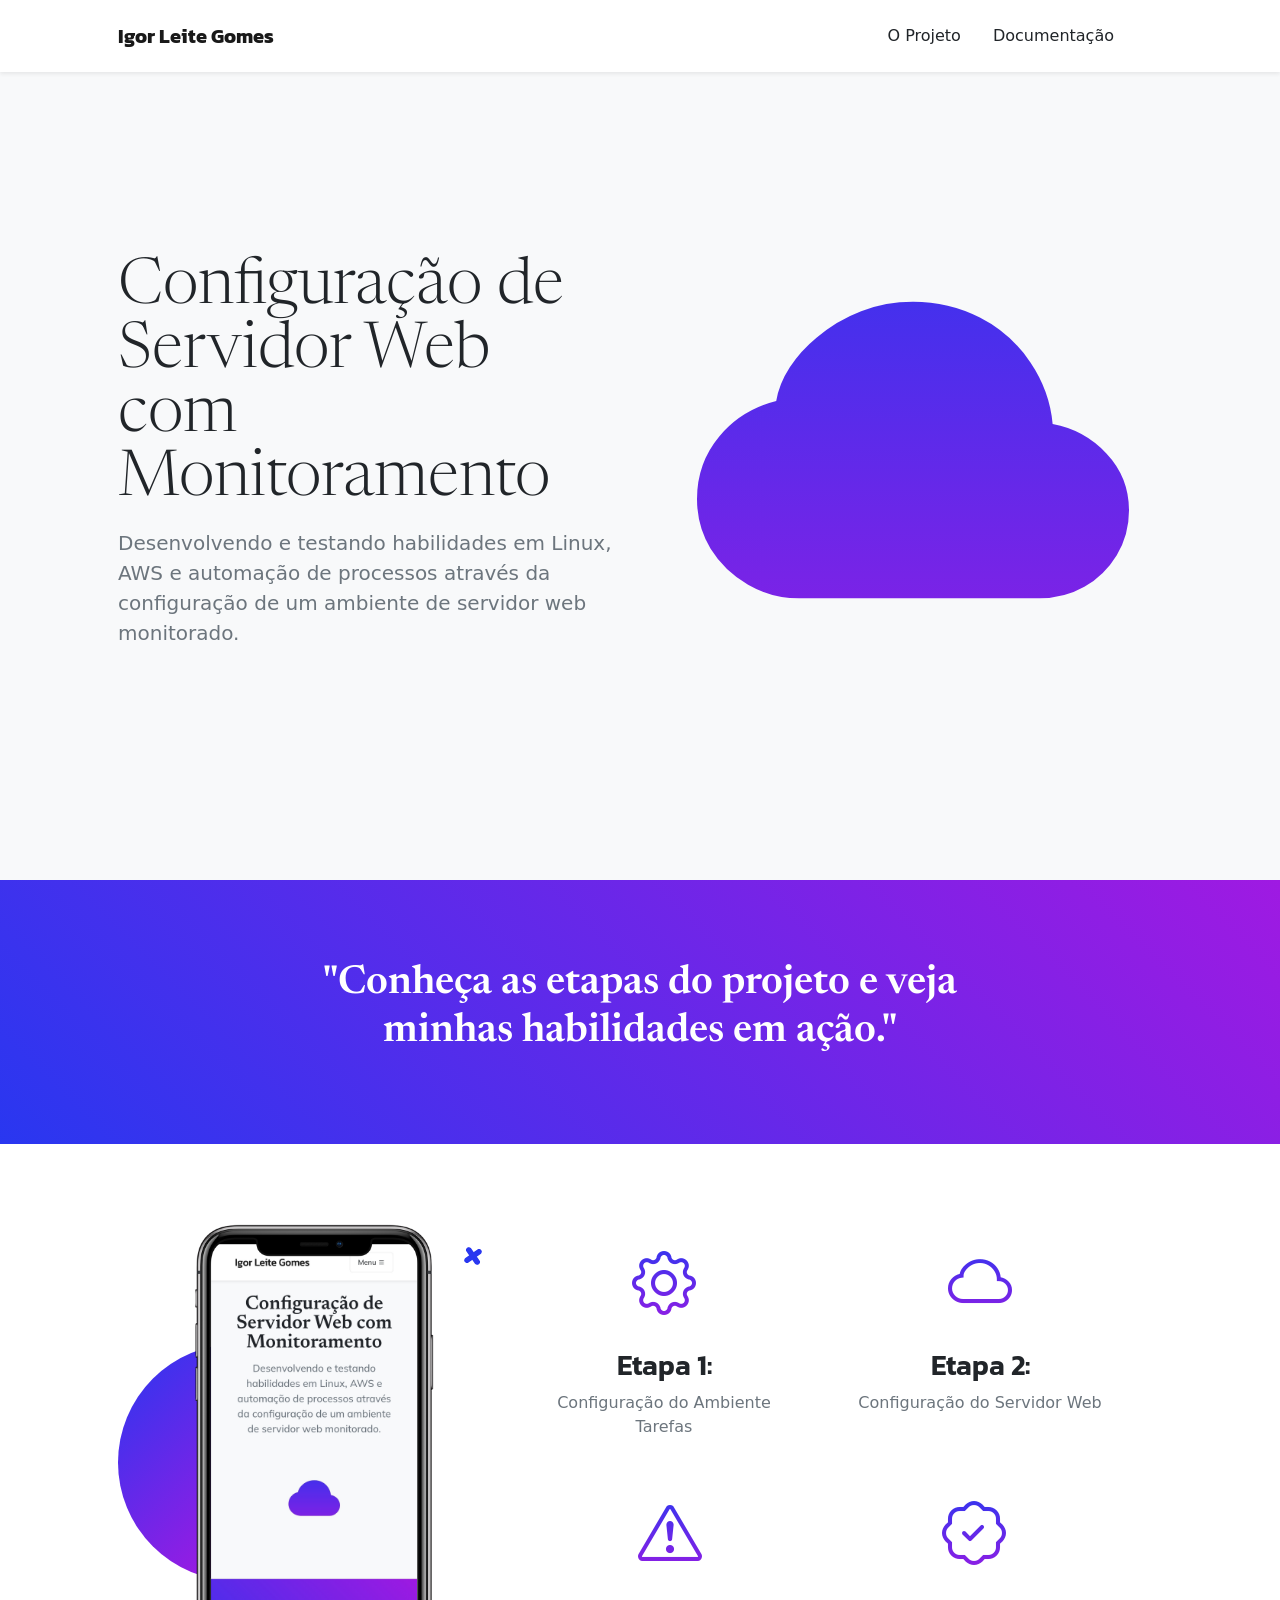
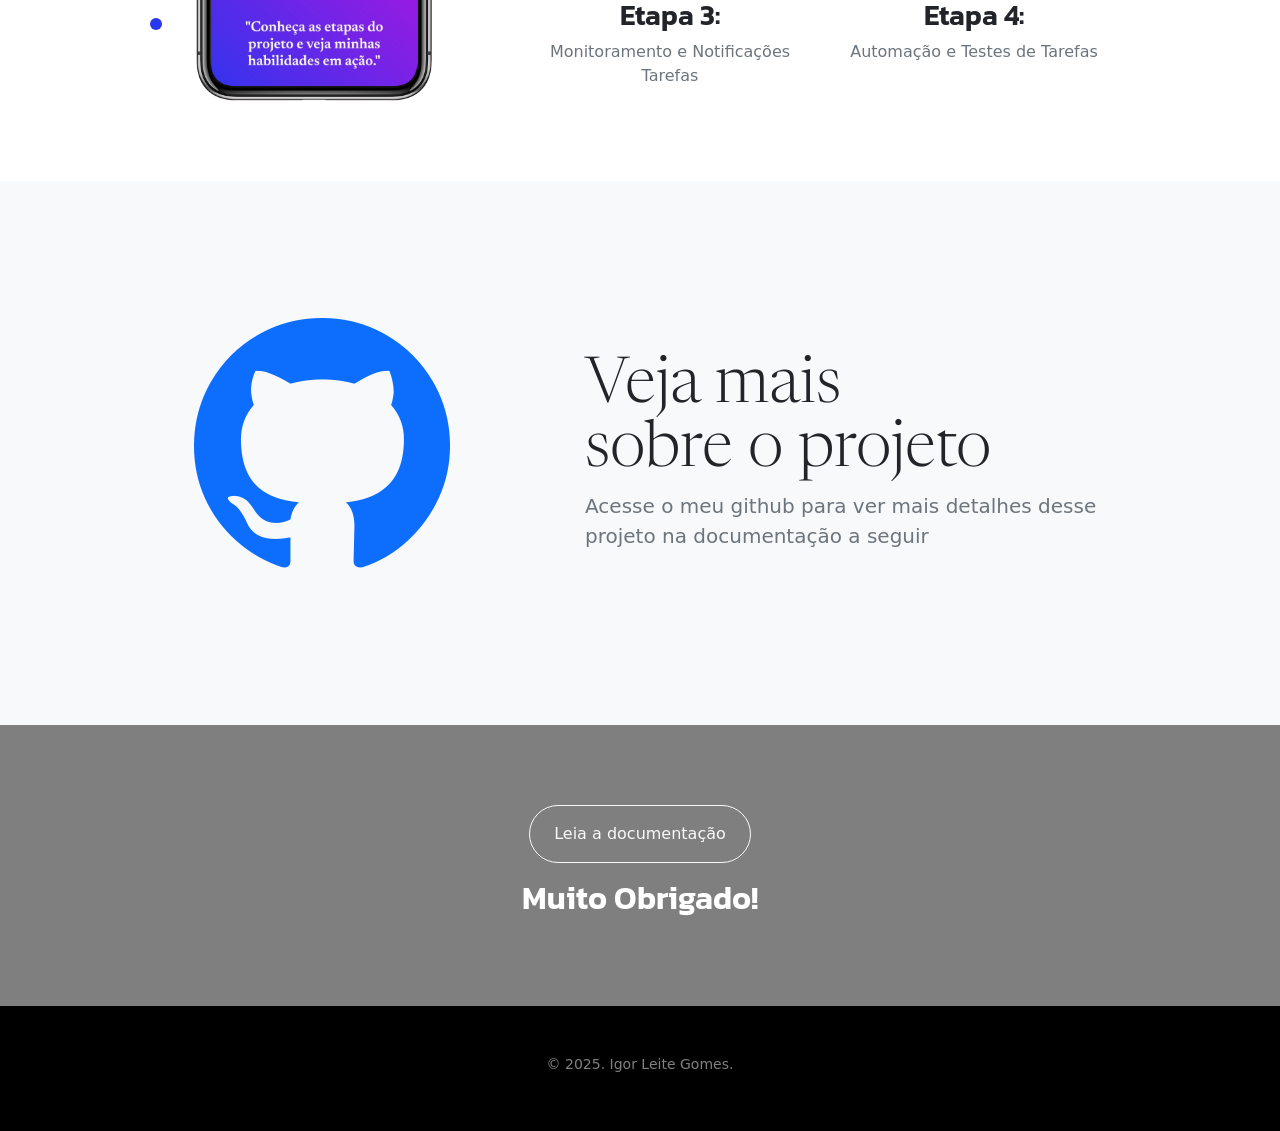
<file: index.html>
<!DOCTYPE html>
<html lang="en">
    <head>
        <meta charset="utf-8" />
        <meta name="viewport" content="width=device-width, initial-scale=1, shrink-to-fit=no" />
        <meta name="description" content="" />
        <meta name="author" content="" />
        <title>Pratico</title>
        <link href="https://cdn.jsdelivr.net/npm/bootstrap@5.3.3/dist/css/bootstrap.min.css" rel="stylesheet" integrity="sha384-QWTKZyjpPEjISv5WaRU9OFeRpok6YctnYmDr5pNlyT2bRjXh0JMhjY6hW+ALEwIH" crossorigin="anonymous">
        <link rel="icon" type="image/x-icon" href="assets/favicon.ico" />
        <!-- Bootstrap icons-->
        <link href="https://cdn.jsdelivr.net/npm/bootstrap-icons@1.5.0/font/bootstrap-icons.css" rel="stylesheet" />
        <!-- Google fonts-->
        <link rel="preconnect" href="https://fonts.gstatic.com" />
        <link href="https://fonts.googleapis.com/css2?family=Newsreader:ital,wght@0,600;1,600&amp;display=swap" rel="stylesheet" />
        <link href="https://fonts.googleapis.com/css2?family=Mulish:ital,wght@0,300;0,500;0,600;0,700;1,300;1,500;1,600;1,700&amp;display=swap" rel="stylesheet" />
        <link href="https://fonts.googleapis.com/css2?family=Kanit:ital,wght@0,400;1,400&amp;display=swap" rel="stylesheet" />
        <!-- Core theme CSS (includes Bootstrap)-->
        <link href="css/styles.css" rel="stylesheet" />
    </head>
    <body id="page-top">
        <!-- Navigation-->
        <nav class="navbar navbar-expand-lg fixed-top shadow-sm" id="mainNav">
            <div class="container px-5">
                <a class="navbar-brand fw-bold" href="#page-top">Igor Leite Gomes</a>
                <button class="navbar-toggler" type="button" data-bs-toggle="collapse" data-bs-target="#navbarResponsive" aria-controls="navbarResponsive" aria-expanded="false" aria-label="Toggle navigation">
                    Menu
                    <i class="bi-list"></i>
                </button>
                <div class="collapse navbar-collapse" id="navbarResponsive">
                    <ul class="navbar-nav ms-auto me-4 my-3 my-lg-0">
                        <li class="nav-item"><a class="nav-link me-lg-3" href="#projeto">O Projeto</a></li>
                        <li class="nav-item"><a class="nav-link me-lg-3" href="#documentação">Documentação</a></li>
                    </ul>
                </div>
            </div>
        </nav>
        <header class="masthead">
            <div class="container px-5">
                <div class="row gx-5 align-items-center">
                    <div class="col-lg-6">
                        <div class="mb-5 mb-lg-0 text-center text-lg-start">
                            <h1 class="display-3 lh-1 mb-3">Configuração de Servidor Web com Monitoramento</h1>
                            <p class="lead fw-normal text-muted mb-5">Desenvolvendo e testando habilidades em Linux, AWS e automação de processos através da configuração de um ambiente de servidor web monitorado.</p>
                        </div>
                    </div>
                    <div class="col-lg-6">
                        <div class="masthead-device-mockup">
                            <i class="bi-cloud-fill text-gradient d-block cloud"></i>
                        </div>
                    </div>
                </div>
            </div>
        </header>
        <aside class="text-center bg-gradient-primary-to-secondary">
            <div class="container px-5">
                <div class="row gx-5 justify-content-center">
                    <div class="col-xl-8">
                        <div class="h2 fs-1 text-white">"Conheça as etapas do projeto e veja minhas habilidades em ação."</div>
                    </div>
                </div>
            </div>
        </aside>
        <!-- Projeto-->
        <section id="projeto">
            <div class="container px-5">
                <div class="row gx-5 align-items-center">
                    <div class="col-lg-8 order-lg-1 mb-5 mb-lg-0">
                        <div class="container-fluid px-5">
                            <div class="row gx-5">
                                <div class="col-md-6 mb-5">
                                    <div class="text-center">
                                        <i class="bi-gear icon-feature text-gradient d-block mb-3"></i>
                                        <h3 class="font-alt">Etapa 1:</h3>
                                        <p class="text-muted mb-0">Configuração do Ambiente Tarefas</p>
                                    </div>
                                </div>
                                <div class="col-md-6 mb-5">
                                    <div class="text-center">
                                        <i class="bi-cloud icon-feature text-gradient d-block mb-3"></i>
                                        <h3 class="font-alt">Etapa 2:</h3>
                                        <p class="text-muted mb-0">Configuração do Servidor Web</p>
                                    </div>
                                </div>
                            </div>
                            <div class="row">
                                <div class="col-md-6 mb-5 mb-md-0">
                                    <div class="text-center">
                                        <i class="bi-exclamation-triangle icon-feature text-gradient d-block mb-3"></i>
                                        <h3 class="font-alt">Etapa 3:</h3>
                                        <p class="text-muted mb-0">Monitoramento e Notificações Tarefas</p>
                                    </div>
                                </div>
                                <div class="col-md-6">
                                    <div class="text-center">
                                        <i class="bi-patch-check icon-feature text-gradient d-block mb-3"></i>
                                        <h3 class="font-alt">Etapa 4:</h3>
                                        <p class="text-muted mb-0">Automação e Testes de Tarefas</p>
                                    </div>
                                </div>
                            </div>
                        </div>
                    </div>
                    <div class="col-lg-4 order-lg-0">
                        <div class="features-device-mockup">
                            <svg class="circle" viewBox="0 0 100 100" xmlns="http://www.w3.org/2000/svg">
                                <defs>
                                    <linearGradient id="circleGradient" gradientTransform="rotate(45)">
                                        <stop class="gradient-start-color" offset="0%"></stop>
                                        <stop class="gradient-end-color" offset="100%"></stop>
                                    </linearGradient>
                                </defs>
                                <circle cx="50" cy="50" r="50"></circle></svg><svg class="shape-1 d-none d-sm-block" viewBox="0 0 240.83 240.83" xmlns="http://www.w3.org/2000/svg">
                                <rect x="-32.54" y="78.39" width="305.92" height="84.05" rx="42.03" transform="translate(120.42 -49.88) rotate(45)"></rect>
                                <rect x="-32.54" y="78.39" width="305.92" height="84.05" rx="42.03" transform="translate(-49.88 120.42) rotate(-45)"></rect></svg><svg class="shape-2 d-none d-sm-block" viewBox="0 0 100 100" xmlns="http://www.w3.org/2000/svg"><circle cx="50" cy="50" r="50"></circle></svg>
                            <div class="device-wrapper">
                                <div class="device" data-device="iPhoneX" data-orientation="portrait" data-color="black">
                                    <div class="screen bg-black">
                                         <img src="assets/img/screenshot.jpg"style="max-width: 100%; height: 100%; padding-top:5px" alt="">
                                    </div>
                                </div>
                            </div>
                        </div>
                    </div>
                </div>
            </div>
        </section>
        <!-- Etapas-->
        <section class="bg-light" id="documentação">
            <div class="container px-5">
                <div class="row gx-5 align-items-center">
                    <div class="col-lg-7 order-lg-1 mb-5 mb-lg-0">
                        <div class="container-fluid">
                        <h2 class="display-3 lh-1">Veja mais <br> sobre o projeto</h2>
                        <p class="lead fw-normal text-muted mb-5 mb-lg-0">Acesse o meu github para ver mais detalhes desse projeto na documentação a seguir</p>
                    </div>
                    </div>
                    <div class="col-lg-5 order-lg-0d-flex align-items-center text-center">
                        <a href="https://github.com/IgorLGomes" target="_blank"><i class="bi bi-github" id="github"></i></a>
                    </div>
                </div>
            </div>
        </section>

        <!-- Documentação-->
        <section class="cta">
            <div class="container px-5 text-center">
                <a class="btn btn-outline-light py-3 px-4 mb-2 rounded-pill" href="https://github.com/IgorLGomes?tab=repositories" target="_blank">Leia a documentação</a>
                <h2 class="text-white font-alt mt-2">Muito Obrigado!</h2>
            </div>
        </section>
        <!-- Footer-->
        <footer class="bg-black text-center py-5">
            <div class="container px-5">
                <div class="text-white-50 small">
                    <div class="mb-2">&copy; 2025. Igor Leite Gomes.</div>
                </div>
            </div>
        </footer>
    </body>
</html>
</file>
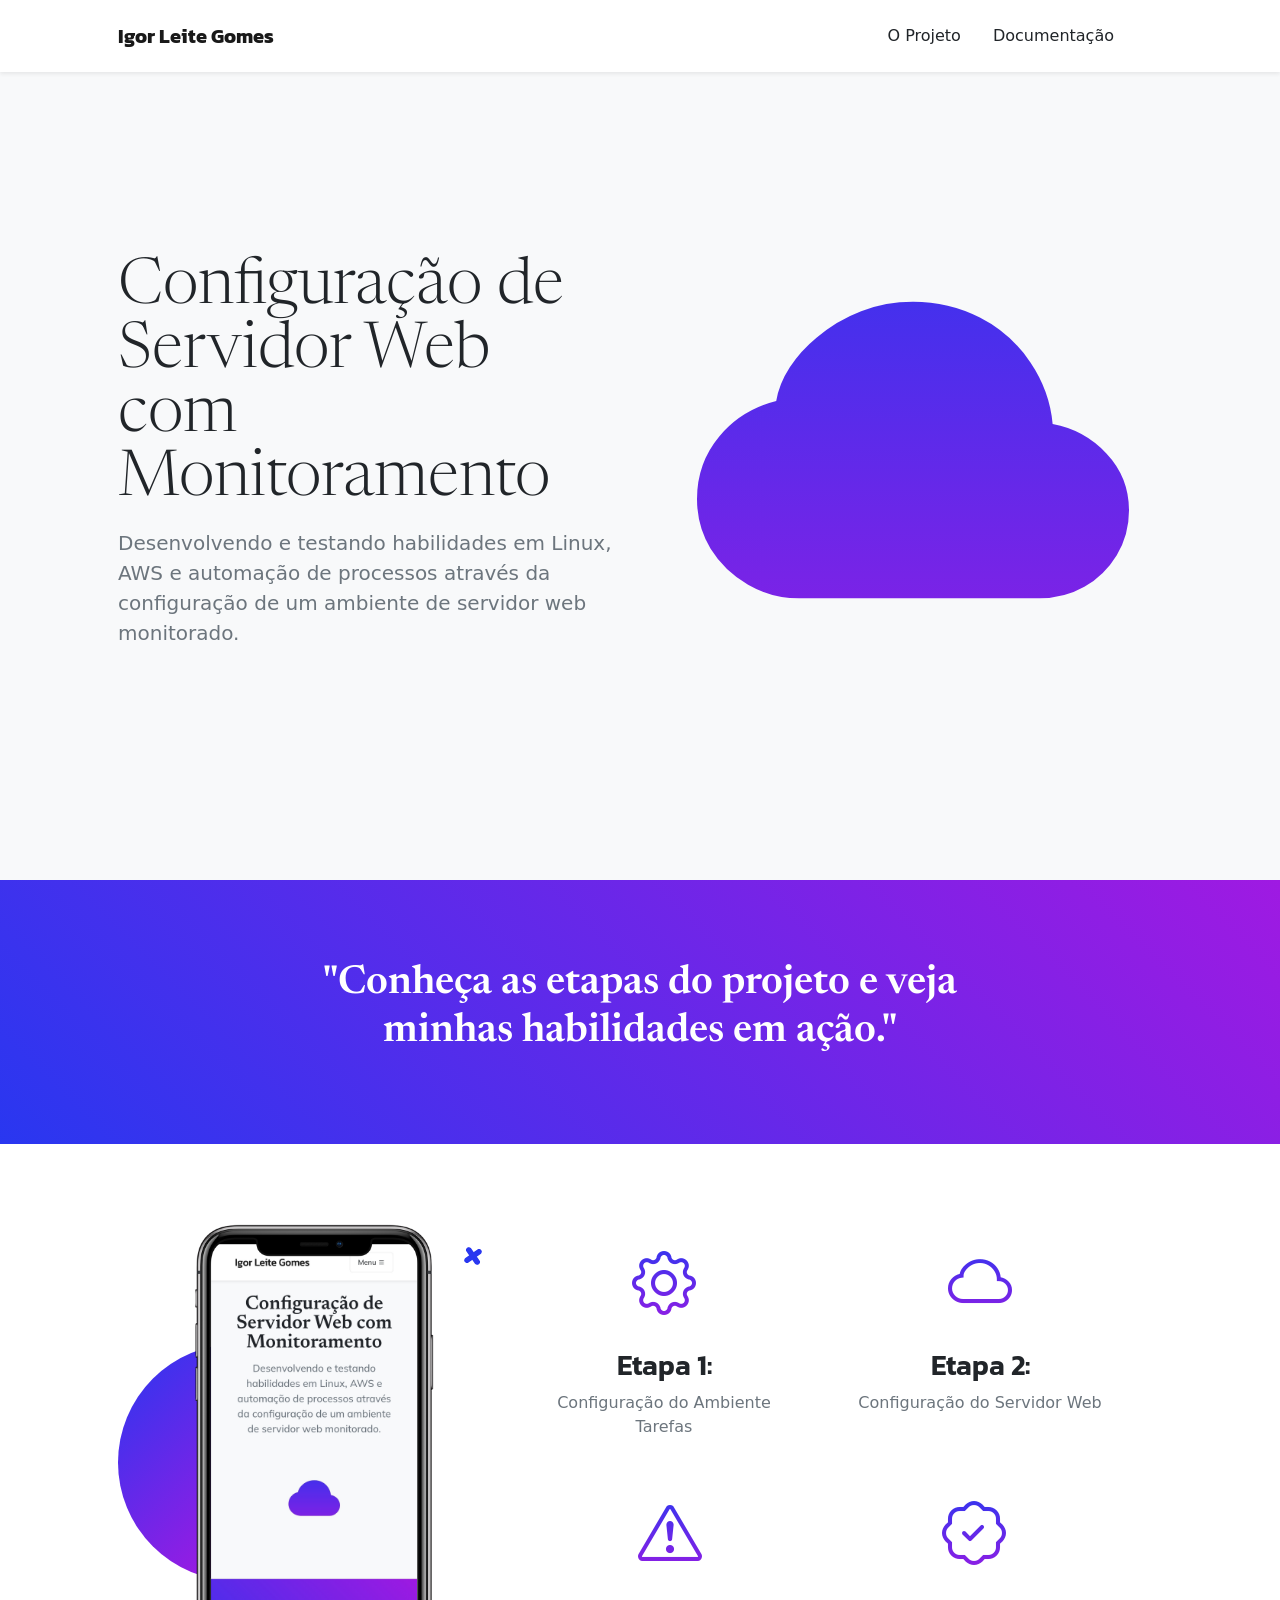
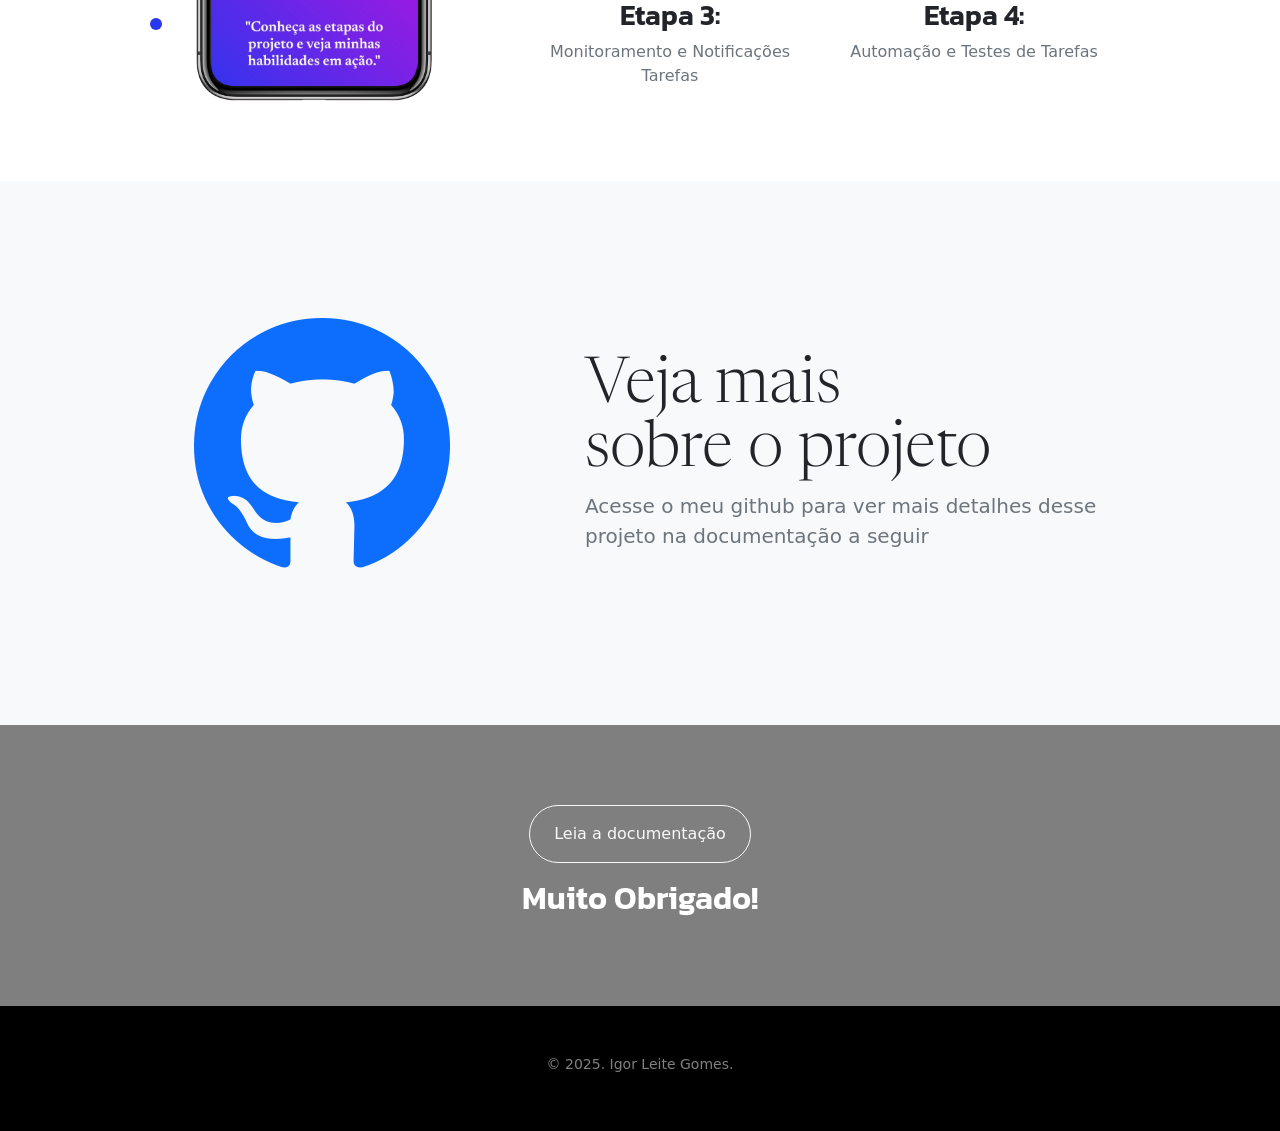
<file: site/index.html>
<!DOCTYPE html>
<html lang="en">
    <head>
        <meta charset="utf-8" />
        <meta name="viewport" content="width=device-width, initial-scale=1, shrink-to-fit=no" />
        <meta name="description" content="" />
        <meta name="author" content="" />
        <title>Pratico</title>
        <link href="https://cdn.jsdelivr.net/npm/bootstrap@5.3.3/dist/css/bootstrap.min.css" rel="stylesheet" integrity="sha384-QWTKZyjpPEjISv5WaRU9OFeRpok6YctnYmDr5pNlyT2bRjXh0JMhjY6hW+ALEwIH" crossorigin="anonymous">
        <link rel="icon" type="image/x-icon" href="assets/favicon.ico" />
        <!-- Bootstrap icons-->
        <link href="https://cdn.jsdelivr.net/npm/bootstrap-icons@1.5.0/font/bootstrap-icons.css" rel="stylesheet" />
        <!-- Google fonts-->
        <link rel="preconnect" href="https://fonts.gstatic.com" />
        <link href="https://fonts.googleapis.com/css2?family=Newsreader:ital,wght@0,600;1,600&amp;display=swap" rel="stylesheet" />
        <link href="https://fonts.googleapis.com/css2?family=Mulish:ital,wght@0,300;0,500;0,600;0,700;1,300;1,500;1,600;1,700&amp;display=swap" rel="stylesheet" />
        <link href="https://fonts.googleapis.com/css2?family=Kanit:ital,wght@0,400;1,400&amp;display=swap" rel="stylesheet" />
        <!-- Core theme CSS (includes Bootstrap)-->
        <link href="css/styles.css" rel="stylesheet" />
    </head>
    <body id="page-top">
        <!-- Navigation-->
        <nav class="navbar navbar-expand-lg fixed-top shadow-sm" id="mainNav">
            <div class="container px-5">
                <a class="navbar-brand fw-bold" href="#page-top">Igor Leite Gomes</a>
                <button class="navbar-toggler" type="button" data-bs-toggle="collapse" data-bs-target="#navbarResponsive" aria-controls="navbarResponsive" aria-expanded="false" aria-label="Toggle navigation">
                    Menu
                    <i class="bi-list"></i>
                </button>
                <div class="collapse navbar-collapse" id="navbarResponsive">
                    <ul class="navbar-nav ms-auto me-4 my-3 my-lg-0">
                        <li class="nav-item"><a class="nav-link me-lg-3" href="#projeto">O Projeto</a></li>
                        <li class="nav-item"><a class="nav-link me-lg-3" href="#documentação">Documentação</a></li>
                    </ul>
                </div>
            </div>
        </nav>
        <!-- Mashead header-->
        <header class="masthead">
            <div class="container px-5">
                <div class="row gx-5 align-items-center">
                    <div class="col-lg-6">
                        <!-- Mashead text and app badges-->
                        <div class="mb-5 mb-lg-0 text-center text-lg-start">
                            <h1 class="display-3 lh-1 mb-3">Configuração de Servidor Web com Monitoramento</h1>
                            <p class="lead fw-normal text-muted mb-5">Desenvolvendo e testando habilidades em Linux, AWS e automação de processos através da configuração de um ambiente de servidor web monitorado.</p>
                        </div>
                    </div>
                    <div class="col-lg-6">
                        <!-- Masthead device mockup feature-->
                        <div class="masthead-device-mockup">
                            <i class="bi-cloud-fill text-gradient d-block cloud"></i>
                        </div>
                    </div>
                </div>
            </div>
        </header>
        <!-- Quote/testimonial aside-->
        <aside class="text-center bg-gradient-primary-to-secondary">
            <div class="container px-5">
                <div class="row gx-5 justify-content-center">
                    <div class="col-xl-8">
                        <div class="h2 fs-1 text-white">"Conheça as etapas do projeto e veja minhas habilidades em ação."</div>
                    </div>
                </div>
            </div>
        </aside>
        <!-- Projeto-->
        <section id="projeto">
            <div class="container px-5">
                <div class="row gx-5 align-items-center">
                    <div class="col-lg-8 order-lg-1 mb-5 mb-lg-0">
                        <div class="container-fluid px-5">
                            <div class="row gx-5">
                                <div class="col-md-6 mb-5">
                                    <!-- Feature item-->
                                    <div class="text-center">
                                        <i class="bi-gear icon-feature text-gradient d-block mb-3"></i>
                                        <h3 class="font-alt">Etapa 1:</h3>
                                        <p class="text-muted mb-0">Configuração do Ambiente Tarefas</p>
                                    </div>
                                </div>
                                <div class="col-md-6 mb-5">
                                    <!-- Feature item-->
                                    <div class="text-center">
                                        <i class="bi-cloud icon-feature text-gradient d-block mb-3"></i>
                                        <h3 class="font-alt">Etapa 2:</h3>
                                        <p class="text-muted mb-0">Configuração do Servidor Web</p>
                                    </div>
                                </div>
                            </div>
                            <div class="row">
                                <div class="col-md-6 mb-5 mb-md-0">
                                    <!-- Feature item-->
                                    <div class="text-center">
                                        <i class="bi-exclamation-triangle icon-feature text-gradient d-block mb-3"></i>
                                        <h3 class="font-alt">Etapa 3:</h3>
                                        <p class="text-muted mb-0">Monitoramento e Notificações Tarefas</p>
                                    </div>
                                </div>
                                <div class="col-md-6">
                                    <!-- Feature item-->
                                    <div class="text-center">
                                        <i class="bi-patch-check icon-feature text-gradient d-block mb-3"></i>
                                        <h3 class="font-alt">Etapa 4:</h3>
                                        <p class="text-muted mb-0">Automação e Testes de Tarefas</p>
                                    </div>
                                </div>
                            </div>
                        </div>
                    </div>
                    <div class="col-lg-4 order-lg-0">
                        <!-- Features section device mockup-->
                        <div class="features-device-mockup">
                            <svg class="circle" viewBox="0 0 100 100" xmlns="http://www.w3.org/2000/svg">
                                <defs>
                                    <linearGradient id="circleGradient" gradientTransform="rotate(45)">
                                        <stop class="gradient-start-color" offset="0%"></stop>
                                        <stop class="gradient-end-color" offset="100%"></stop>
                                    </linearGradient>
                                </defs>
                                <circle cx="50" cy="50" r="50"></circle></svg><svg class="shape-1 d-none d-sm-block" viewBox="0 0 240.83 240.83" xmlns="http://www.w3.org/2000/svg">
                                <rect x="-32.54" y="78.39" width="305.92" height="84.05" rx="42.03" transform="translate(120.42 -49.88) rotate(45)"></rect>
                                <rect x="-32.54" y="78.39" width="305.92" height="84.05" rx="42.03" transform="translate(-49.88 120.42) rotate(-45)"></rect></svg><svg class="shape-2 d-none d-sm-block" viewBox="0 0 100 100" xmlns="http://www.w3.org/2000/svg"><circle cx="50" cy="50" r="50"></circle></svg>
                            <div class="device-wrapper">
                                <div class="device" data-device="iPhoneX" data-orientation="portrait" data-color="black">
                                    <div class="screen bg-black">
                                        <!-- PUT CONTENTS HERE:-->
                                        <!-- * * This can be a video, image, or just about anything else.-->
                                        <!-- * * Set the max width of your media to 100% and the height to-->
                                        <!-- * * 100% like the demo example below.-->
                                         <img src="assets/img/screenshot.jpg"style="max-width: 100%; height: 100%; padding-top:5px" alt="">
                                    </div>
                                </div>
                            </div>
                        </div>
                    </div>
                </div>
            </div>
        </section>
        <!-- Etapas-->
        <section class="bg-light" id="documentação">
            <div class="container px-5">
                <div class="row gx-5 align-items-center">
                    <div class="col-lg-7 order-lg-1 mb-5 mb-lg-0">
                        <div class="container-fluid">
                        <h2 class="display-3 lh-1">Veja mais <br> sobre o projeto</h2>
                        <p class="lead fw-normal text-muted mb-5 mb-lg-0">Acesse o meu github para ver mais detalhes desse projeto na documentação a seguir</p>
                    </div>
                    </div>
                    <div class="col-lg-5 order-lg-0d-flex align-items-center text-center">
                        <a href="https://github.com/IgorLGomes" target="_blank"><i class="bi bi-github" id="github"></i></a>
                    </div>
                </div>
            </div>
        </section>

        <!-- Documentação-->
        <section class="cta">
            <div class="container px-5 text-center">
                <a class="btn btn-outline-light py-3 px-4 mb-2 rounded-pill" href="https://github.com/IgorLGomes?tab=repositories" target="_blank">Leia a documentação</a>
                <h2 class="text-white font-alt mt-2">Muito Obrigado!</h2>
            </div>
        </section>
        <!-- Footer-->
        <footer class="bg-black text-center py-5">
            <div class="container px-5">
                <div class="text-white-50 small">
                    <div class="mb-2">&copy; 2025. Igor Leite Gomes.</div>
                </div>
            </div>
        </footer>
    </body>
</html>
</file>
<file: css/styles.css>
h6, .h6, h5, .h5, h4, .h4, h3, .h3, h2, .h2, h1, .h1 {
  margin-top: 0;
  margin-bottom: 0.5rem;
  font-family: "Newsreader", -apple-system, BlinkMacSystemFont, "Segoe UI", Roboto, "Helvetica Neue", Arial, sans-serif, "Apple Color Emoji", "Segoe UI Emoji", "Segoe UI Symbol", "Noto Color Emoji";
  font-weight: 600;
  line-height: 1.2;
}

h1, .h1 {
  font-size: calc(1.375rem + 1.5vw);
}
@media (min-width: 1200px) {
  h1, .h1 {
    font-size: 2.5rem;
  }
}

h2, .h2 {
  font-size: calc(1.325rem + 0.9vw);
}
@media (min-width: 1200px) {
  h2, .h2 {
    font-size: 2rem;
  }
}

h3, .h3 {
  font-size: calc(1.3rem + 0.6vw);
}
@media (min-width: 1200px) {
  h3, .h3 {
    font-size: 1.75rem;
  }
}

h4, .h4 {
  font-size: calc(1.275rem + 0.3vw);
}
@media (min-width: 1200px) {
  h4, .h4 {
    font-size: 1.5rem;
  }
}

h5, .h5 {
  font-size: 1.25rem;
}

h6, .h6 {
  font-size: 1rem;
}

p {
  margin-top: 0;
  margin-bottom: 1rem;
}

abbr[title] {
  -webkit-text-decoration: underline dotted;
          text-decoration: underline dotted;
  cursor: help;
  -webkit-text-decoration-skip-ink: none;
          text-decoration-skip-ink: none;
}

address {
  margin-bottom: 1rem;
  font-style: normal;
  line-height: inherit;
}

ol,
ul {
  padding-left: 2rem;
}

ol,
ul,
dl {
  margin-top: 0;
  margin-bottom: 1rem;
}

ol ol,
ul ul,
ol ul,
ul ol {
  margin-bottom: 0;
}

dt {
  font-weight: 700;
}

dd {
  margin-bottom: 0.5rem;
  margin-left: 0;
}

blockquote {
  margin: 0 0 1rem;
}

b,
strong {
  font-weight: bolder;
}

small, .small {
  font-size: 0.875em;
}

mark, .mark {
  padding: 0.1875em;
  background-color: var(--bs-highlight-bg);
}

sub,
sup {
  position: relative;
  font-size: 0.75em;
  line-height: 0;
  vertical-align: baseline;
}

sub {
  bottom: -0.25em;
}

sup {
  top: -0.5em;
}

a {
  color: var(--bs-link-color);
  text-decoration: underline;
}
a:hover {
  color: var(--bs-link-hover-color);
}

a:not([href]):not([class]), a:not([href]):not([class]):hover {
  color: inherit;
  text-decoration: none;
}

pre,
code,
kbd,
samp {
  font-family: var(--bs-font-monospace);
  font-size: 1em;
}

pre {
  display: block;
  margin-top: 0;
  margin-bottom: 1rem;
  overflow: auto;
  font-size: 0.875em;
}
pre code {
  font-size: inherit;
  color: inherit;
  word-break: normal;
}

code {
  font-size: 0.875em;
  color: var(--bs-code-color);
  word-wrap: break-word;
}
a > code {
  color: inherit;
}

kbd {
  padding: 0.1875rem 0.375rem;
  font-size: 0.875em;
  color: var(--bs-body-bg);
  background-color: var(--bs-body-color);
  border-radius: 0.25rem;
}
kbd kbd {
  padding: 0;
  font-size: 1em;
}

figure {
  margin: 0 0 1rem;
}

img,
svg {
  vertical-align: middle;
}

table {
  caption-side: bottom;
  border-collapse: collapse;
}

caption {
  padding-top: 0.5rem;
  padding-bottom: 0.5rem;
  color: #6c757d;
  text-align: left;
}

th {
  text-align: inherit;
  text-align: -webkit-match-parent;
}

thead,
tbody,
tfoot,
tr,
td,
th {
  border-color: inherit;
  border-style: solid;
  border-width: 0;
}

label {
  display: inline-block;
}

button {
  border-radius: 0;
}

button:focus:not(:focus-visible) {
  outline: 0;
}

input,
button,
select,
optgroup,
textarea {
  margin: 0;
  font-family: inherit;
  font-size: inherit;
  line-height: inherit;
}

button,
select {
  text-transform: none;
}

[role=button] {
  cursor: pointer;
}

select {
  word-wrap: normal;
}
select:disabled {
  opacity: 1;
}

[list]:not([type=date]):not([type=datetime-local]):not([type=month]):not([type=week]):not([type=time])::-webkit-calendar-picker-indicator {
  display: none !important;
}

button,
[type=button],
[type=reset],
[type=submit] {
  -webkit-appearance: button;
}
button:not(:disabled),
[type=button]:not(:disabled),
[type=reset]:not(:disabled),
[type=submit]:not(:disabled) {
  cursor: pointer;
}

::-moz-focus-inner {
  padding: 0;
  border-style: none;
}

textarea {
  resize: vertical;
}

fieldset {
  min-width: 0;
  padding: 0;
  margin: 0;
  border: 0;
}

legend {
  float: left;
  width: 100%;
  padding: 0;
  margin-bottom: 0.5rem;
  font-size: calc(1.275rem + 0.3vw);
  line-height: inherit;
}
@media (min-width: 1200px) {
  legend {
    font-size: 1.5rem;
  }
}
legend + * {
  clear: left;
}

::-webkit-datetime-edit-fields-wrapper,
::-webkit-datetime-edit-text,
::-webkit-datetime-edit-minute,
::-webkit-datetime-edit-hour-field,
::-webkit-datetime-edit-day-field,
::-webkit-datetime-edit-month-field,
::-webkit-datetime-edit-year-field {
  padding: 0;
}

::-webkit-inner-spin-button {
  height: auto;
}

[type=search] {
  outline-offset: -2px;
  -webkit-appearance: textfield;
}

/* rtl:raw:
[type="tel"],
[type="url"],
[type="email"],
[type="number"] {
  direction: ltr;
}
*/
::-webkit-search-decoration {
  -webkit-appearance: none;
}

::-webkit-color-swatch-wrapper {
  padding: 0;
}

::file-selector-button {
  font: inherit;
  -webkit-appearance: button;
}

output {
  display: inline-block;
}

iframe {
  border: 0;
}

summary {
  display: list-item;
  cursor: pointer;
}

progress {
  vertical-align: baseline;
}

[hidden] {
  display: none !important;
}

.lead {
  font-size: 1.25rem;
  font-weight: 300;
}

.display-1 {
  font-size: calc(1.625rem + 4.5vw);
  font-weight: 300;
  line-height: 1.2;
}
@media (min-width: 1200px) {
  .display-1 {
    font-size: 5rem;
  }
}

.display-2 {
  font-size: calc(1.575rem + 3.9vw);
  font-weight: 300;
  line-height: 1.2;
}
@media (min-width: 1200px) {
  .display-2 {
    font-size: 4.5rem;
  }
}

.display-3 {
  font-size: calc(1.525rem + 3.3vw);
  font-weight: 300;
  line-height: 1.2;
}
@media (min-width: 1200px) {
  .display-3 {
    font-size: 4rem;
  }
}

.display-4 {
  font-size: calc(1.475rem + 2.7vw);
  font-weight: 300;
  line-height: 1.2;
}
@media (min-width: 1200px) {
  .display-4 {
    font-size: 3.5rem;
  }
}

.display-5 {
  font-size: calc(1.425rem + 2.1vw);
  font-weight: 300;
  line-height: 1.2;
}
@media (min-width: 1200px) {
  .display-5 {
    font-size: 3rem;
  }
}

.display-6 {
  font-size: calc(1.375rem + 1.5vw);
  font-weight: 300;
  line-height: 1.2;
}
@media (min-width: 1200px) {
  .display-6 {
    font-size: 2.5rem;
  }
}

.list-unstyled {
  padding-left: 0;
  list-style: none;
}

.list-inline {
  padding-left: 0;
  list-style: none;
}

.list-inline-item {
  display: inline-block;
}
.list-inline-item:not(:last-child) {
  margin-right: 0.5rem;
}

.initialism {
  font-size: 0.875em;
  text-transform: uppercase;
}

.blockquote {
  margin-bottom: 1rem;
  font-size: 1.25rem;
}
.blockquote > :last-child {
  margin-bottom: 0;
}

.blockquote-footer {
  margin-top: -1rem;
  margin-bottom: 1rem;
  font-size: 0.875em;
  color: #6c757d;
}
.blockquote-footer::before {
  content: "— ";
}

.img-fluid {
  max-width: 100%;
  height: auto;
}

.img-thumbnail {
  padding: 0.25rem;
  background-color: #fff;
  border: 1px solid var(--bs-border-color);
  border-radius: 0.375rem;
  max-width: 100%;
  height: auto;
}

.figure {
  display: inline-block;
}

.figure-img {
  margin-bottom: 0.5rem;
  line-height: 1;
}

.figure-caption {
  font-size: 0.875em;
  color: #6c757d;
}

.container,
.container-fluid,
.container-xxl,
.container-xl,
.container-lg,
.container-md,
.container-sm {
  --bs-gutter-x: 1.5rem;
  --bs-gutter-y: 0;
  width: 100%;
  padding-right: calc(var(--bs-gutter-x) * 0.5);
  padding-left: calc(var(--bs-gutter-x) * 0.5);
  margin-right: auto;
  margin-left: auto;
}

@media (min-width: 576px) {
  .container-sm, .container {
    max-width: 540px;
  }
}
@media (min-width: 768px) {
  .container-md, .container-sm, .container {
    max-width: 720px;
  }
}
@media (min-width: 992px) {
  .container-lg, .container-md, .container-sm, .container {
    max-width: 960px;
  }
}
@media (min-width: 1200px) {
  .container-xl, .container-lg, .container-md, .container-sm, .container {
    max-width: 1140px;
  }
}
@media (min-width: 1400px) {
  .container-xxl, .container-xl, .container-lg, .container-md, .container-sm, .container {
    max-width: 1320px;
  }
}
.row {
  --bs-gutter-x: 1.5rem;
  --bs-gutter-y: 0;
  display: flex;
  flex-wrap: wrap;
  margin-top: calc(-1 * var(--bs-gutter-y));
  margin-right: calc(-0.5 * var(--bs-gutter-x));
  margin-left: calc(-0.5 * var(--bs-gutter-x));
}
.row > * {
  flex-shrink: 0;
  width: 100%;
  max-width: 100%;
  padding-right: calc(var(--bs-gutter-x) * 0.5);
  padding-left: calc(var(--bs-gutter-x) * 0.5);
  margin-top: var(--bs-gutter-y);
}

.col {
  flex: 1 0 0%;
}

.row-cols-auto > * {
  flex: 0 0 auto;
  width: auto;
}

.row-cols-1 > * {
  flex: 0 0 auto;
  width: 100%;
}

.row-cols-2 > * {
  flex: 0 0 auto;
  width: 50%;
}

.row-cols-3 > * {
  flex: 0 0 auto;
  width: 33.3333333333%;
}

.row-cols-4 > * {
  flex: 0 0 auto;
  width: 25%;
}

.row-cols-5 > * {
  flex: 0 0 auto;
  width: 20%;
}

.row-cols-6 > * {
  flex: 0 0 auto;
  width: 16.6666666667%;
}

.col-auto {
  flex: 0 0 auto;
  width: auto;
}

.col-1 {
  flex: 0 0 auto;
  width: 8.33333333%;
}

.col-2 {
  flex: 0 0 auto;
  width: 16.66666667%;
}

.col-3 {
  flex: 0 0 auto;
  width: 25%;
}

.col-4 {
  flex: 0 0 auto;
  width: 33.33333333%;
}

.col-5 {
  flex: 0 0 auto;
  width: 41.66666667%;
}

.col-6 {
  flex: 0 0 auto;
  width: 50%;
}

.col-7 {
  flex: 0 0 auto;
  width: 58.33333333%;
}

.col-8 {
  flex: 0 0 auto;
  width: 66.66666667%;
}

.col-9 {
  flex: 0 0 auto;
  width: 75%;
}

.col-10 {
  flex: 0 0 auto;
  width: 83.33333333%;
}

.col-11 {
  flex: 0 0 auto;
  width: 91.66666667%;
}

.col-12 {
  flex: 0 0 auto;
  width: 100%;
}

.offset-1 {
  margin-left: 8.33333333%;
}

.offset-2 {
  margin-left: 16.66666667%;
}

.offset-3 {
  margin-left: 25%;
}

.offset-4 {
  margin-left: 33.33333333%;
}

.offset-5 {
  margin-left: 41.66666667%;
}

.offset-6 {
  margin-left: 50%;
}

.offset-7 {
  margin-left: 58.33333333%;
}

.offset-8 {
  margin-left: 66.66666667%;
}

.offset-9 {
  margin-left: 75%;
}

.offset-10 {
  margin-left: 83.33333333%;
}

.offset-11 {
  margin-left: 91.66666667%;
}

.g-0,
.gx-0 {
  --bs-gutter-x: 0;
}

.g-0,
.gy-0 {
  --bs-gutter-y: 0;
}

.g-1,
.gx-1 {
  --bs-gutter-x: 0.25rem;
}

.g-1,
.gy-1 {
  --bs-gutter-y: 0.25rem;
}

.g-2,
.gx-2 {
  --bs-gutter-x: 0.5rem;
}

.g-2,
.gy-2 {
  --bs-gutter-y: 0.5rem;
}

.g-3,
.gx-3 {
  --bs-gutter-x: 1rem;
}

.g-3,
.gy-3 {
  --bs-gutter-y: 1rem;
}

.g-4,
.gx-4 {
  --bs-gutter-x: 1.5rem;
}

.g-4,
.gy-4 {
  --bs-gutter-y: 1.5rem;
}

.g-5,
.gx-5 {
  --bs-gutter-x: 3rem;
}

.g-5,
.gy-5 {
  --bs-gutter-y: 3rem;
}

@media (min-width: 576px) {
  .col-sm {
    flex: 1 0 0%;
  }
  .row-cols-sm-auto > * {
    flex: 0 0 auto;
    width: auto;
  }
  .row-cols-sm-1 > * {
    flex: 0 0 auto;
    width: 100%;
  }
  .row-cols-sm-2 > * {
    flex: 0 0 auto;
    width: 50%;
  }
  .row-cols-sm-3 > * {
    flex: 0 0 auto;
    width: 33.3333333333%;
  }
  .row-cols-sm-4 > * {
    flex: 0 0 auto;
    width: 25%;
  }
  .row-cols-sm-5 > * {
    flex: 0 0 auto;
    width: 20%;
  }
  .row-cols-sm-6 > * {
    flex: 0 0 auto;
    width: 16.6666666667%;
  }
  .col-sm-auto {
    flex: 0 0 auto;
    width: auto;
  }
  .col-sm-1 {
    flex: 0 0 auto;
    width: 8.33333333%;
  }
  .col-sm-2 {
    flex: 0 0 auto;
    width: 16.66666667%;
  }
  .col-sm-3 {
    flex: 0 0 auto;
    width: 25%;
  }
  .col-sm-4 {
    flex: 0 0 auto;
    width: 33.33333333%;
  }
  .col-sm-5 {
    flex: 0 0 auto;
    width: 41.66666667%;
  }
  .col-sm-6 {
    flex: 0 0 auto;
    width: 50%;
  }
  .col-sm-7 {
    flex: 0 0 auto;
    width: 58.33333333%;
  }
  .col-sm-8 {
    flex: 0 0 auto;
    width: 66.66666667%;
  }
  .col-sm-9 {
    flex: 0 0 auto;
    width: 75%;
  }
  .col-sm-10 {
    flex: 0 0 auto;
    width: 83.33333333%;
  }
  .col-sm-11 {
    flex: 0 0 auto;
    width: 91.66666667%;
  }
  .col-sm-12 {
    flex: 0 0 auto;
    width: 100%;
  }
  .offset-sm-0 {
    margin-left: 0;
  }
  .offset-sm-1 {
    margin-left: 8.33333333%;
  }
  .offset-sm-2 {
    margin-left: 16.66666667%;
  }
  .offset-sm-3 {
    margin-left: 25%;
  }
  .offset-sm-4 {
    margin-left: 33.33333333%;
  }
  .offset-sm-5 {
    margin-left: 41.66666667%;
  }
  .offset-sm-6 {
    margin-left: 50%;
  }
  .offset-sm-7 {
    margin-left: 58.33333333%;
  }
  .offset-sm-8 {
    margin-left: 66.66666667%;
  }
  .offset-sm-9 {
    margin-left: 75%;
  }
  .offset-sm-10 {
    margin-left: 83.33333333%;
  }
  .offset-sm-11 {
    margin-left: 91.66666667%;
  }
  .g-sm-0,
  .gx-sm-0 {
    --bs-gutter-x: 0;
  }
  .g-sm-0,
  .gy-sm-0 {
    --bs-gutter-y: 0;
  }
  .g-sm-1,
  .gx-sm-1 {
    --bs-gutter-x: 0.25rem;
  }
  .g-sm-1,
  .gy-sm-1 {
    --bs-gutter-y: 0.25rem;
  }
  .g-sm-2,
  .gx-sm-2 {
    --bs-gutter-x: 0.5rem;
  }
  .g-sm-2,
  .gy-sm-2 {
    --bs-gutter-y: 0.5rem;
  }
  .g-sm-3,
  .gx-sm-3 {
    --bs-gutter-x: 1rem;
  }
  .g-sm-3,
  .gy-sm-3 {
    --bs-gutter-y: 1rem;
  }
  .g-sm-4,
  .gx-sm-4 {
    --bs-gutter-x: 1.5rem;
  }
  .g-sm-4,
  .gy-sm-4 {
    --bs-gutter-y: 1.5rem;
  }
  .g-sm-5,
  .gx-sm-5 {
    --bs-gutter-x: 3rem;
  }
  .g-sm-5,
  .gy-sm-5 {
    --bs-gutter-y: 3rem;
  }
}
@media (min-width: 768px) {
  .col-md {
    flex: 1 0 0%;
  }
  .row-cols-md-auto > * {
    flex: 0 0 auto;
    width: auto;
  }
  .row-cols-md-1 > * {
    flex: 0 0 auto;
    width: 100%;
  }
  .row-cols-md-2 > * {
    flex: 0 0 auto;
    width: 50%;
  }
  .row-cols-md-3 > * {
    flex: 0 0 auto;
    width: 33.3333333333%;
  }
  .row-cols-md-4 > * {
    flex: 0 0 auto;
    width: 25%;
  }
  .row-cols-md-5 > * {
    flex: 0 0 auto;
    width: 20%;
  }
  .row-cols-md-6 > * {
    flex: 0 0 auto;
    width: 16.6666666667%;
  }
  .col-md-auto {
    flex: 0 0 auto;
    width: auto;
  }
  .col-md-1 {
    flex: 0 0 auto;
    width: 8.33333333%;
  }
  .col-md-2 {
    flex: 0 0 auto;
    width: 16.66666667%;
  }
  .col-md-3 {
    flex: 0 0 auto;
    width: 25%;
  }
  .col-md-4 {
    flex: 0 0 auto;
    width: 33.33333333%;
  }
  .col-md-5 {
    flex: 0 0 auto;
    width: 41.66666667%;
  }
  .col-md-6 {
    flex: 0 0 auto;
    width: 50%;
  }
  .col-md-7 {
    flex: 0 0 auto;
    width: 58.33333333%;
  }
  .col-md-8 {
    flex: 0 0 auto;
    width: 66.66666667%;
  }
  .col-md-9 {
    flex: 0 0 auto;
    width: 75%;
  }
  .col-md-10 {
    flex: 0 0 auto;
    width: 83.33333333%;
  }
  .col-md-11 {
    flex: 0 0 auto;
    width: 91.66666667%;
  }
  .col-md-12 {
    flex: 0 0 auto;
    width: 100%;
  }
  .offset-md-0 {
    margin-left: 0;
  }
  .offset-md-1 {
    margin-left: 8.33333333%;
  }
  .offset-md-2 {
    margin-left: 16.66666667%;
  }
  .offset-md-3 {
    margin-left: 25%;
  }
  .offset-md-4 {
    margin-left: 33.33333333%;
  }
  .offset-md-5 {
    margin-left: 41.66666667%;
  }
  .offset-md-6 {
    margin-left: 50%;
  }
  .offset-md-7 {
    margin-left: 58.33333333%;
  }
  .offset-md-8 {
    margin-left: 66.66666667%;
  }
  .offset-md-9 {
    margin-left: 75%;
  }
  .offset-md-10 {
    margin-left: 83.33333333%;
  }
  .offset-md-11 {
    margin-left: 91.66666667%;
  }
  .g-md-0,
  .gx-md-0 {
    --bs-gutter-x: 0;
  }
  .g-md-0,
  .gy-md-0 {
    --bs-gutter-y: 0;
  }
  .g-md-1,
  .gx-md-1 {
    --bs-gutter-x: 0.25rem;
  }
  .g-md-1,
  .gy-md-1 {
    --bs-gutter-y: 0.25rem;
  }
  .g-md-2,
  .gx-md-2 {
    --bs-gutter-x: 0.5rem;
  }
  .g-md-2,
  .gy-md-2 {
    --bs-gutter-y: 0.5rem;
  }
  .g-md-3,
  .gx-md-3 {
    --bs-gutter-x: 1rem;
  }
  .g-md-3,
  .gy-md-3 {
    --bs-gutter-y: 1rem;
  }
  .g-md-4,
  .gx-md-4 {
    --bs-gutter-x: 1.5rem;
  }
  .g-md-4,
  .gy-md-4 {
    --bs-gutter-y: 1.5rem;
  }
  .g-md-5,
  .gx-md-5 {
    --bs-gutter-x: 3rem;
  }
  .g-md-5,
  .gy-md-5 {
    --bs-gutter-y: 3rem;
  }
}
@media (min-width: 992px) {
  .col-lg {
    flex: 1 0 0%;
  }
  .row-cols-lg-auto > * {
    flex: 0 0 auto;
    width: auto;
  }
  .row-cols-lg-1 > * {
    flex: 0 0 auto;
    width: 100%;
  }
  .row-cols-lg-2 > * {
    flex: 0 0 auto;
    width: 50%;
  }
  .row-cols-lg-3 > * {
    flex: 0 0 auto;
    width: 33.3333333333%;
  }
  .row-cols-lg-4 > * {
    flex: 0 0 auto;
    width: 25%;
  }
  .row-cols-lg-5 > * {
    flex: 0 0 auto;
    width: 20%;
  }
  .row-cols-lg-6 > * {
    flex: 0 0 auto;
    width: 16.6666666667%;
  }
  .col-lg-auto {
    flex: 0 0 auto;
    width: auto;
  }
  .col-lg-1 {
    flex: 0 0 auto;
    width: 8.33333333%;
  }
  .col-lg-2 {
    flex: 0 0 auto;
    width: 16.66666667%;
  }
  .col-lg-3 {
    flex: 0 0 auto;
    width: 25%;
  }
  .col-lg-4 {
    flex: 0 0 auto;
    width: 33.33333333%;
  }
  .col-lg-5 {
    flex: 0 0 auto;
    width: 41.66666667%;
  }
  .col-lg-6 {
    flex: 0 0 auto;
    width: 50%;
  }
  .col-lg-7 {
    flex: 0 0 auto;
    width: 58.33333333%;
  }
  .col-lg-8 {
    flex: 0 0 auto;
    width: 66.66666667%;
  }
  .col-lg-9 {
    flex: 0 0 auto;
    width: 75%;
  }
  .col-lg-10 {
    flex: 0 0 auto;
    width: 83.33333333%;
  }
  .col-lg-11 {
    flex: 0 0 auto;
    width: 91.66666667%;
  }
  .col-lg-12 {
    flex: 0 0 auto;
    width: 100%;
  }
  .offset-lg-0 {
    margin-left: 0;
  }
  .offset-lg-1 {
    margin-left: 8.33333333%;
  }
  .offset-lg-2 {
    margin-left: 16.66666667%;
  }
  .offset-lg-3 {
    margin-left: 25%;
  }
  .offset-lg-4 {
    margin-left: 33.33333333%;
  }
  .offset-lg-5 {
    margin-left: 41.66666667%;
  }
  .offset-lg-6 {
    margin-left: 50%;
  }
  .offset-lg-7 {
    margin-left: 58.33333333%;
  }
  .offset-lg-8 {
    margin-left: 66.66666667%;
  }
  .offset-lg-9 {
    margin-left: 75%;
  }
  .offset-lg-10 {
    margin-left: 83.33333333%;
  }
  .offset-lg-11 {
    margin-left: 91.66666667%;
  }
  .g-lg-0,
  .gx-lg-0 {
    --bs-gutter-x: 0;
  }
  .g-lg-0,
  .gy-lg-0 {
    --bs-gutter-y: 0;
  }
  .g-lg-1,
  .gx-lg-1 {
    --bs-gutter-x: 0.25rem;
  }
  .g-lg-1,
  .gy-lg-1 {
    --bs-gutter-y: 0.25rem;
  }
  .g-lg-2,
  .gx-lg-2 {
    --bs-gutter-x: 0.5rem;
  }
  .g-lg-2,
  .gy-lg-2 {
    --bs-gutter-y: 0.5rem;
  }
  .g-lg-3,
  .gx-lg-3 {
    --bs-gutter-x: 1rem;
  }
  .g-lg-3,
  .gy-lg-3 {
    --bs-gutter-y: 1rem;
  }
  .g-lg-4,
  .gx-lg-4 {
    --bs-gutter-x: 1.5rem;
  }
  .g-lg-4,
  .gy-lg-4 {
    --bs-gutter-y: 1.5rem;
  }
  .g-lg-5,
  .gx-lg-5 {
    --bs-gutter-x: 3rem;
  }
  .g-lg-5,
  .gy-lg-5 {
    --bs-gutter-y: 3rem;
  }
}
@media (min-width: 1200px) {
  .col-xl {
    flex: 1 0 0%;
  }
  .row-cols-xl-auto > * {
    flex: 0 0 auto;
    width: auto;
  }
  .row-cols-xl-1 > * {
    flex: 0 0 auto;
    width: 100%;
  }
  .row-cols-xl-2 > * {
    flex: 0 0 auto;
    width: 50%;
  }
  .row-cols-xl-3 > * {
    flex: 0 0 auto;
    width: 33.3333333333%;
  }
  .row-cols-xl-4 > * {
    flex: 0 0 auto;
    width: 25%;
  }
  .row-cols-xl-5 > * {
    flex: 0 0 auto;
    width: 20%;
  }
  .row-cols-xl-6 > * {
    flex: 0 0 auto;
    width: 16.6666666667%;
  }
  .col-xl-auto {
    flex: 0 0 auto;
    width: auto;
  }
  .col-xl-1 {
    flex: 0 0 auto;
    width: 8.33333333%;
  }
  .col-xl-2 {
    flex: 0 0 auto;
    width: 16.66666667%;
  }
  .col-xl-3 {
    flex: 0 0 auto;
    width: 25%;
  }
  .col-xl-4 {
    flex: 0 0 auto;
    width: 33.33333333%;
  }
  .col-xl-5 {
    flex: 0 0 auto;
    width: 41.66666667%;
  }
  .col-xl-6 {
    flex: 0 0 auto;
    width: 50%;
  }
  .col-xl-7 {
    flex: 0 0 auto;
    width: 58.33333333%;
  }
  .col-xl-8 {
    flex: 0 0 auto;
    width: 66.66666667%;
  }
  .col-xl-9 {
    flex: 0 0 auto;
    width: 75%;
  }
  .col-xl-10 {
    flex: 0 0 auto;
    width: 83.33333333%;
  }
  .col-xl-11 {
    flex: 0 0 auto;
    width: 91.66666667%;
  }
  .col-xl-12 {
    flex: 0 0 auto;
    width: 100%;
  }
  .offset-xl-0 {
    margin-left: 0;
  }
  .offset-xl-1 {
    margin-left: 8.33333333%;
  }
  .offset-xl-2 {
    margin-left: 16.66666667%;
  }
  .offset-xl-3 {
    margin-left: 25%;
  }
  .offset-xl-4 {
    margin-left: 33.33333333%;
  }
  .offset-xl-5 {
    margin-left: 41.66666667%;
  }
  .offset-xl-6 {
    margin-left: 50%;
  }
  .offset-xl-7 {
    margin-left: 58.33333333%;
  }
  .offset-xl-8 {
    margin-left: 66.66666667%;
  }
  .offset-xl-9 {
    margin-left: 75%;
  }
  .offset-xl-10 {
    margin-left: 83.33333333%;
  }
  .offset-xl-11 {
    margin-left: 91.66666667%;
  }
  .g-xl-0,
  .gx-xl-0 {
    --bs-gutter-x: 0;
  }
  .g-xl-0,
  .gy-xl-0 {
    --bs-gutter-y: 0;
  }
  .g-xl-1,
  .gx-xl-1 {
    --bs-gutter-x: 0.25rem;
  }
  .g-xl-1,
  .gy-xl-1 {
    --bs-gutter-y: 0.25rem;
  }
  .g-xl-2,
  .gx-xl-2 {
    --bs-gutter-x: 0.5rem;
  }
  .g-xl-2,
  .gy-xl-2 {
    --bs-gutter-y: 0.5rem;
  }
  .g-xl-3,
  .gx-xl-3 {
    --bs-gutter-x: 1rem;
  }
  .g-xl-3,
  .gy-xl-3 {
    --bs-gutter-y: 1rem;
  }
  .g-xl-4,
  .gx-xl-4 {
    --bs-gutter-x: 1.5rem;
  }
  .g-xl-4,
  .gy-xl-4 {
    --bs-gutter-y: 1.5rem;
  }
  .g-xl-5,
  .gx-xl-5 {
    --bs-gutter-x: 3rem;
  }
  .g-xl-5,
  .gy-xl-5 {
    --bs-gutter-y: 3rem;
  }
}
@media (min-width: 1400px) {
  .col-xxl {
    flex: 1 0 0%;
  }
  .row-cols-xxl-auto > * {
    flex: 0 0 auto;
    width: auto;
  }
  .row-cols-xxl-1 > * {
    flex: 0 0 auto;
    width: 100%;
  }
  .row-cols-xxl-2 > * {
    flex: 0 0 auto;
    width: 50%;
  }
  .row-cols-xxl-3 > * {
    flex: 0 0 auto;
    width: 33.3333333333%;
  }
  .row-cols-xxl-4 > * {
    flex: 0 0 auto;
    width: 25%;
  }
  .row-cols-xxl-5 > * {
    flex: 0 0 auto;
    width: 20%;
  }
  .row-cols-xxl-6 > * {
    flex: 0 0 auto;
    width: 16.6666666667%;
  }
  .col-xxl-auto {
    flex: 0 0 auto;
    width: auto;
  }
  .col-xxl-1 {
    flex: 0 0 auto;
    width: 8.33333333%;
  }
  .col-xxl-2 {
    flex: 0 0 auto;
    width: 16.66666667%;
  }
  .col-xxl-3 {
    flex: 0 0 auto;
    width: 25%;
  }
  .col-xxl-4 {
    flex: 0 0 auto;
    width: 33.33333333%;
  }
  .col-xxl-5 {
    flex: 0 0 auto;
    width: 41.66666667%;
  }
  .col-xxl-6 {
    flex: 0 0 auto;
    width: 50%;
  }
  .col-xxl-7 {
    flex: 0 0 auto;
    width: 58.33333333%;
  }
  .col-xxl-8 {
    flex: 0 0 auto;
    width: 66.66666667%;
  }
  .col-xxl-9 {
    flex: 0 0 auto;
    width: 75%;
  }
  .col-xxl-10 {
    flex: 0 0 auto;
    width: 83.33333333%;
  }
  .col-xxl-11 {
    flex: 0 0 auto;
    width: 91.66666667%;
  }
  .col-xxl-12 {
    flex: 0 0 auto;
    width: 100%;
  }
  .offset-xxl-0 {
    margin-left: 0;
  }
  .offset-xxl-1 {
    margin-left: 8.33333333%;
  }
  .offset-xxl-2 {
    margin-left: 16.66666667%;
  }
  .offset-xxl-3 {
    margin-left: 25%;
  }
  .offset-xxl-4 {
    margin-left: 33.33333333%;
  }
  .offset-xxl-5 {
    margin-left: 41.66666667%;
  }
  .offset-xxl-6 {
    margin-left: 50%;
  }
  .offset-xxl-7 {
    margin-left: 58.33333333%;
  }
  .offset-xxl-8 {
    margin-left: 66.66666667%;
  }
  .offset-xxl-9 {
    margin-left: 75%;
  }
  .offset-xxl-10 {
    margin-left: 83.33333333%;
  }
  .offset-xxl-11 {
    margin-left: 91.66666667%;
  }
  .g-xxl-0,
  .gx-xxl-0 {
    --bs-gutter-x: 0;
  }
  .g-xxl-0,
  .gy-xxl-0 {
    --bs-gutter-y: 0;
  }
  .g-xxl-1,
  .gx-xxl-1 {
    --bs-gutter-x: 0.25rem;
  }
  .g-xxl-1,
  .gy-xxl-1 {
    --bs-gutter-y: 0.25rem;
  }
  .g-xxl-2,
  .gx-xxl-2 {
    --bs-gutter-x: 0.5rem;
  }
  .g-xxl-2,
  .gy-xxl-2 {
    --bs-gutter-y: 0.5rem;
  }
  .g-xxl-3,
  .gx-xxl-3 {
    --bs-gutter-x: 1rem;
  }
  .g-xxl-3,
  .gy-xxl-3 {
    --bs-gutter-y: 1rem;
  }
  .g-xxl-4,
  .gx-xxl-4 {
    --bs-gutter-x: 1.5rem;
  }
  .g-xxl-4,
  .gy-xxl-4 {
    --bs-gutter-y: 1.5rem;
  }
  .g-xxl-5,
  .gx-xxl-5 {
    --bs-gutter-x: 3rem;
  }
  .g-xxl-5,
  .gy-xxl-5 {
    --bs-gutter-y: 3rem;
  }
}
.table {
  --bs-table-color: var(--bs-body-color);
  --bs-table-bg: transparent;
  --bs-table-border-color: var(--bs-border-color);
  --bs-table-accent-bg: transparent;
  --bs-table-striped-color: var(--bs-body-color);
  --bs-table-striped-bg: rgba(0, 0, 0, 0.05);
  --bs-table-active-color: var(--bs-body-color);
  --bs-table-active-bg: rgba(0, 0, 0, 0.1);
  --bs-table-hover-color: var(--bs-body-color);
  --bs-table-hover-bg: rgba(0, 0, 0, 0.075);
  width: 100%;
  margin-bottom: 1rem;
  color: var(--bs-table-color);
  vertical-align: top;
  border-color: var(--bs-table-border-color);
}
.table > :not(caption) > * > * {
  padding: 0.5rem 0.5rem;
  background-color: var(--bs-table-bg);
  border-bottom-width: 1px;
  box-shadow: inset 0 0 0 9999px var(--bs-table-accent-bg);
}
.table > tbody {
  vertical-align: inherit;
}
.table > thead {
  vertical-align: bottom;
}

.table-group-divider {
  border-top: 2px solid currentcolor;
}

.caption-top {
  caption-side: top;
}

.table-sm > :not(caption) > * > * {
  padding: 0.25rem 0.25rem;
}

.table-bordered > :not(caption) > * {
  border-width: 1px 0;
}
.table-bordered > :not(caption) > * > * {
  border-width: 0 1px;
}

.table-borderless > :not(caption) > * > * {
  border-bottom-width: 0;
}
.table-borderless > :not(:first-child) {
  border-top-width: 0;
}

.table-striped > tbody > tr:nth-of-type(odd) > * {
  --bs-table-accent-bg: var(--bs-table-striped-bg);
  color: var(--bs-table-striped-color);
}

.table-striped-columns > :not(caption) > tr > :nth-child(even) {
  --bs-table-accent-bg: var(--bs-table-striped-bg);
  color: var(--bs-table-striped-color);
}

.table-active {
  --bs-table-accent-bg: var(--bs-table-active-bg);
  color: var(--bs-table-active-color);
}

.table-hover > tbody > tr:hover > * {
  --bs-table-accent-bg: var(--bs-table-hover-bg);
  color: var(--bs-table-hover-color);
}

.table-primary {
  --bs-table-color: #000;
  --bs-table-bg: #d4d7fc;
  --bs-table-border-color: #bfc2e3;
  --bs-table-striped-bg: #c9ccef;
  --bs-table-striped-color: #000;
  --bs-table-active-bg: #bfc2e3;
  --bs-table-active-color: #000;
  --bs-table-hover-bg: #c4c7e9;
  --bs-table-hover-color: #000;
  color: var(--bs-table-color);
  border-color: var(--bs-table-border-color);
}

.table-secondary {
  --bs-table-color: #000;
  --bs-table-bg: #ecd1f9;
  --bs-table-border-color: #d4bce0;
  --bs-table-striped-bg: #e0c7ed;
  --bs-table-striped-color: #000;
  --bs-table-active-bg: #d4bce0;
  --bs-table-active-color: #000;
  --bs-table-hover-bg: #dac1e6;
  --bs-table-hover-color: #000;
  color: var(--bs-table-color);
  border-color: var(--bs-table-border-color);
}

.table-success {
  --bs-table-color: #000;
  --bs-table-bg: #d1e7dd;
  --bs-table-border-color: #bcd0c7;
  --bs-table-striped-bg: #c7dbd2;
  --bs-table-striped-color: #000;
  --bs-table-active-bg: #bcd0c7;
  --bs-table-active-color: #000;
  --bs-table-hover-bg: #c1d6cc;
  --bs-table-hover-color: #000;
  color: var(--bs-table-color);
  border-color: var(--bs-table-border-color);
}

.table-info {
  --bs-table-color: #000;
  --bs-table-bg: #cff4fc;
  --bs-table-border-color: #badce3;
  --bs-table-striped-bg: #c5e8ef;
  --bs-table-striped-color: #000;
  --bs-table-active-bg: #badce3;
  --bs-table-active-color: #000;
  --bs-table-hover-bg: #bfe2e9;
  --bs-table-hover-color: #000;
  color: var(--bs-table-color);
  border-color: var(--bs-table-border-color);
}

.table-warning {
  --bs-table-color: #000;
  --bs-table-bg: #fff3cd;
  --bs-table-border-color: #e6dbb9;
  --bs-table-striped-bg: #f2e7c3;
  --bs-table-striped-color: #000;
  --bs-table-active-bg: #e6dbb9;
  --bs-table-active-color: #000;
  --bs-table-hover-bg: #ece1be;
  --bs-table-hover-color: #000;
  color: var(--bs-table-color);
  border-color: var(--bs-table-border-color);
}

.table-danger {
  --bs-table-color: #000;
  --bs-table-bg: #f8d7da;
  --bs-table-border-color: #dfc2c4;
  --bs-table-striped-bg: #eccccf;
  --bs-table-striped-color: #000;
  --bs-table-active-bg: #dfc2c4;
  --bs-table-active-color: #000;
  --bs-table-hover-bg: #e5c7ca;
  --bs-table-hover-color: #000;
  color: var(--bs-table-color);
  border-color: var(--bs-table-border-color);
}

.table-light {
  --bs-table-color: #000;
  --bs-table-bg: #f8f9fa;
  --bs-table-border-color: #dfe0e1;
  --bs-table-striped-bg: #ecedee;
  --bs-table-striped-color: #000;
  --bs-table-active-bg: #dfe0e1;
  --bs-table-active-color: #000;
  --bs-table-hover-bg: #e5e6e7;
  --bs-table-hover-color: #000;
  color: var(--bs-table-color);
  border-color: var(--bs-table-border-color);
}

.table-dark {
  --bs-table-color: #fff;
  --bs-table-bg: #212529;
  --bs-table-border-color: #373b3e;
  --bs-table-striped-bg: #2c3034;
  --bs-table-striped-color: #fff;
  --bs-table-active-bg: #373b3e;
  --bs-table-active-color: #fff;
  --bs-table-hover-bg: #323539;
  --bs-table-hover-color: #fff;
  color: var(--bs-table-color);
  border-color: var(--bs-table-border-color);
}

.table-responsive {
  overflow-x: auto;
  -webkit-overflow-scrolling: touch;
}

@media (max-width: 575.98px) {
  .table-responsive-sm {
    overflow-x: auto;
    -webkit-overflow-scrolling: touch;
  }
}
@media (max-width: 767.98px) {
  .table-responsive-md {
    overflow-x: auto;
    -webkit-overflow-scrolling: touch;
  }
}
@media (max-width: 991.98px) {
  .table-responsive-lg {
    overflow-x: auto;
    -webkit-overflow-scrolling: touch;
  }
}
@media (max-width: 1199.98px) {
  .table-responsive-xl {
    overflow-x: auto;
    -webkit-overflow-scrolling: touch;
  }
}
@media (max-width: 1399.98px) {
  .table-responsive-xxl {
    overflow-x: auto;
    -webkit-overflow-scrolling: touch;
  }
}
.form-label {
  margin-bottom: 0.5rem;
}

.col-form-label {
  padding-top: calc(0.375rem + 1px);
  padding-bottom: calc(0.375rem + 1px);
  margin-bottom: 0;
  font-size: inherit;
  line-height: 1.5;
}

.col-form-label-lg {
  padding-top: calc(0.5rem + 1px);
  padding-bottom: calc(0.5rem + 1px);
  font-size: 1.25rem;
}

.col-form-label-sm {
  padding-top: calc(0.25rem + 1px);
  padding-bottom: calc(0.25rem + 1px);
  font-size: 0.875rem;
}

.form-text {
  margin-top: 0.25rem;
  font-size: 0.875em;
  color: #6c757d;
}

.form-control {
  display: block;
  width: 100%;
  padding: 0.375rem 0.75rem;
  font-size: 1rem;
  font-weight: 500;
  line-height: 1.5;
  color: #212529;
  background-color: #fff;
  background-clip: padding-box;
  border: 1px solid #ced4da;
  -webkit-appearance: none;
     -moz-appearance: none;
          appearance: none;
  border-radius: 0.375rem;
  transition: border-color 0.15s ease-in-out, box-shadow 0.15s ease-in-out;
}
@media (prefers-reduced-motion: reduce) {
  .form-control {
    transition: none;
  }
}
.form-control[type=file] {
  overflow: hidden;
}
.form-control[type=file]:not(:disabled):not([readonly]) {
  cursor: pointer;
}
.form-control:focus {
  color: #212529;
  background-color: #fff;
  border-color: #949bf8;
  outline: 0;
  box-shadow: 0 0 0 0.25rem rgba(41, 55, 240, 0.25);
}
.form-control::-webkit-date-and-time-value {
  height: 1.5em;
}
.form-control::-moz-placeholder {
  color: #6c757d;
  opacity: 1;
}
.form-control::placeholder {
  color: #6c757d;
  opacity: 1;
}
.form-control:disabled {
  background-color: #e9ecef;
  opacity: 1;
}
.form-control::file-selector-button {
  padding: 0.375rem 0.75rem;
  margin: -0.375rem -0.75rem;
  -webkit-margin-end: 0.75rem;
          margin-inline-end: 0.75rem;
  color: #212529;
  background-color: #e9ecef;
  pointer-events: none;
  border-color: inherit;
  border-style: solid;
  border-width: 0;
  border-inline-end-width: 1px;
  border-radius: 0;
  transition: color 0.15s ease-in-out, background-color 0.15s ease-in-out, border-color 0.15s ease-in-out, box-shadow 0.15s ease-in-out;
}
@media (prefers-reduced-motion: reduce) {
  .form-control::file-selector-button {
    transition: none;
  }
}
.form-control:hover:not(:disabled):not([readonly])::file-selector-button {
  background-color: #dde0e3;
}

.form-control-plaintext {
  display: block;
  width: 100%;
  padding: 0.375rem 0;
  margin-bottom: 0;
  line-height: 1.5;
  color: #212529;
  background-color: transparent;
  border: solid transparent;
  border-width: 1px 0;
}
.form-control-plaintext:focus {
  outline: 0;
}
.form-control-plaintext.form-control-sm, .form-control-plaintext.form-control-lg {
  padding-right: 0;
  padding-left: 0;
}

.form-control-sm {
  min-height: calc(1.5em + 0.5rem + 2px);
  padding: 0.25rem 0.5rem;
  font-size: 0.875rem;
  border-radius: 0.25rem;
}
.form-control-sm::file-selector-button {
  padding: 0.25rem 0.5rem;
  margin: -0.25rem -0.5rem;
  -webkit-margin-end: 0.5rem;
          margin-inline-end: 0.5rem;
}

.form-control-lg {
  min-height: calc(1.5em + 1rem + 2px);
  padding: 0.5rem 1rem;
  font-size: 1.25rem;
  border-radius: 0.5rem;
}
.form-control-lg::file-selector-button {
  padding: 0.5rem 1rem;
  margin: -0.5rem -1rem;
  -webkit-margin-end: 1rem;
          margin-inline-end: 1rem;
}

textarea.form-control {
  min-height: calc(1.5em + 0.75rem + 2px);
}
textarea.form-control-sm {
  min-height: calc(1.5em + 0.5rem + 2px);
}
textarea.form-control-lg {
  min-height: calc(1.5em + 1rem + 2px);
}

.form-control-color {
  width: 3rem;
  height: calc(1.5em + 0.75rem + 2px);
  padding: 0.375rem;
}
.form-control-color:not(:disabled):not([readonly]) {
  cursor: pointer;
}
.form-control-color::-moz-color-swatch {
  border: 0 !important;
  border-radius: 0.375rem;
}
.form-control-color::-webkit-color-swatch {
  border-radius: 0.375rem;
}
.form-control-color.form-control-sm {
  height: calc(1.5em + 0.5rem + 2px);
}
.form-control-color.form-control-lg {
  height: calc(1.5em + 1rem + 2px);
}

.form-select {
  display: block;
  width: 100%;
  padding: 0.375rem 2.25rem 0.375rem 0.75rem;
  -moz-padding-start: calc(0.75rem - 3px);
  font-size: 1rem;
  font-weight: 500;
  line-height: 1.5;
  color: #212529;
  background-color: #fff;
  background-image: url("data:image/svg+xml,%3csvg xmlns='http://www.w3.org/2000/svg' viewBox='0 0 16 16'%3e%3cpath fill='none' stroke='%23343a40' stroke-linecap='round' stroke-linejoin='round' stroke-width='2' d='m2 5 6 6 6-6'/%3e%3c/svg%3e");
  background-repeat: no-repeat;
  background-position: right 0.75rem center;
  background-size: 16px 12px;
  border: 1px solid #ced4da;
  border-radius: 0.375rem;
  transition: border-color 0.15s ease-in-out, box-shadow 0.15s ease-in-out;
  -webkit-appearance: none;
     -moz-appearance: none;
          appearance: none;
}
@media (prefers-reduced-motion: reduce) {
  .form-select {
    transition: none;
  }
}
.form-select:focus {
  border-color: #949bf8;
  outline: 0;
  box-shadow: 0 0 0 0.25rem rgba(41, 55, 240, 0.25);
}
.form-select[multiple], .form-select[size]:not([size="1"]) {
  padding-right: 0.75rem;
  background-image: none;
}
.form-select:disabled {
  background-color: #e9ecef;
}
.form-select:-moz-focusring {
  color: transparent;
  text-shadow: 0 0 0 #212529;
}

.form-select-sm {
  padding-top: 0.25rem;
  padding-bottom: 0.25rem;
  padding-left: 0.5rem;
  font-size: 0.875rem;
  border-radius: 0.25rem;
}

.form-select-lg {
  padding-top: 0.5rem;
  padding-bottom: 0.5rem;
  padding-left: 1rem;
  font-size: 1.25rem;
  border-radius: 0.5rem;
}

.form-check {
  display: block;
  min-height: 1.5rem;
  padding-left: 1.5em;
  margin-bottom: 0.125rem;
}
.form-check .form-check-input {
  float: left;
  margin-left: -1.5em;
}

.form-check-reverse {
  padding-right: 1.5em;
  padding-left: 0;
  text-align: right;
}
.form-check-reverse .form-check-input {
  float: right;
  margin-right: -1.5em;
  margin-left: 0;
}

.form-check-input {
  width: 1em;
  height: 1em;
  margin-top: 0.25em;
  vertical-align: top;
  background-color: #fff;
  background-repeat: no-repeat;
  background-position: center;
  background-size: contain;
  border: 1px solid rgba(0, 0, 0, 0.25);
  -webkit-appearance: none;
     -moz-appearance: none;
          appearance: none;
  -webkit-print-color-adjust: exact;
          print-color-adjust: exact;
}
.form-check-input[type=checkbox] {
  border-radius: 0.25em;
}
.form-check-input[type=radio] {
  border-radius: 50%;
}
.form-check-input:active {
  filter: brightness(90%);
}
.form-check-input:focus {
  border-color: #949bf8;
  outline: 0;
  box-shadow: 0 0 0 0.25rem rgba(41, 55, 240, 0.25);
}
.form-check-input:checked {
  background-color: #2937f0;
  border-color: #2937f0;
}
.form-check-input:checked[type=checkbox] {
  background-image: url("data:image/svg+xml,%3csvg xmlns='http://www.w3.org/2000/svg' viewBox='0 0 20 20'%3e%3cpath fill='none' stroke='%23fff' stroke-linecap='round' stroke-linejoin='round' stroke-width='3' d='m6 10 3 3 6-6'/%3e%3c/svg%3e");
}
.form-check-input:checked[type=radio] {
  background-image: url("data:image/svg+xml,%3csvg xmlns='http://www.w3.org/2000/svg' viewBox='-4 -4 8 8'%3e%3ccircle r='2' fill='%23fff'/%3e%3c/svg%3e");
}
.form-check-input[type=checkbox]:indeterminate {
  background-color: #2937f0;
  border-color: #2937f0;
  background-image: url("data:image/svg+xml,%3csvg xmlns='http://www.w3.org/2000/svg' viewBox='0 0 20 20'%3e%3cpath fill='none' stroke='%23fff' stroke-linecap='round' stroke-linejoin='round' stroke-width='3' d='M6 10h8'/%3e%3c/svg%3e");
}
.form-check-input:disabled {
  pointer-events: none;
  filter: none;
  opacity: 0.5;
}
.form-check-input[disabled] ~ .form-check-label, .form-check-input:disabled ~ .form-check-label {
  cursor: default;
  opacity: 0.5;
}

.form-switch {
  padding-left: 2.5em;
}
.form-switch .form-check-input {
  width: 2em;
  margin-left: -2.5em;
  background-image: url("data:image/svg+xml,%3csvg xmlns='http://www.w3.org/2000/svg' viewBox='-4 -4 8 8'%3e%3ccircle r='3' fill='rgba%280, 0, 0, 0.25%29'/%3e%3c/svg%3e");
  background-position: left center;
  border-radius: 2em;
  transition: background-position 0.15s ease-in-out;
}
@media (prefers-reduced-motion: reduce) {
  .form-switch .form-check-input {
    transition: none;
  }
}
.form-switch .form-check-input:focus {
  background-image: url("data:image/svg+xml,%3csvg xmlns='http://www.w3.org/2000/svg' viewBox='-4 -4 8 8'%3e%3ccircle r='3' fill='%23949bf8'/%3e%3c/svg%3e");
}
.form-switch .form-check-input:checked {
  background-position: right center;
  background-image: url("data:image/svg+xml,%3csvg xmlns='http://www.w3.org/2000/svg' viewBox='-4 -4 8 8'%3e%3ccircle r='3' fill='%23fff'/%3e%3c/svg%3e");
}
.form-switch.form-check-reverse {
  padding-right: 2.5em;
  padding-left: 0;
}
.form-switch.form-check-reverse .form-check-input {
  margin-right: -2.5em;
  margin-left: 0;
}

.form-check-inline {
  display: inline-block;
  margin-right: 1rem;
}

.btn-check {
  position: absolute;
  clip: rect(0, 0, 0, 0);
  pointer-events: none;
}
.btn-check[disabled] + .btn, .btn-check:disabled + .btn {
  pointer-events: none;
  filter: none;
  opacity: 0.65;
}

.form-range {
  width: 100%;
  height: 1.5rem;
  padding: 0;
  background-color: transparent;
  -webkit-appearance: none;
     -moz-appearance: none;
          appearance: none;
}
.form-range:focus {
  outline: 0;
}
.form-range:focus::-webkit-slider-thumb {
  box-shadow: 0 0 0 1px #fff, 0 0 0 0.25rem rgba(41, 55, 240, 0.25);
}
.form-range:focus::-moz-range-thumb {
  box-shadow: 0 0 0 1px #fff, 0 0 0 0.25rem rgba(41, 55, 240, 0.25);
}
.form-range::-moz-focus-outer {
  border: 0;
}
.form-range::-webkit-slider-thumb {
  width: 1rem;
  height: 1rem;
  margin-top: -0.25rem;
  background-color: #2937f0;
  border: 0;
  border-radius: 1rem;
  -webkit-transition: background-color 0.15s ease-in-out, border-color 0.15s ease-in-out, box-shadow 0.15s ease-in-out;
  transition: background-color 0.15s ease-in-out, border-color 0.15s ease-in-out, box-shadow 0.15s ease-in-out;
  -webkit-appearance: none;
          appearance: none;
}
@media (prefers-reduced-motion: reduce) {
  .form-range::-webkit-slider-thumb {
    -webkit-transition: none;
    transition: none;
  }
}
.form-range::-webkit-slider-thumb:active {
  background-color: #bfc3fb;
}
.form-range::-webkit-slider-runnable-track {
  width: 100%;
  height: 0.5rem;
  color: transparent;
  cursor: pointer;
  background-color: #dee2e6;
  border-color: transparent;
  border-radius: 1rem;
}
.form-range::-moz-range-thumb {
  width: 1rem;
  height: 1rem;
  background-color: #2937f0;
  border: 0;
  border-radius: 1rem;
  -moz-transition: background-color 0.15s ease-in-out, border-color 0.15s ease-in-out, box-shadow 0.15s ease-in-out;
  transition: background-color 0.15s ease-in-out, border-color 0.15s ease-in-out, box-shadow 0.15s ease-in-out;
  -moz-appearance: none;
       appearance: none;
}
@media (prefers-reduced-motion: reduce) {
  .form-range::-moz-range-thumb {
    -moz-transition: none;
    transition: none;
  }
}
.form-range::-moz-range-thumb:active {
  background-color: #bfc3fb;
}
.form-range::-moz-range-track {
  width: 100%;
  height: 0.5rem;
  color: transparent;
  cursor: pointer;
  background-color: #dee2e6;
  border-color: transparent;
  border-radius: 1rem;
}
.form-range:disabled {
  pointer-events: none;
}
.form-range:disabled::-webkit-slider-thumb {
  background-color: #adb5bd;
}
.form-range:disabled::-moz-range-thumb {
  background-color: #adb5bd;
}

.form-floating {
  position: relative;
}
.form-floating > .form-control,
.form-floating > .form-control-plaintext,
.form-floating > .form-select {
  height: calc(3.5rem + 2px);
  line-height: 1.25;
}
.form-floating > label {
  position: absolute;
  top: 0;
  left: 0;
  width: 100%;
  height: 100%;
  padding: 1rem 0.75rem;
  overflow: hidden;
  text-align: start;
  text-overflow: ellipsis;
  white-space: nowrap;
  pointer-events: none;
  border: 1px solid transparent;
  transform-origin: 0 0;
  transition: opacity 0.1s ease-in-out, transform 0.1s ease-in-out;
}
@media (prefers-reduced-motion: reduce) {
  .form-floating > label {
    transition: none;
  }
}
.form-floating > .form-control,
.form-floating > .form-control-plaintext {
  padding: 1rem 0.75rem;
}
.form-floating > .form-control::-moz-placeholder, .form-floating > .form-control-plaintext::-moz-placeholder {
  color: transparent;
}
.form-floating > .form-control::placeholder,
.form-floating > .form-control-plaintext::placeholder {
  color: transparent;
}
.form-floating > .form-control:not(:-moz-placeholder-shown), .form-floating > .form-control-plaintext:not(:-moz-placeholder-shown) {
  padding-top: 1.625rem;
  padding-bottom: 0.625rem;
}
.form-floating > .form-control:focus, .form-floating > .form-control:not(:placeholder-shown),
.form-floating > .form-control-plaintext:focus,
.form-floating > .form-control-plaintext:not(:placeholder-shown) {
  padding-top: 1.625rem;
  padding-bottom: 0.625rem;
}
.form-floating > .form-control:-webkit-autofill,
.form-floating > .form-control-plaintext:-webkit-autofill {
  padding-top: 1.625rem;
  padding-bottom: 0.625rem;
}
.form-floating > .form-select {
  padding-top: 1.625rem;
  padding-bottom: 0.625rem;
}
.form-floating > .form-control:not(:-moz-placeholder-shown) ~ label {
  opacity: 0.65;
  transform: scale(0.85) translateY(-0.5rem) translateX(0.15rem);
}
.form-floating > .form-control:focus ~ label,
.form-floating > .form-control:not(:placeholder-shown) ~ label,
.form-floating > .form-control-plaintext ~ label,
.form-floating > .form-select ~ label {
  opacity: 0.65;
  transform: scale(0.85) translateY(-0.5rem) translateX(0.15rem);
}
.form-floating > .form-control:-webkit-autofill ~ label {
  opacity: 0.65;
  transform: scale(0.85) translateY(-0.5rem) translateX(0.15rem);
}
.form-floating > .form-control-plaintext ~ label {
  border-width: 1px 0;
}

.input-group {
  position: relative;
  display: flex;
  flex-wrap: wrap;
  align-items: stretch;
  width: 100%;
}
.input-group > .form-control,
.input-group > .form-select,
.input-group > .form-floating {
  position: relative;
  flex: 1 1 auto;
  width: 1%;
  min-width: 0;
}
.input-group > .form-control:focus,
.input-group > .form-select:focus,
.input-group > .form-floating:focus-within {
  z-index: 5;
}
.input-group .btn {
  position: relative;
  z-index: 2;
}
.input-group .btn:focus {
  z-index: 5;
}

.input-group-text {
  display: flex;
  align-items: center;
  padding: 0.375rem 0.75rem;
  font-size: 1rem;
  font-weight: 500;
  line-height: 1.5;
  color: #212529;
  text-align: center;
  white-space: nowrap;
  background-color: #e9ecef;
  border: 1px solid #ced4da;
  border-radius: 0.375rem;
}

.input-group-lg > .form-control,
.input-group-lg > .form-select,
.input-group-lg > .input-group-text,
.input-group-lg > .btn {
  padding: 0.5rem 1rem;
  font-size: 1.25rem;
  border-radius: 0.5rem;
}

.input-group-sm > .form-control,
.input-group-sm > .form-select,
.input-group-sm > .input-group-text,
.input-group-sm > .btn {
  padding: 0.25rem 0.5rem;
  font-size: 0.875rem;
  border-radius: 0.25rem;
}

.input-group-lg > .form-select,
.input-group-sm > .form-select {
  padding-right: 3rem;
}

.input-group:not(.has-validation) > :not(:last-child):not(.dropdown-toggle):not(.dropdown-menu):not(.form-floating),
.input-group:not(.has-validation) > .dropdown-toggle:nth-last-child(n+3),
.input-group:not(.has-validation) > .form-floating:not(:last-child) > .form-control,
.input-group:not(.has-validation) > .form-floating:not(:last-child) > .form-select {
  border-top-right-radius: 0;
  border-bottom-right-radius: 0;
}
.input-group.has-validation > :nth-last-child(n+3):not(.dropdown-toggle):not(.dropdown-menu):not(.form-floating),
.input-group.has-validation > .dropdown-toggle:nth-last-child(n+4),
.input-group.has-validation > .form-floating:nth-last-child(n+3) > .form-control,
.input-group.has-validation > .form-floating:nth-last-child(n+3) > .form-select {
  border-top-right-radius: 0;
  border-bottom-right-radius: 0;
}
.input-group > :not(:first-child):not(.dropdown-menu):not(.valid-tooltip):not(.valid-feedback):not(.invalid-tooltip):not(.invalid-feedback) {
  margin-left: -1px;
  border-top-left-radius: 0;
  border-bottom-left-radius: 0;
}
.input-group > .form-floating:not(:first-child) > .form-control,
.input-group > .form-floating:not(:first-child) > .form-select {
  border-top-left-radius: 0;
  border-bottom-left-radius: 0;
}

.valid-feedback {
  display: none;
  width: 100%;
  margin-top: 0.25rem;
  font-size: 0.875em;
  color: #198754;
}

.valid-tooltip {
  position: absolute;
  top: 100%;
  z-index: 5;
  display: none;
  max-width: 100%;
  padding: 0.25rem 0.5rem;
  margin-top: 0.1rem;
  font-size: 0.875rem;
  color: #fff;
  background-color: rgba(25, 135, 84, 0.9);
  border-radius: 0.375rem;
}

.was-validated :valid ~ .valid-feedback,
.was-validated :valid ~ .valid-tooltip,
.is-valid ~ .valid-feedback,
.is-valid ~ .valid-tooltip {
  display: block;
}

.was-validated .form-control:valid, .form-control.is-valid {
  border-color: #198754;
  padding-right: calc(1.5em + 0.75rem);
  background-image: url("data:image/svg+xml,%3csvg xmlns='http://www.w3.org/2000/svg' viewBox='0 0 8 8'%3e%3cpath fill='%23198754' d='M2.3 6.73.6 4.53c-.4-1.04.46-1.4 1.1-.8l1.1 1.4 3.4-3.8c.6-.63 1.6-.27 1.2.7l-4 4.6c-.43.5-.8.4-1.1.1z'/%3e%3c/svg%3e");
  background-repeat: no-repeat;
  background-position: right calc(0.375em + 0.1875rem) center;
  background-size: calc(0.75em + 0.375rem) calc(0.75em + 0.375rem);
}
.was-validated .form-control:valid:focus, .form-control.is-valid:focus {
  border-color: #198754;
  box-shadow: 0 0 0 0.25rem rgba(25, 135, 84, 0.25);
}

.was-validated textarea.form-control:valid, textarea.form-control.is-valid {
  padding-right: calc(1.5em + 0.75rem);
  background-position: top calc(0.375em + 0.1875rem) right calc(0.375em + 0.1875rem);
}

.was-validated .form-select:valid, .form-select.is-valid {
  border-color: #198754;
}
.was-validated .form-select:valid:not([multiple]):not([size]), .was-validated .form-select:valid:not([multiple])[size="1"], .form-select.is-valid:not([multiple]):not([size]), .form-select.is-valid:not([multiple])[size="1"] {
  padding-right: 4.125rem;
  background-image: url("data:image/svg+xml,%3csvg xmlns='http://www.w3.org/2000/svg' viewBox='0 0 16 16'%3e%3cpath fill='none' stroke='%23343a40' stroke-linecap='round' stroke-linejoin='round' stroke-width='2' d='m2 5 6 6 6-6'/%3e%3c/svg%3e"), url("data:image/svg+xml,%3csvg xmlns='http://www.w3.org/2000/svg' viewBox='0 0 8 8'%3e%3cpath fill='%23198754' d='M2.3 6.73.6 4.53c-.4-1.04.46-1.4 1.1-.8l1.1 1.4 3.4-3.8c.6-.63 1.6-.27 1.2.7l-4 4.6c-.43.5-.8.4-1.1.1z'/%3e%3c/svg%3e");
  background-position: right 0.75rem center, center right 2.25rem;
  background-size: 16px 12px, calc(0.75em + 0.375rem) calc(0.75em + 0.375rem);
}
.was-validated .form-select:valid:focus, .form-select.is-valid:focus {
  border-color: #198754;
  box-shadow: 0 0 0 0.25rem rgba(25, 135, 84, 0.25);
}

.was-validated .form-control-color:valid, .form-control-color.is-valid {
  width: calc(3rem + calc(1.5em + 0.75rem));
}

.was-validated .form-check-input:valid, .form-check-input.is-valid {
  border-color: #198754;
}
.was-validated .form-check-input:valid:checked, .form-check-input.is-valid:checked {
  background-color: #198754;
}
.was-validated .form-check-input:valid:focus, .form-check-input.is-valid:focus {
  box-shadow: 0 0 0 0.25rem rgba(25, 135, 84, 0.25);
}
.was-validated .form-check-input:valid ~ .form-check-label, .form-check-input.is-valid ~ .form-check-label {
  color: #198754;
}

.form-check-inline .form-check-input ~ .valid-feedback {
  margin-left: 0.5em;
}

.was-validated .input-group > .form-control:not(:focus):valid, .input-group > .form-control:not(:focus).is-valid,
.was-validated .input-group > .form-select:not(:focus):valid,
.input-group > .form-select:not(:focus).is-valid,
.was-validated .input-group > .form-floating:not(:focus-within):valid,
.input-group > .form-floating:not(:focus-within).is-valid {
  z-index: 3;
}

.invalid-feedback {
  display: none;
  width: 100%;
  margin-top: 0.25rem;
  font-size: 0.875em;
  color: #dc3545;
}

.invalid-tooltip {
  position: absolute;
  top: 100%;
  z-index: 5;
  display: none;
  max-width: 100%;
  padding: 0.25rem 0.5rem;
  margin-top: 0.1rem;
  font-size: 0.875rem;
  color: #fff;
  background-color: rgba(220, 53, 69, 0.9);
  border-radius: 0.375rem;
}

.was-validated :invalid ~ .invalid-feedback,
.was-validated :invalid ~ .invalid-tooltip,
.is-invalid ~ .invalid-feedback,
.is-invalid ~ .invalid-tooltip {
  display: block;
}

.was-validated .form-control:invalid, .form-control.is-invalid {
  border-color: #dc3545;
  padding-right: calc(1.5em + 0.75rem);
  background-image: url("data:image/svg+xml,%3csvg xmlns='http://www.w3.org/2000/svg' viewBox='0 0 12 12' width='12' height='12' fill='none' stroke='%23dc3545'%3e%3ccircle cx='6' cy='6' r='4.5'/%3e%3cpath stroke-linejoin='round' d='M5.8 3.6h.4L6 6.5z'/%3e%3ccircle cx='6' cy='8.2' r='.6' fill='%23dc3545' stroke='none'/%3e%3c/svg%3e");
  background-repeat: no-repeat;
  background-position: right calc(0.375em + 0.1875rem) center;
  background-size: calc(0.75em + 0.375rem) calc(0.75em + 0.375rem);
}
.was-validated .form-control:invalid:focus, .form-control.is-invalid:focus {
  border-color: #dc3545;
  box-shadow: 0 0 0 0.25rem rgba(220, 53, 69, 0.25);
}

.was-validated textarea.form-control:invalid, textarea.form-control.is-invalid {
  padding-right: calc(1.5em + 0.75rem);
  background-position: top calc(0.375em + 0.1875rem) right calc(0.375em + 0.1875rem);
}

.was-validated .form-select:invalid, .form-select.is-invalid {
  border-color: #dc3545;
}
.was-validated .form-select:invalid:not([multiple]):not([size]), .was-validated .form-select:invalid:not([multiple])[size="1"], .form-select.is-invalid:not([multiple]):not([size]), .form-select.is-invalid:not([multiple])[size="1"] {
  padding-right: 4.125rem;
  background-image: url("data:image/svg+xml,%3csvg xmlns='http://www.w3.org/2000/svg' viewBox='0 0 16 16'%3e%3cpath fill='none' stroke='%23343a40' stroke-linecap='round' stroke-linejoin='round' stroke-width='2' d='m2 5 6 6 6-6'/%3e%3c/svg%3e"), url("data:image/svg+xml,%3csvg xmlns='http://www.w3.org/2000/svg' viewBox='0 0 12 12' width='12' height='12' fill='none' stroke='%23dc3545'%3e%3ccircle cx='6' cy='6' r='4.5'/%3e%3cpath stroke-linejoin='round' d='M5.8 3.6h.4L6 6.5z'/%3e%3ccircle cx='6' cy='8.2' r='.6' fill='%23dc3545' stroke='none'/%3e%3c/svg%3e");
  background-position: right 0.75rem center, center right 2.25rem;
  background-size: 16px 12px, calc(0.75em + 0.375rem) calc(0.75em + 0.375rem);
}
.was-validated .form-select:invalid:focus, .form-select.is-invalid:focus {
  border-color: #dc3545;
  box-shadow: 0 0 0 0.25rem rgba(220, 53, 69, 0.25);
}

.was-validated .form-control-color:invalid, .form-control-color.is-invalid {
  width: calc(3rem + calc(1.5em + 0.75rem));
}

.was-validated .form-check-input:invalid, .form-check-input.is-invalid {
  border-color: #dc3545;
}
.was-validated .form-check-input:invalid:checked, .form-check-input.is-invalid:checked {
  background-color: #dc3545;
}
.was-validated .form-check-input:invalid:focus, .form-check-input.is-invalid:focus {
  box-shadow: 0 0 0 0.25rem rgba(220, 53, 69, 0.25);
}
.was-validated .form-check-input:invalid ~ .form-check-label, .form-check-input.is-invalid ~ .form-check-label {
  color: #dc3545;
}

.form-check-inline .form-check-input ~ .invalid-feedback {
  margin-left: 0.5em;
}

.was-validated .input-group > .form-control:not(:focus):invalid, .input-group > .form-control:not(:focus).is-invalid,
.was-validated .input-group > .form-select:not(:focus):invalid,
.input-group > .form-select:not(:focus).is-invalid,
.was-validated .input-group > .form-floating:not(:focus-within):invalid,
.input-group > .form-floating:not(:focus-within).is-invalid {
  z-index: 4;
}

.btn {
  --bs-btn-padding-x: 0.75rem;
  --bs-btn-padding-y: 0.375rem;
  --bs-btn-font-family: ;
  --bs-btn-font-size: 1rem;
  --bs-btn-font-weight: 500;
  --bs-btn-line-height: 1.5;
  --bs-btn-color: #212529;
  --bs-btn-bg: transparent;
  --bs-btn-border-width: 1px;
  --bs-btn-border-color: transparent;
  --bs-btn-border-radius: 0.375rem;
  --bs-btn-hover-border-color: transparent;
  --bs-btn-box-shadow: inset 0 1px 0 rgba(255, 255, 255, 0.15), 0 1px 1px rgba(0, 0, 0, 0.075);
  --bs-btn-disabled-opacity: 0.65;
  --bs-btn-focus-box-shadow: 0 0 0 0.25rem rgba(var(--bs-btn-focus-shadow-rgb), .5);
  display: inline-block;
  padding: var(--bs-btn-padding-y) var(--bs-btn-padding-x);
  font-family: var(--bs-btn-font-family);
  font-size: var(--bs-btn-font-size);
  font-weight: var(--bs-btn-font-weight);
  line-height: var(--bs-btn-line-height);
  color: var(--bs-btn-color);
  text-align: center;
  text-decoration: none;
  vertical-align: middle;
  cursor: pointer;
  -webkit-user-select: none;
     -moz-user-select: none;
          user-select: none;
  border: var(--bs-btn-border-width) solid var(--bs-btn-border-color);
  border-radius: var(--bs-btn-border-radius);
  background-color: var(--bs-btn-bg);
  transition: color 0.15s ease-in-out, background-color 0.15s ease-in-out, border-color 0.15s ease-in-out, box-shadow 0.15s ease-in-out;
}
@media (prefers-reduced-motion: reduce) {
  .btn {
    transition: none;
  }
}
.btn:hover {
  color: var(--bs-btn-hover-color);
  background-color: var(--bs-btn-hover-bg);
  border-color: var(--bs-btn-hover-border-color);
}
.btn-check + .btn:hover {
  color: var(--bs-btn-color);
  background-color: var(--bs-btn-bg);
  border-color: var(--bs-btn-border-color);
}
.btn:focus-visible {
  color: var(--bs-btn-hover-color);
  background-color: var(--bs-btn-hover-bg);
  border-color: var(--bs-btn-hover-border-color);
  outline: 0;
  box-shadow: var(--bs-btn-focus-box-shadow);
}
.btn-check:focus-visible + .btn {
  border-color: var(--bs-btn-hover-border-color);
  outline: 0;
  box-shadow: var(--bs-btn-focus-box-shadow);
}
.btn-check:checked + .btn, :not(.btn-check) + .btn:active, .btn:first-child:active, .btn.active, .btn.show {
  color: var(--bs-btn-active-color);
  background-color: var(--bs-btn-active-bg);
  border-color: var(--bs-btn-active-border-color);
}
.btn-check:checked + .btn:focus-visible, :not(.btn-check) + .btn:active:focus-visible, .btn:first-child:active:focus-visible, .btn.active:focus-visible, .btn.show:focus-visible {
  box-shadow: var(--bs-btn-focus-box-shadow);
}
.btn:disabled, .btn.disabled, fieldset:disabled .btn {
  color: var(--bs-btn-disabled-color);
  pointer-events: none;
  background-color: var(--bs-btn-disabled-bg);
  border-color: var(--bs-btn-disabled-border-color);
  opacity: var(--bs-btn-disabled-opacity);
}

.btn-primary {
  --bs-btn-color: #fff;
  --bs-btn-bg: #2937f0;
  --bs-btn-border-color: #2937f0;
  --bs-btn-hover-color: #fff;
  --bs-btn-hover-bg: #232fcc;
  --bs-btn-hover-border-color: #212cc0;
  --bs-btn-focus-shadow-rgb: 73, 85, 242;
  --bs-btn-active-color: #fff;
  --bs-btn-active-bg: #212cc0;
  --bs-btn-active-border-color: #1f29b4;
  --bs-btn-active-shadow: inset 0 3px 5px rgba(0, 0, 0, 0.125);
  --bs-btn-disabled-color: #fff;
  --bs-btn-disabled-bg: #2937f0;
  --bs-btn-disabled-border-color: #2937f0;
}

.btn-secondary {
  --bs-btn-color: #fff;
  --bs-btn-bg: #9f1ae2;
  --bs-btn-border-color: #9f1ae2;
  --bs-btn-hover-color: #fff;
  --bs-btn-hover-bg: #8716c0;
  --bs-btn-hover-border-color: #7f15b5;
  --bs-btn-focus-shadow-rgb: 173, 60, 230;
  --bs-btn-active-color: #fff;
  --bs-btn-active-bg: #7f15b5;
  --bs-btn-active-border-color: #7714aa;
  --bs-btn-active-shadow: inset 0 3px 5px rgba(0, 0, 0, 0.125);
  --bs-btn-disabled-color: #fff;
  --bs-btn-disabled-bg: #9f1ae2;
  --bs-btn-disabled-border-color: #9f1ae2;
}

.btn-success {
  --bs-btn-color: #fff;
  --bs-btn-bg: #198754;
  --bs-btn-border-color: #198754;
  --bs-btn-hover-color: #fff;
  --bs-btn-hover-bg: #157347;
  --bs-btn-hover-border-color: #146c43;
  --bs-btn-focus-shadow-rgb: 60, 153, 110;
  --bs-btn-active-color: #fff;
  --bs-btn-active-bg: #146c43;
  --bs-btn-active-border-color: #13653f;
  --bs-btn-active-shadow: inset 0 3px 5px rgba(0, 0, 0, 0.125);
  --bs-btn-disabled-color: #fff;
  --bs-btn-disabled-bg: #198754;
  --bs-btn-disabled-border-color: #198754;
}

.btn-info {
  --bs-btn-color: #000;
  --bs-btn-bg: #0dcaf0;
  --bs-btn-border-color: #0dcaf0;
  --bs-btn-hover-color: #000;
  --bs-btn-hover-bg: #31d2f2;
  --bs-btn-hover-border-color: #25cff2;
  --bs-btn-focus-shadow-rgb: 11, 172, 204;
  --bs-btn-active-color: #000;
  --bs-btn-active-bg: #3dd5f3;
  --bs-btn-active-border-color: #25cff2;
  --bs-btn-active-shadow: inset 0 3px 5px rgba(0, 0, 0, 0.125);
  --bs-btn-disabled-color: #000;
  --bs-btn-disabled-bg: #0dcaf0;
  --bs-btn-disabled-border-color: #0dcaf0;
}

.btn-warning {
  --bs-btn-color: #000;
  --bs-btn-bg: #ffc107;
  --bs-btn-border-color: #ffc107;
  --bs-btn-hover-color: #000;
  --bs-btn-hover-bg: #ffca2c;
  --bs-btn-hover-border-color: #ffc720;
  --bs-btn-focus-shadow-rgb: 217, 164, 6;
  --bs-btn-active-color: #000;
  --bs-btn-active-bg: #ffcd39;
  --bs-btn-active-border-color: #ffc720;
  --bs-btn-active-shadow: inset 0 3px 5px rgba(0, 0, 0, 0.125);
  --bs-btn-disabled-color: #000;
  --bs-btn-disabled-bg: #ffc107;
  --bs-btn-disabled-border-color: #ffc107;
}

.btn-danger {
  --bs-btn-color: #fff;
  --bs-btn-bg: #dc3545;
  --bs-btn-border-color: #dc3545;
  --bs-btn-hover-color: #fff;
  --bs-btn-hover-bg: #bb2d3b;
  --bs-btn-hover-border-color: #b02a37;
  --bs-btn-focus-shadow-rgb: 225, 83, 97;
  --bs-btn-active-color: #fff;
  --bs-btn-active-bg: #b02a37;
  --bs-btn-active-border-color: #a52834;
  --bs-btn-active-shadow: inset 0 3px 5px rgba(0, 0, 0, 0.125);
  --bs-btn-disabled-color: #fff;
  --bs-btn-disabled-bg: #dc3545;
  --bs-btn-disabled-border-color: #dc3545;
}

.btn-light {
  --bs-btn-color: #000;
  --bs-btn-bg: #f8f9fa;
  --bs-btn-border-color: #f8f9fa;
  --bs-btn-hover-color: #000;
  --bs-btn-hover-bg: #d3d4d5;
  --bs-btn-hover-border-color: #c6c7c8;
  --bs-btn-focus-shadow-rgb: 211, 212, 213;
  --bs-btn-active-color: #000;
  --bs-btn-active-bg: #c6c7c8;
  --bs-btn-active-border-color: #babbbc;
  --bs-btn-active-shadow: inset 0 3px 5px rgba(0, 0, 0, 0.125);
  --bs-btn-disabled-color: #000;
  --bs-btn-disabled-bg: #f8f9fa;
  --bs-btn-disabled-border-color: #f8f9fa;
}

.btn-dark {
  --bs-btn-color: #fff;
  --bs-btn-bg: #212529;
  --bs-btn-border-color: #212529;
  --bs-btn-hover-color: #fff;
  --bs-btn-hover-bg: #424649;
  --bs-btn-hover-border-color: #373b3e;
  --bs-btn-focus-shadow-rgb: 66, 70, 73;
  --bs-btn-active-color: #fff;
  --bs-btn-active-bg: #4d5154;
  --bs-btn-active-border-color: #373b3e;
  --bs-btn-active-shadow: inset 0 3px 5px rgba(0, 0, 0, 0.125);
  --bs-btn-disabled-color: #fff;
  --bs-btn-disabled-bg: #212529;
  --bs-btn-disabled-border-color: #212529;
}

.btn-outline-primary {
  --bs-btn-color: #2937f0;
  --bs-btn-border-color: #2937f0;
  --bs-btn-hover-color: #fff;
  --bs-btn-hover-bg: #2937f0;
  --bs-btn-hover-border-color: #2937f0;
  --bs-btn-focus-shadow-rgb: 41, 55, 240;
  --bs-btn-active-color: #fff;
  --bs-btn-active-bg: #2937f0;
  --bs-btn-active-border-color: #2937f0;
  --bs-btn-active-shadow: inset 0 3px 5px rgba(0, 0, 0, 0.125);
  --bs-btn-disabled-color: #2937f0;
  --bs-btn-disabled-bg: transparent;
  --bs-btn-disabled-border-color: #2937f0;
  --bs-gradient: none;
}

.btn-outline-secondary {
  --bs-btn-color: #9f1ae2;
  --bs-btn-border-color: #9f1ae2;
  --bs-btn-hover-color: #fff;
  --bs-btn-hover-bg: #9f1ae2;
  --bs-btn-hover-border-color: #9f1ae2;
  --bs-btn-focus-shadow-rgb: 159, 26, 226;
  --bs-btn-active-color: #fff;
  --bs-btn-active-bg: #9f1ae2;
  --bs-btn-active-border-color: #9f1ae2;
  --bs-btn-active-shadow: inset 0 3px 5px rgba(0, 0, 0, 0.125);
  --bs-btn-disabled-color: #9f1ae2;
  --bs-btn-disabled-bg: transparent;
  --bs-btn-disabled-border-color: #9f1ae2;
  --bs-gradient: none;
}

.btn-outline-success {
  --bs-btn-color: #198754;
  --bs-btn-border-color: #198754;
  --bs-btn-hover-color: #fff;
  --bs-btn-hover-bg: #198754;
  --bs-btn-hover-border-color: #198754;
  --bs-btn-focus-shadow-rgb: 25, 135, 84;
  --bs-btn-active-color: #fff;
  --bs-btn-active-bg: #198754;
  --bs-btn-active-border-color: #198754;
  --bs-btn-active-shadow: inset 0 3px 5px rgba(0, 0, 0, 0.125);
  --bs-btn-disabled-color: #198754;
  --bs-btn-disabled-bg: transparent;
  --bs-btn-disabled-border-color: #198754;
  --bs-gradient: none;
}

.btn-outline-info {
  --bs-btn-color: #0dcaf0;
  --bs-btn-border-color: #0dcaf0;
  --bs-btn-hover-color: #000;
  --bs-btn-hover-bg: #0dcaf0;
  --bs-btn-hover-border-color: #0dcaf0;
  --bs-btn-focus-shadow-rgb: 13, 202, 240;
  --bs-btn-active-color: #000;
  --bs-btn-active-bg: #0dcaf0;
  --bs-btn-active-border-color: #0dcaf0;
  --bs-btn-active-shadow: inset 0 3px 5px rgba(0, 0, 0, 0.125);
  --bs-btn-disabled-color: #0dcaf0;
  --bs-btn-disabled-bg: transparent;
  --bs-btn-disabled-border-color: #0dcaf0;
  --bs-gradient: none;
}

.btn-outline-warning {
  --bs-btn-color: #ffc107;
  --bs-btn-border-color: #ffc107;
  --bs-btn-hover-color: #000;
  --bs-btn-hover-bg: #ffc107;
  --bs-btn-hover-border-color: #ffc107;
  --bs-btn-focus-shadow-rgb: 255, 193, 7;
  --bs-btn-active-color: #000;
  --bs-btn-active-bg: #ffc107;
  --bs-btn-active-border-color: #ffc107;
  --bs-btn-active-shadow: inset 0 3px 5px rgba(0, 0, 0, 0.125);
  --bs-btn-disabled-color: #ffc107;
  --bs-btn-disabled-bg: transparent;
  --bs-btn-disabled-border-color: #ffc107;
  --bs-gradient: none;
}

.btn-outline-danger {
  --bs-btn-color: #dc3545;
  --bs-btn-border-color: #dc3545;
  --bs-btn-hover-color: #fff;
  --bs-btn-hover-bg: #dc3545;
  --bs-btn-hover-border-color: #dc3545;
  --bs-btn-focus-shadow-rgb: 220, 53, 69;
  --bs-btn-active-color: #fff;
  --bs-btn-active-bg: #dc3545;
  --bs-btn-active-border-color: #dc3545;
  --bs-btn-active-shadow: inset 0 3px 5px rgba(0, 0, 0, 0.125);
  --bs-btn-disabled-color: #dc3545;
  --bs-btn-disabled-bg: transparent;
  --bs-btn-disabled-border-color: #dc3545;
  --bs-gradient: none;
}

.btn-outline-light {
  --bs-btn-color: #f8f9fa;
  --bs-btn-border-color: #f8f9fa;
  --bs-btn-hover-color: #000;
  --bs-btn-hover-bg: #f8f9fa;
  --bs-btn-hover-border-color: #f8f9fa;
  --bs-btn-focus-shadow-rgb: 248, 249, 250;
  --bs-btn-active-color: #000;
  --bs-btn-active-bg: #f8f9fa;
  --bs-btn-active-border-color: #f8f9fa;
  --bs-btn-active-shadow: inset 0 3px 5px rgba(0, 0, 0, 0.125);
  --bs-btn-disabled-color: #f8f9fa;
  --bs-btn-disabled-bg: transparent;
  --bs-btn-disabled-border-color: #f8f9fa;
  --bs-gradient: none;
}

.btn-outline-dark {
  --bs-btn-color: #212529;
  --bs-btn-border-color: #212529;
  --bs-btn-hover-color: #fff;
  --bs-btn-hover-bg: #212529;
  --bs-btn-hover-border-color: #212529;
  --bs-btn-focus-shadow-rgb: 33, 37, 41;
  --bs-btn-active-color: #fff;
  --bs-btn-active-bg: #212529;
  --bs-btn-active-border-color: #212529;
  --bs-btn-active-shadow: inset 0 3px 5px rgba(0, 0, 0, 0.125);
  --bs-btn-disabled-color: #212529;
  --bs-btn-disabled-bg: transparent;
  --bs-btn-disabled-border-color: #212529;
  --bs-gradient: none;
}

.btn-link {
  --bs-btn-font-weight: 500;
  --bs-btn-color: var(--bs-link-color);
  --bs-btn-bg: transparent;
  --bs-btn-border-color: transparent;
  --bs-btn-hover-color: var(--bs-link-hover-color);
  --bs-btn-hover-border-color: transparent;
  --bs-btn-active-color: var(--bs-link-hover-color);
  --bs-btn-active-border-color: transparent;
  --bs-btn-disabled-color: #6c757d;
  --bs-btn-disabled-border-color: transparent;
  --bs-btn-box-shadow: none;
  --bs-btn-focus-shadow-rgb: 73, 85, 242;
  text-decoration: underline;
}
.btn-link:focus-visible {
  color: var(--bs-btn-color);
}
.btn-link:hover {
  color: var(--bs-btn-hover-color);
}

.btn-lg, .btn-group-lg > .btn {
  --bs-btn-padding-y: 0.5rem;
  --bs-btn-padding-x: 1rem;
  --bs-btn-font-size: 1.25rem;
  --bs-btn-border-radius: 0.5rem;
}

.btn-sm, .btn-group-sm > .btn {
  --bs-btn-padding-y: 0.25rem;
  --bs-btn-padding-x: 0.5rem;
  --bs-btn-font-size: 0.875rem;
  --bs-btn-border-radius: 0.25rem;
}

.fade {
  transition: opacity 0.15s linear;
}
@media (prefers-reduced-motion: reduce) {
  .fade {
    transition: none;
  }
}
.fade:not(.show) {
  opacity: 0;
}

.collapse:not(.show) {
  display: none;
}

.collapsing {
  height: 0;
  overflow: hidden;
  transition: height 0.35s ease;
}
@media (prefers-reduced-motion: reduce) {
  .collapsing {
    transition: none;
  }
}
.collapsing.collapse-horizontal {
  width: 0;
  height: auto;
  transition: width 0.35s ease;
}
@media (prefers-reduced-motion: reduce) {
  .collapsing.collapse-horizontal {
    transition: none;
  }
}

.dropup,
.dropend,
.dropdown,
.dropstart,
.dropup-center,
.dropdown-center {
  position: relative;
}

.dropdown-toggle {
  white-space: nowrap;
}
.dropdown-toggle::after {
  display: inline-block;
  margin-left: 0.255em;
  vertical-align: 0.255em;
  content: "";
  border-top: 0.3em solid;
  border-right: 0.3em solid transparent;
  border-bottom: 0;
  border-left: 0.3em solid transparent;
}
.dropdown-toggle:empty::after {
  margin-left: 0;
}

.dropdown-menu {
  --bs-dropdown-zindex: 1000;
  --bs-dropdown-min-width: 10rem;
  --bs-dropdown-padding-x: 0;
  --bs-dropdown-padding-y: 0.5rem;
  --bs-dropdown-spacer: 0.125rem;
  --bs-dropdown-font-size: 1rem;
  --bs-dropdown-color: #212529;
  --bs-dropdown-bg: #fff;
  --bs-dropdown-border-color: var(--bs-border-color-translucent);
  --bs-dropdown-border-radius: 0.375rem;
  --bs-dropdown-border-width: 1px;
  --bs-dropdown-inner-border-radius: calc(0.375rem - 1px);
  --bs-dropdown-divider-bg: var(--bs-border-color-translucent);
  --bs-dropdown-divider-margin-y: 0.5rem;
  --bs-dropdown-box-shadow: 0 0.5rem 1rem rgba(0, 0, 0, 0.15);
  --bs-dropdown-link-color: #212529;
  --bs-dropdown-link-hover-color: #1e2125;
  --bs-dropdown-link-hover-bg: #e9ecef;
  --bs-dropdown-link-active-color: #fff;
  --bs-dropdown-link-active-bg: #2937f0;
  --bs-dropdown-link-disabled-color: #adb5bd;
  --bs-dropdown-item-padding-x: 1rem;
  --bs-dropdown-item-padding-y: 0.25rem;
  --bs-dropdown-header-color: #6c757d;
  --bs-dropdown-header-padding-x: 1rem;
  --bs-dropdown-header-padding-y: 0.5rem;
  position: absolute;
  z-index: var(--bs-dropdown-zindex);
  display: none;
  min-width: var(--bs-dropdown-min-width);
  padding: var(--bs-dropdown-padding-y) var(--bs-dropdown-padding-x);
  margin: 0;
  font-size: var(--bs-dropdown-font-size);
  color: var(--bs-dropdown-color);
  text-align: left;
  list-style: none;
  background-color: var(--bs-dropdown-bg);
  background-clip: padding-box;
  border: var(--bs-dropdown-border-width) solid var(--bs-dropdown-border-color);
  border-radius: var(--bs-dropdown-border-radius);
}
.dropdown-menu[data-bs-popper] {
  top: 100%;
  left: 0;
  margin-top: var(--bs-dropdown-spacer);
}

.dropdown-menu-start {
  --bs-position: start;
}
.dropdown-menu-start[data-bs-popper] {
  right: auto;
  left: 0;
}

.dropdown-menu-end {
  --bs-position: end;
}
.dropdown-menu-end[data-bs-popper] {
  right: 0;
  left: auto;
}

@media (min-width: 576px) {
  .dropdown-menu-sm-start {
    --bs-position: start;
  }
  .dropdown-menu-sm-start[data-bs-popper] {
    right: auto;
    left: 0;
  }
  .dropdown-menu-sm-end {
    --bs-position: end;
  }
  .dropdown-menu-sm-end[data-bs-popper] {
    right: 0;
    left: auto;
  }
}
@media (min-width: 768px) {
  .dropdown-menu-md-start {
    --bs-position: start;
  }
  .dropdown-menu-md-start[data-bs-popper] {
    right: auto;
    left: 0;
  }
  .dropdown-menu-md-end {
    --bs-position: end;
  }
  .dropdown-menu-md-end[data-bs-popper] {
    right: 0;
    left: auto;
  }
}
@media (min-width: 992px) {
  .dropdown-menu-lg-start {
    --bs-position: start;
  }
  .dropdown-menu-lg-start[data-bs-popper] {
    right: auto;
    left: 0;
  }
  .dropdown-menu-lg-end {
    --bs-position: end;
  }
  .dropdown-menu-lg-end[data-bs-popper] {
    right: 0;
    left: auto;
  }
}
@media (min-width: 1200px) {
  .dropdown-menu-xl-start {
    --bs-position: start;
  }
  .dropdown-menu-xl-start[data-bs-popper] {
    right: auto;
    left: 0;
  }
  .dropdown-menu-xl-end {
    --bs-position: end;
  }
  .dropdown-menu-xl-end[data-bs-popper] {
    right: 0;
    left: auto;
  }
}
@media (min-width: 1400px) {
  .dropdown-menu-xxl-start {
    --bs-position: start;
  }
  .dropdown-menu-xxl-start[data-bs-popper] {
    right: auto;
    left: 0;
  }
  .dropdown-menu-xxl-end {
    --bs-position: end;
  }
  .dropdown-menu-xxl-end[data-bs-popper] {
    right: 0;
    left: auto;
  }
}
.dropup .dropdown-menu[data-bs-popper] {
  top: auto;
  bottom: 100%;
  margin-top: 0;
  margin-bottom: var(--bs-dropdown-spacer);
}
.dropup .dropdown-toggle::after {
  display: inline-block;
  margin-left: 0.255em;
  vertical-align: 0.255em;
  content: "";
  border-top: 0;
  border-right: 0.3em solid transparent;
  border-bottom: 0.3em solid;
  border-left: 0.3em solid transparent;
}
.dropup .dropdown-toggle:empty::after {
  margin-left: 0;
}

.dropend .dropdown-menu[data-bs-popper] {
  top: 0;
  right: auto;
  left: 100%;
  margin-top: 0;
  margin-left: var(--bs-dropdown-spacer);
}
.dropend .dropdown-toggle::after {
  display: inline-block;
  margin-left: 0.255em;
  vertical-align: 0.255em;
  content: "";
  border-top: 0.3em solid transparent;
  border-right: 0;
  border-bottom: 0.3em solid transparent;
  border-left: 0.3em solid;
}
.dropend .dropdown-toggle:empty::after {
  margin-left: 0;
}
.dropend .dropdown-toggle::after {
  vertical-align: 0;
}

.dropstart .dropdown-menu[data-bs-popper] {
  top: 0;
  right: 100%;
  left: auto;
  margin-top: 0;
  margin-right: var(--bs-dropdown-spacer);
}
.dropstart .dropdown-toggle::after {
  display: inline-block;
  margin-left: 0.255em;
  vertical-align: 0.255em;
  content: "";
}
.dropstart .dropdown-toggle::after {
  display: none;
}
.dropstart .dropdown-toggle::before {
  display: inline-block;
  margin-right: 0.255em;
  vertical-align: 0.255em;
  content: "";
  border-top: 0.3em solid transparent;
  border-right: 0.3em solid;
  border-bottom: 0.3em solid transparent;
}
.dropstart .dropdown-toggle:empty::after {
  margin-left: 0;
}
.dropstart .dropdown-toggle::before {
  vertical-align: 0;
}

.dropdown-divider {
  height: 0;
  margin: var(--bs-dropdown-divider-margin-y) 0;
  overflow: hidden;
  border-top: 1px solid var(--bs-dropdown-divider-bg);
  opacity: 1;
}

.dropdown-item {
  display: block;
  width: 100%;
  padding: var(--bs-dropdown-item-padding-y) var(--bs-dropdown-item-padding-x);
  clear: both;
  font-weight: 500;
  color: var(--bs-dropdown-link-color);
  text-align: inherit;
  text-decoration: none;
  white-space: nowrap;
  background-color: transparent;
  border: 0;
}
.dropdown-item:hover, .dropdown-item:focus {
  color: var(--bs-dropdown-link-hover-color);
  background-color: var(--bs-dropdown-link-hover-bg);
}
.dropdown-item.active, .dropdown-item:active {
  color: var(--bs-dropdown-link-active-color);
  text-decoration: none;
  background-color: var(--bs-dropdown-link-active-bg);
}
.dropdown-item.disabled, .dropdown-item:disabled {
  color: var(--bs-dropdown-link-disabled-color);
  pointer-events: none;
  background-color: transparent;
}

.dropdown-menu.show {
  display: block;
}

.dropdown-header {
  display: block;
  padding: var(--bs-dropdown-header-padding-y) var(--bs-dropdown-header-padding-x);
  margin-bottom: 0;
  font-size: 0.875rem;
  color: var(--bs-dropdown-header-color);
  white-space: nowrap;
}

.dropdown-item-text {
  display: block;
  padding: var(--bs-dropdown-item-padding-y) var(--bs-dropdown-item-padding-x);
  color: var(--bs-dropdown-link-color);
}

.dropdown-menu-dark {
  --bs-dropdown-color: #dee2e6;
  --bs-dropdown-bg: #343a40;
  --bs-dropdown-border-color: var(--bs-border-color-translucent);
  --bs-dropdown-box-shadow: ;
  --bs-dropdown-link-color: #dee2e6;
  --bs-dropdown-link-hover-color: #fff;
  --bs-dropdown-divider-bg: var(--bs-border-color-translucent);
  --bs-dropdown-link-hover-bg: rgba(255, 255, 255, 0.15);
  --bs-dropdown-link-active-color: #fff;
  --bs-dropdown-link-active-bg: #2937f0;
  --bs-dropdown-link-disabled-color: #adb5bd;
  --bs-dropdown-header-color: #adb5bd;
}

.btn-group,
.btn-group-vertical {
  position: relative;
  display: inline-flex;
  vertical-align: middle;
}
.btn-group > .btn,
.btn-group-vertical > .btn {
  position: relative;
  flex: 1 1 auto;
}
.btn-group > .btn-check:checked + .btn,
.btn-group > .btn-check:focus + .btn,
.btn-group > .btn:hover,
.btn-group > .btn:focus,
.btn-group > .btn:active,
.btn-group > .btn.active,
.btn-group-vertical > .btn-check:checked + .btn,
.btn-group-vertical > .btn-check:focus + .btn,
.btn-group-vertical > .btn:hover,
.btn-group-vertical > .btn:focus,
.btn-group-vertical > .btn:active,
.btn-group-vertical > .btn.active {
  z-index: 1;
}

.btn-toolbar {
  display: flex;
  flex-wrap: wrap;
  justify-content: flex-start;
}
.btn-toolbar .input-group {
  width: auto;
}

.btn-group {
  border-radius: 0.375rem;
}
.btn-group > :not(.btn-check:first-child) + .btn,
.btn-group > .btn-group:not(:first-child) {
  margin-left: -1px;
}
.btn-group > .btn:not(:last-child):not(.dropdown-toggle),
.btn-group > .btn.dropdown-toggle-split:first-child,
.btn-group > .btn-group:not(:last-child) > .btn {
  border-top-right-radius: 0;
  border-bottom-right-radius: 0;
}
.btn-group > .btn:nth-child(n+3),
.btn-group > :not(.btn-check) + .btn,
.btn-group > .btn-group:not(:first-child) > .btn {
  border-top-left-radius: 0;
  border-bottom-left-radius: 0;
}

.dropdown-toggle-split {
  padding-right: 0.5625rem;
  padding-left: 0.5625rem;
}
.dropdown-toggle-split::after, .dropup .dropdown-toggle-split::after, .dropend .dropdown-toggle-split::after {
  margin-left: 0;
}
.dropstart .dropdown-toggle-split::before {
  margin-right: 0;
}

.btn-sm + .dropdown-toggle-split, .btn-group-sm > .btn + .dropdown-toggle-split {
  padding-right: 0.375rem;
  padding-left: 0.375rem;
}

.btn-lg + .dropdown-toggle-split, .btn-group-lg > .btn + .dropdown-toggle-split {
  padding-right: 0.75rem;
  padding-left: 0.75rem;
}

.btn-group-vertical {
  flex-direction: column;
  align-items: flex-start;
  justify-content: center;
}
.btn-group-vertical > .btn,
.btn-group-vertical > .btn-group {
  width: 100%;
}
.btn-group-vertical > .btn:not(:first-child),
.btn-group-vertical > .btn-group:not(:first-child) {
  margin-top: -1px;
}
.btn-group-vertical > .btn:not(:last-child):not(.dropdown-toggle),
.btn-group-vertical > .btn-group:not(:last-child) > .btn {
  border-bottom-right-radius: 0;
  border-bottom-left-radius: 0;
}
.btn-group-vertical > .btn ~ .btn,
.btn-group-vertical > .btn-group:not(:first-child) > .btn {
  border-top-left-radius: 0;
  border-top-right-radius: 0;
}

.nav {
  --bs-nav-link-padding-x: 1rem;
  --bs-nav-link-padding-y: 0.5rem;
  --bs-nav-link-font-weight: ;
  --bs-nav-link-color: var(--bs-link-color);
  --bs-nav-link-hover-color: var(--bs-link-hover-color);
  --bs-nav-link-disabled-color: #6c757d;
  display: flex;
  flex-wrap: wrap;
  padding-left: 0;
  margin-bottom: 0;
  list-style: none;
}

.nav-link {
  display: block;
  padding: var(--bs-nav-link-padding-y) var(--bs-nav-link-padding-x);
  font-size: var(--bs-nav-link-font-size);
  font-weight: var(--bs-nav-link-font-weight);
  color: var(--bs-nav-link-color);
  text-decoration: none;
  transition: color 0.15s ease-in-out, background-color 0.15s ease-in-out, border-color 0.15s ease-in-out;
}
@media (prefers-reduced-motion: reduce) {
  .nav-link {
    transition: none;
  }
}
.nav-link:hover, .nav-link:focus {
  color: var(--bs-nav-link-hover-color);
}
.nav-link.disabled {
  color: var(--bs-nav-link-disabled-color);
  pointer-events: none;
  cursor: default;
}

.nav-tabs {
  --bs-nav-tabs-border-width: 1px;
  --bs-nav-tabs-border-color: #dee2e6;
  --bs-nav-tabs-border-radius: 0.375rem;
  --bs-nav-tabs-link-hover-border-color: #e9ecef #e9ecef #dee2e6;
  --bs-nav-tabs-link-active-color: #495057;
  --bs-nav-tabs-link-active-bg: #fff;
  --bs-nav-tabs-link-active-border-color: #dee2e6 #dee2e6 #fff;
  border-bottom: var(--bs-nav-tabs-border-width) solid var(--bs-nav-tabs-border-color);
}
.nav-tabs .nav-link {
  margin-bottom: calc(-1 * var(--bs-nav-tabs-border-width));
  background: none;
  border: var(--bs-nav-tabs-border-width) solid transparent;
  border-top-left-radius: var(--bs-nav-tabs-border-radius);
  border-top-right-radius: var(--bs-nav-tabs-border-radius);
}
.nav-tabs .nav-link:hover, .nav-tabs .nav-link:focus {
  isolation: isolate;
  border-color: var(--bs-nav-tabs-link-hover-border-color);
}
.nav-tabs .nav-link.disabled, .nav-tabs .nav-link:disabled {
  color: var(--bs-nav-link-disabled-color);
  background-color: transparent;
  border-color: transparent;
}
.nav-tabs .nav-link.active,
.nav-tabs .nav-item.show .nav-link {
  color: var(--bs-nav-tabs-link-active-color);
  background-color: var(--bs-nav-tabs-link-active-bg);
  border-color: var(--bs-nav-tabs-link-active-border-color);
}
.nav-tabs .dropdown-menu {
  margin-top: calc(-1 * var(--bs-nav-tabs-border-width));
  border-top-left-radius: 0;
  border-top-right-radius: 0;
}

.nav-pills {
  --bs-nav-pills-border-radius: 0.375rem;
  --bs-nav-pills-link-active-color: #fff;
  --bs-nav-pills-link-active-bg: #2937f0;
}
.nav-pills .nav-link {
  background: none;
  border: 0;
  border-radius: var(--bs-nav-pills-border-radius);
}
.nav-pills .nav-link:disabled {
  color: var(--bs-nav-link-disabled-color);
  background-color: transparent;
  border-color: transparent;
}
.nav-pills .nav-link.active,
.nav-pills .show > .nav-link {
  color: var(--bs-nav-pills-link-active-color);
  background-color: var(--bs-nav-pills-link-active-bg);
}

.nav-fill > .nav-link,
.nav-fill .nav-item {
  flex: 1 1 auto;
  text-align: center;
}

.nav-justified > .nav-link,
.nav-justified .nav-item {
  flex-basis: 0;
  flex-grow: 1;
  text-align: center;
}

.nav-fill .nav-item .nav-link,
.nav-justified .nav-item .nav-link {
  width: 100%;
}

.tab-content > .tab-pane {
  display: none;
}
.tab-content > .active {
  display: block;
}

.navbar {
  --bs-navbar-padding-x: 0;
  --bs-navbar-padding-y: 0.5rem;
  --bs-navbar-color: rgba(0, 0, 0, 0.55);
  --bs-navbar-hover-color: rgba(0, 0, 0, 0.7);
  --bs-navbar-disabled-color: rgba(0, 0, 0, 0.3);
  --bs-navbar-active-color: rgba(0, 0, 0, 0.9);
  --bs-navbar-brand-padding-y: 0.3125rem;
  --bs-navbar-brand-margin-end: 1rem;
  --bs-navbar-brand-font-size: 1.25rem;
  --bs-navbar-brand-color: rgba(0, 0, 0, 0.9);
  --bs-navbar-brand-hover-color: rgba(0, 0, 0, 0.9);
  --bs-navbar-nav-link-padding-x: 0.5rem;
  --bs-navbar-toggler-padding-y: 0.25rem;
  --bs-navbar-toggler-padding-x: 0.75rem;
  --bs-navbar-toggler-font-size: 1.25rem;
  --bs-navbar-toggler-icon-bg: url("data:image/svg+xml,%3csvg xmlns='http://www.w3.org/2000/svg' viewBox='0 0 30 30'%3e%3cpath stroke='rgba%280, 0, 0, 0.55%29' stroke-linecap='round' stroke-miterlimit='10' stroke-width='2' d='M4 7h22M4 15h22M4 23h22'/%3e%3c/svg%3e");
  --bs-navbar-toggler-border-color: rgba(0, 0, 0, 0.1);
  --bs-navbar-toggler-border-radius: 0.375rem;
  --bs-navbar-toggler-focus-width: 0.25rem;
  --bs-navbar-toggler-transition: box-shadow 0.15s ease-in-out;
  position: relative;
  display: flex;
  flex-wrap: wrap;
  align-items: center;
  justify-content: space-between;
  padding: var(--bs-navbar-padding-y) var(--bs-navbar-padding-x);
}
.navbar > .container,
.navbar > .container-fluid,
.navbar > .container-sm,
.navbar > .container-md,
.navbar > .container-lg,
.navbar > .container-xl,
.navbar > .container-xxl {
  display: flex;
  flex-wrap: inherit;
  align-items: center;
  justify-content: space-between;
}
.navbar-brand {
  padding-top: var(--bs-navbar-brand-padding-y);
  padding-bottom: var(--bs-navbar-brand-padding-y);
  margin-right: var(--bs-navbar-brand-margin-end);
  font-size: var(--bs-navbar-brand-font-size);
  color: var(--bs-navbar-brand-color);
  text-decoration: none;
  white-space: nowrap;
}
.navbar-brand:hover, .navbar-brand:focus {
  color: var(--bs-navbar-brand-hover-color);
}

.navbar-nav {
  --bs-nav-link-padding-x: 0;
  --bs-nav-link-padding-y: 0.5rem;
  --bs-nav-link-font-weight: ;
  --bs-nav-link-color: var(--bs-navbar-color);
  --bs-nav-link-hover-color: var(--bs-navbar-hover-color);
  --bs-nav-link-disabled-color: var(--bs-navbar-disabled-color);
  display: flex;
  flex-direction: column;
  padding-left: 0;
  margin-bottom: 0;
  list-style: none;
}
.navbar-nav .show > .nav-link,
.navbar-nav .nav-link.active {
  color: var(--bs-navbar-active-color);
}
.navbar-nav .dropdown-menu {
  position: static;
}

.navbar-text {
  padding-top: 0.5rem;
  padding-bottom: 0.5rem;
  color: var(--bs-navbar-color);
}
.navbar-text a,
.navbar-text a:hover,
.navbar-text a:focus {
  color: var(--bs-navbar-active-color);
}

.navbar-collapse {
  flex-basis: 100%;
  flex-grow: 1;
  align-items: center;
}

.navbar-toggler {
  padding: var(--bs-navbar-toggler-padding-y) var(--bs-navbar-toggler-padding-x);
  font-size: var(--bs-navbar-toggler-font-size);
  line-height: 1;
  color: var(--bs-navbar-color);
  background-color: transparent;
  border: var(--bs-border-width) solid var(--bs-navbar-toggler-border-color);
  border-radius: var(--bs-navbar-toggler-border-radius);
  transition: var(--bs-navbar-toggler-transition);
}
@media (prefers-reduced-motion: reduce) {
  .navbar-toggler {
    transition: none;
  }
}
.navbar-toggler:hover {
  text-decoration: none;
}
.navbar-toggler:focus {
  text-decoration: none;
  outline: 0;
  box-shadow: 0 0 0 var(--bs-navbar-toggler-focus-width);
}

.navbar-toggler-icon {
  display: inline-block;
  width: 1.5em;
  height: 1.5em;
  vertical-align: middle;
  background-image: var(--bs-navbar-toggler-icon-bg);
  background-repeat: no-repeat;
  background-position: center;
  background-size: 100%;
}

.navbar-nav-scroll {
  max-height: var(--bs-scroll-height, 75vh);
  overflow-y: auto;
}

@media (min-width: 576px) {
  .navbar-expand-sm {
    flex-wrap: nowrap;
    justify-content: flex-start;
  }
  .navbar-expand-sm .navbar-nav {
    flex-direction: row;
  }
  .navbar-expand-sm .navbar-nav .dropdown-menu {
    position: absolute;
  }
  .navbar-expand-sm .navbar-nav .nav-link {
    padding-right: var(--bs-navbar-nav-link-padding-x);
    padding-left: var(--bs-navbar-nav-link-padding-x);
  }
  .navbar-expand-sm .navbar-nav-scroll {
    overflow: visible;
  }
  .navbar-expand-sm .navbar-collapse {
    display: flex !important;
    flex-basis: auto;
  }
  .navbar-expand-sm .navbar-toggler {
    display: none;
  }
  .navbar-expand-sm .offcanvas {
    position: static;
    z-index: auto;
    flex-grow: 1;
    width: auto !important;
    height: auto !important;
    visibility: visible !important;
    background-color: transparent !important;
    border: 0 !important;
    transform: none !important;
    transition: none;
  }
  .navbar-expand-sm .offcanvas .offcanvas-header {
    display: none;
  }
  .navbar-expand-sm .offcanvas .offcanvas-body {
    display: flex;
    flex-grow: 0;
    padding: 0;
    overflow-y: visible;
  }
}
@media (min-width: 768px) {
  .navbar-expand-md {
    flex-wrap: nowrap;
    justify-content: flex-start;
  }
  .navbar-expand-md .navbar-nav {
    flex-direction: row;
  }
  .navbar-expand-md .navbar-nav .dropdown-menu {
    position: absolute;
  }
  .navbar-expand-md .navbar-nav .nav-link {
    padding-right: var(--bs-navbar-nav-link-padding-x);
    padding-left: var(--bs-navbar-nav-link-padding-x);
  }
  .navbar-expand-md .navbar-nav-scroll {
    overflow: visible;
  }
  .navbar-expand-md .navbar-collapse {
    display: flex !important;
    flex-basis: auto;
  }
  .navbar-expand-md .navbar-toggler {
    display: none;
  }
  .navbar-expand-md .offcanvas {
    position: static;
    z-index: auto;
    flex-grow: 1;
    width: auto !important;
    height: auto !important;
    visibility: visible !important;
    background-color: transparent !important;
    border: 0 !important;
    transform: none !important;
    transition: none;
  }
  .navbar-expand-md .offcanvas .offcanvas-header {
    display: none;
  }
  .navbar-expand-md .offcanvas .offcanvas-body {
    display: flex;
    flex-grow: 0;
    padding: 0;
    overflow-y: visible;
  }
}
@media (min-width: 992px) {
  .navbar-expand-lg {
    flex-wrap: nowrap;
    justify-content: flex-start;
  }
  .navbar-expand-lg .navbar-nav {
    flex-direction: row;
  }
  .navbar-expand-lg .navbar-nav .dropdown-menu {
    position: absolute;
  }
  .navbar-expand-lg .navbar-nav .nav-link {
    padding-right: var(--bs-navbar-nav-link-padding-x);
    padding-left: var(--bs-navbar-nav-link-padding-x);
  }
  .navbar-expand-lg .navbar-nav-scroll {
    overflow: visible;
  }
  .navbar-expand-lg .navbar-collapse {
    display: flex !important;
    flex-basis: auto;
  }
  .navbar-expand-lg .navbar-toggler {
    display: none;
  }
  .navbar-expand-lg .offcanvas {
    position: static;
    z-index: auto;
    flex-grow: 1;
    width: auto !important;
    height: auto !important;
    visibility: visible !important;
    background-color: transparent !important;
    border: 0 !important;
    transform: none !important;
    transition: none;
  }
  .navbar-expand-lg .offcanvas .offcanvas-header {
    display: none;
  }
  .navbar-expand-lg .offcanvas .offcanvas-body {
    display: flex;
    flex-grow: 0;
    padding: 0;
    overflow-y: visible;
  }
}
@media (min-width: 1200px) {
  .navbar-expand-xl {
    flex-wrap: nowrap;
    justify-content: flex-start;
  }
  .navbar-expand-xl .navbar-nav {
    flex-direction: row;
  }
  .navbar-expand-xl .navbar-nav .dropdown-menu {
    position: absolute;
  }
  .navbar-expand-xl .navbar-nav .nav-link {
    padding-right: var(--bs-navbar-nav-link-padding-x);
    padding-left: var(--bs-navbar-nav-link-padding-x);
  }
  .navbar-expand-xl .navbar-nav-scroll {
    overflow: visible;
  }
  .navbar-expand-xl .navbar-collapse {
    display: flex !important;
    flex-basis: auto;
  }
  .navbar-expand-xl .navbar-toggler {
    display: none;
  }
  .navbar-expand-xl .offcanvas {
    position: static;
    z-index: auto;
    flex-grow: 1;
    width: auto !important;
    height: auto !important;
    visibility: visible !important;
    background-color: transparent !important;
    border: 0 !important;
    transform: none !important;
    transition: none;
  }
  .navbar-expand-xl .offcanvas .offcanvas-header {
    display: none;
  }
  .navbar-expand-xl .offcanvas .offcanvas-body {
    display: flex;
    flex-grow: 0;
    padding: 0;
    overflow-y: visible;
  }
}
@media (min-width: 1400px) {
  .navbar-expand-xxl {
    flex-wrap: nowrap;
    justify-content: flex-start;
  }
  .navbar-expand-xxl .navbar-nav {
    flex-direction: row;
  }
  .navbar-expand-xxl .navbar-nav .dropdown-menu {
    position: absolute;
  }
  .navbar-expand-xxl .navbar-nav .nav-link {
    padding-right: var(--bs-navbar-nav-link-padding-x);
    padding-left: var(--bs-navbar-nav-link-padding-x);
  }
  .navbar-expand-xxl .navbar-nav-scroll {
    overflow: visible;
  }
  .navbar-expand-xxl .navbar-collapse {
    display: flex !important;
    flex-basis: auto;
  }
  .navbar-expand-xxl .navbar-toggler {
    display: none;
  }
  .navbar-expand-xxl .offcanvas {
    position: static;
    z-index: auto;
    flex-grow: 1;
    width: auto !important;
    height: auto !important;
    visibility: visible !important;
    background-color: transparent !important;
    border: 0 !important;
    transform: none !important;
    transition: none;
  }
  .navbar-expand-xxl .offcanvas .offcanvas-header {
    display: none;
  }
  .navbar-expand-xxl .offcanvas .offcanvas-body {
    display: flex;
    flex-grow: 0;
    padding: 0;
    overflow-y: visible;
  }
}
.navbar-expand {
  flex-wrap: nowrap;
  justify-content: flex-start;
}
.navbar-expand .navbar-nav {
  flex-direction: row;
}
.navbar-expand .navbar-nav .dropdown-menu {
  position: absolute;
}
.navbar-expand .navbar-nav .nav-link {
  padding-right: var(--bs-navbar-nav-link-padding-x);
  padding-left: var(--bs-navbar-nav-link-padding-x);
}
.navbar-expand .navbar-nav-scroll {
  overflow: visible;
}
.navbar-expand .navbar-collapse {
  display: flex !important;
  flex-basis: auto;
}
.navbar-expand .navbar-toggler {
  display: none;
}
.navbar-expand .offcanvas {
  position: static;
  z-index: auto;
  flex-grow: 1;
  width: auto !important;
  height: auto !important;
  visibility: visible !important;
  background-color: transparent !important;
  border: 0 !important;
  transform: none !important;
  transition: none;
}
.navbar-expand .offcanvas .offcanvas-header {
  display: none;
}
.navbar-expand .offcanvas .offcanvas-body {
  display: flex;
  flex-grow: 0;
  padding: 0;
  overflow-y: visible;
}

.navbar-dark {
  --bs-navbar-color: rgba(255, 255, 255, 0.55);
  --bs-navbar-hover-color: rgba(255, 255, 255, 0.75);
  --bs-navbar-disabled-color: rgba(255, 255, 255, 0.25);
  --bs-navbar-active-color: #fff;
  --bs-navbar-brand-color: #fff;
  --bs-navbar-brand-hover-color: #fff;
  --bs-navbar-toggler-border-color: rgba(255, 255, 255, 0.1);
  --bs-navbar-toggler-icon-bg: url("data:image/svg+xml,%3csvg xmlns='http://www.w3.org/2000/svg' viewBox='0 0 30 30'%3e%3cpath stroke='rgba%28255, 255, 255, 0.55%29' stroke-linecap='round' stroke-miterlimit='10' stroke-width='2' d='M4 7h22M4 15h22M4 23h22'/%3e%3c/svg%3e");
}

.card {
  --bs-card-spacer-y: 1rem;
  --bs-card-spacer-x: 1rem;
  --bs-card-title-spacer-y: 0.5rem;
  --bs-card-border-width: 1px;
  --bs-card-border-color: var(--bs-border-color-translucent);
  --bs-card-border-radius: 0.375rem;
  --bs-card-box-shadow: ;
  --bs-card-inner-border-radius: calc(0.375rem - 1px);
  --bs-card-cap-padding-y: 0.5rem;
  --bs-card-cap-padding-x: 1rem;
  --bs-card-cap-bg: rgba(0, 0, 0, 0.03);
  --bs-card-cap-color: ;
  --bs-card-height: ;
  --bs-card-color: ;
  --bs-card-bg: #fff;
  --bs-card-img-overlay-padding: 1rem;
  --bs-card-group-margin: 0.75rem;
  position: relative;
  display: flex;
  flex-direction: column;
  min-width: 0;
  height: var(--bs-card-height);
  word-wrap: break-word;
  background-color: var(--bs-card-bg);
  background-clip: border-box;
  border: var(--bs-card-border-width) solid var(--bs-card-border-color);
  border-radius: var(--bs-card-border-radius);
}
.card > hr {
  margin-right: 0;
  margin-left: 0;
}
.card > .list-group {
  border-top: inherit;
  border-bottom: inherit;
}
.card > .list-group:first-child {
  border-top-width: 0;
  border-top-left-radius: var(--bs-card-inner-border-radius);
  border-top-right-radius: var(--bs-card-inner-border-radius);
}
.card > .list-group:last-child {
  border-bottom-width: 0;
  border-bottom-right-radius: var(--bs-card-inner-border-radius);
  border-bottom-left-radius: var(--bs-card-inner-border-radius);
}
.card > .card-header + .list-group,
.card > .list-group + .card-footer {
  border-top: 0;
}

.card-body {
  flex: 1 1 auto;
  padding: var(--bs-card-spacer-y) var(--bs-card-spacer-x);
  color: var(--bs-card-color);
}

.card-title {
  margin-bottom: var(--bs-card-title-spacer-y);
}

.card-subtitle {
  margin-top: calc(-0.5 * var(--bs-card-title-spacer-y));
  margin-bottom: 0;
}

.card-text:last-child {
  margin-bottom: 0;
}

.card-link + .card-link {
  margin-left: var(--bs-card-spacer-x);
}

.card-header {
  padding: var(--bs-card-cap-padding-y) var(--bs-card-cap-padding-x);
  margin-bottom: 0;
  color: var(--bs-card-cap-color);
  background-color: var(--bs-card-cap-bg);
  border-bottom: var(--bs-card-border-width) solid var(--bs-card-border-color);
}
.card-header:first-child {
  border-radius: var(--bs-card-inner-border-radius) var(--bs-card-inner-border-radius) 0 0;
}

.card-footer {
  padding: var(--bs-card-cap-padding-y) var(--bs-card-cap-padding-x);
  color: var(--bs-card-cap-color);
  background-color: var(--bs-card-cap-bg);
  border-top: var(--bs-card-border-width) solid var(--bs-card-border-color);
}
.card-footer:last-child {
  border-radius: 0 0 var(--bs-card-inner-border-radius) var(--bs-card-inner-border-radius);
}

.card-header-tabs {
  margin-right: calc(-0.5 * var(--bs-card-cap-padding-x));
  margin-bottom: calc(-1 * var(--bs-card-cap-padding-y));
  margin-left: calc(-0.5 * var(--bs-card-cap-padding-x));
  border-bottom: 0;
}
.card-header-tabs .nav-link.active {
  background-color: var(--bs-card-bg);
  border-bottom-color: var(--bs-card-bg);
}

.card-header-pills {
  margin-right: calc(-0.5 * var(--bs-card-cap-padding-x));
  margin-left: calc(-0.5 * var(--bs-card-cap-padding-x));
}

.card-img-overlay {
  position: absolute;
  top: 0;
  right: 0;
  bottom: 0;
  left: 0;
  padding: var(--bs-card-img-overlay-padding);
  border-radius: var(--bs-card-inner-border-radius);
}

.card-img,
.card-img-top,
.card-img-bottom {
  width: 100%;
}

.card-img,
.card-img-top {
  border-top-left-radius: var(--bs-card-inner-border-radius);
  border-top-right-radius: var(--bs-card-inner-border-radius);
}

.card-img,
.card-img-bottom {
  border-bottom-right-radius: var(--bs-card-inner-border-radius);
  border-bottom-left-radius: var(--bs-card-inner-border-radius);
}

.card-group > .card {
  margin-bottom: var(--bs-card-group-margin);
}
@media (min-width: 576px) {
  .card-group {
    display: flex;
    flex-flow: row wrap;
  }
  .card-group > .card {
    flex: 1 0 0%;
    margin-bottom: 0;
  }
  .card-group > .card + .card {
    margin-left: 0;
    border-left: 0;
  }
  .card-group > .card:not(:last-child) {
    border-top-right-radius: 0;
    border-bottom-right-radius: 0;
  }
  .card-group > .card:not(:last-child) .card-img-top,
  .card-group > .card:not(:last-child) .card-header {
    border-top-right-radius: 0;
  }
  .card-group > .card:not(:last-child) .card-img-bottom,
  .card-group > .card:not(:last-child) .card-footer {
    border-bottom-right-radius: 0;
  }
  .card-group > .card:not(:first-child) {
    border-top-left-radius: 0;
    border-bottom-left-radius: 0;
  }
  .card-group > .card:not(:first-child) .card-img-top,
  .card-group > .card:not(:first-child) .card-header {
    border-top-left-radius: 0;
  }
  .card-group > .card:not(:first-child) .card-img-bottom,
  .card-group > .card:not(:first-child) .card-footer {
    border-bottom-left-radius: 0;
  }
}

.accordion {
  --bs-accordion-color: #212529;
  --bs-accordion-bg: #fff;
  --bs-accordion-transition: color 0.15s ease-in-out, background-color 0.15s ease-in-out, border-color 0.15s ease-in-out, box-shadow 0.15s ease-in-out, border-radius 0.15s ease;
  --bs-accordion-border-color: var(--bs-border-color);
  --bs-accordion-border-width: 1px;
  --bs-accordion-border-radius: 0.375rem;
  --bs-accordion-inner-border-radius: calc(0.375rem - 1px);
  --bs-accordion-btn-padding-x: 1.25rem;
  --bs-accordion-btn-padding-y: 1rem;
  --bs-accordion-btn-color: #212529;
  --bs-accordion-btn-bg: var(--bs-accordion-bg);
  --bs-accordion-btn-icon: url("data:image/svg+xml,%3csvg xmlns='http://www.w3.org/2000/svg' viewBox='0 0 16 16' fill='%23212529'%3e%3cpath fill-rule='evenodd' d='M1.646 4.646a.5.5 0 0 1 .708 0L8 10.293l5.646-5.647a.5.5 0 0 1 .708.708l-6 6a.5.5 0 0 1-.708 0l-6-6a.5.5 0 0 1 0-.708z'/%3e%3c/svg%3e");
  --bs-accordion-btn-icon-width: 1.25rem;
  --bs-accordion-btn-icon-transform: rotate(-180deg);
  --bs-accordion-btn-icon-transition: transform 0.2s ease-in-out;
  --bs-accordion-btn-active-icon: url("data:image/svg+xml,%3csvg xmlns='http://www.w3.org/2000/svg' viewBox='0 0 16 16' fill='%232532d8'%3e%3cpath fill-rule='evenodd' d='M1.646 4.646a.5.5 0 0 1 .708 0L8 10.293l5.646-5.647a.5.5 0 0 1 .708.708l-6 6a.5.5 0 0 1-.708 0l-6-6a.5.5 0 0 1 0-.708z'/%3e%3c/svg%3e");
  --bs-accordion-btn-focus-border-color: #949bf8;
  --bs-accordion-btn-focus-box-shadow: 0 0 0 0.25rem rgba(41, 55, 240, 0.25);
  --bs-accordion-body-padding-x: 1.25rem;
  --bs-accordion-body-padding-y: 1rem;
  --bs-accordion-active-color: #2532d8;
  --bs-accordion-active-bg: #eaebfe;
}

.accordion-button {
  position: relative;
  display: flex;
  align-items: center;
  width: 100%;
  padding: var(--bs-accordion-btn-padding-y) var(--bs-accordion-btn-padding-x);
  font-size: 1rem;
  color: var(--bs-accordion-btn-color);
  text-align: left;
  background-color: var(--bs-accordion-btn-bg);
  border: 0;
  border-radius: 0;
  overflow-anchor: none;
  transition: var(--bs-accordion-transition);
}
@media (prefers-reduced-motion: reduce) {
  .accordion-button {
    transition: none;
  }
}
.accordion-button:not(.collapsed) {
  color: var(--bs-accordion-active-color);
  background-color: var(--bs-accordion-active-bg);
  box-shadow: inset 0 calc(-1 * var(--bs-accordion-border-width)) 0 var(--bs-accordion-border-color);
}
.accordion-button:not(.collapsed)::after {
  background-image: var(--bs-accordion-btn-active-icon);
  transform: var(--bs-accordion-btn-icon-transform);
}
.accordion-button::after {
  flex-shrink: 0;
  width: var(--bs-accordion-btn-icon-width);
  height: var(--bs-accordion-btn-icon-width);
  margin-left: auto;
  content: "";
  background-image: var(--bs-accordion-btn-icon);
  background-repeat: no-repeat;
  background-size: var(--bs-accordion-btn-icon-width);
  transition: var(--bs-accordion-btn-icon-transition);
}
@media (prefers-reduced-motion: reduce) {
  .accordion-button::after {
    transition: none;
  }
}
.accordion-button:hover {
  z-index: 2;
}
.accordion-button:focus {
  z-index: 3;
  border-color: var(--bs-accordion-btn-focus-border-color);
  outline: 0;
  box-shadow: var(--bs-accordion-btn-focus-box-shadow);
}

.accordion-header {
  margin-bottom: 0;
}

.accordion-item {
  color: var(--bs-accordion-color);
  background-color: var(--bs-accordion-bg);
  border: var(--bs-accordion-border-width) solid var(--bs-accordion-border-color);
}
.accordion-item:first-of-type {
  border-top-left-radius: var(--bs-accordion-border-radius);
  border-top-right-radius: var(--bs-accordion-border-radius);
}
.accordion-item:first-of-type .accordion-button {
  border-top-left-radius: var(--bs-accordion-inner-border-radius);
  border-top-right-radius: var(--bs-accordion-inner-border-radius);
}
.accordion-item:not(:first-of-type) {
  border-top: 0;
}
.accordion-item:last-of-type {
  border-bottom-right-radius: var(--bs-accordion-border-radius);
  border-bottom-left-radius: var(--bs-accordion-border-radius);
}
.accordion-item:last-of-type .accordion-button.collapsed {
  border-bottom-right-radius: var(--bs-accordion-inner-border-radius);
  border-bottom-left-radius: var(--bs-accordion-inner-border-radius);
}
.accordion-item:last-of-type .accordion-collapse {
  border-bottom-right-radius: var(--bs-accordion-border-radius);
  border-bottom-left-radius: var(--bs-accordion-border-radius);
}

.accordion-body {
  padding: var(--bs-accordion-body-padding-y) var(--bs-accordion-body-padding-x);
}

.accordion-flush .accordion-collapse {
  border-width: 0;
}
.accordion-flush .accordion-item {
  border-right: 0;
  border-left: 0;
  border-radius: 0;
}
.accordion-flush .accordion-item:first-child {
  border-top: 0;
}
.accordion-flush .accordion-item:last-child {
  border-bottom: 0;
}
.accordion-flush .accordion-item .accordion-button, .accordion-flush .accordion-item .accordion-button.collapsed {
  border-radius: 0;
}

.breadcrumb {
  --bs-breadcrumb-padding-x: 0;
  --bs-breadcrumb-padding-y: 0;
  --bs-breadcrumb-margin-bottom: 1rem;
  --bs-breadcrumb-bg: ;
  --bs-breadcrumb-border-radius: ;
  --bs-breadcrumb-divider-color: #6c757d;
  --bs-breadcrumb-item-padding-x: 0.5rem;
  --bs-breadcrumb-item-active-color: #6c757d;
  display: flex;
  flex-wrap: wrap;
  padding: var(--bs-breadcrumb-padding-y) var(--bs-breadcrumb-padding-x);
  margin-bottom: var(--bs-breadcrumb-margin-bottom);
  font-size: var(--bs-breadcrumb-font-size);
  list-style: none;
  background-color: var(--bs-breadcrumb-bg);
  border-radius: var(--bs-breadcrumb-border-radius);
}

.breadcrumb-item + .breadcrumb-item {
  padding-left: var(--bs-breadcrumb-item-padding-x);
}
.breadcrumb-item + .breadcrumb-item::before {
  float: left;
  padding-right: var(--bs-breadcrumb-item-padding-x);
  color: var(--bs-breadcrumb-divider-color);
  content: var(--bs-breadcrumb-divider, "/") /* rtl: var(--bs-breadcrumb-divider, "/") */;
}
.breadcrumb-item.active {
  color: var(--bs-breadcrumb-item-active-color);
}

.pagination {
  --bs-pagination-padding-x: 0.75rem;
  --bs-pagination-padding-y: 0.375rem;
  --bs-pagination-font-size: 1rem;
  --bs-pagination-color: var(--bs-link-color);
  --bs-pagination-bg: #fff;
  --bs-pagination-border-width: 1px;
  --bs-pagination-border-color: #dee2e6;
  --bs-pagination-border-radius: 0.375rem;
  --bs-pagination-hover-color: var(--bs-link-hover-color);
  --bs-pagination-hover-bg: #e9ecef;
  --bs-pagination-hover-border-color: #dee2e6;
  --bs-pagination-focus-color: var(--bs-link-hover-color);
  --bs-pagination-focus-bg: #e9ecef;
  --bs-pagination-focus-box-shadow: 0 0 0 0.25rem rgba(41, 55, 240, 0.25);
  --bs-pagination-active-color: #fff;
  --bs-pagination-active-bg: #2937f0;
  --bs-pagination-active-border-color: #2937f0;
  --bs-pagination-disabled-color: #6c757d;
  --bs-pagination-disabled-bg: #fff;
  --bs-pagination-disabled-border-color: #dee2e6;
  display: flex;
  padding-left: 0;
  list-style: none;
}

.page-link {
  position: relative;
  display: block;
  padding: var(--bs-pagination-padding-y) var(--bs-pagination-padding-x);
  font-size: var(--bs-pagination-font-size);
  color: var(--bs-pagination-color);
  text-decoration: none;
  background-color: var(--bs-pagination-bg);
  border: var(--bs-pagination-border-width) solid var(--bs-pagination-border-color);
  transition: color 0.15s ease-in-out, background-color 0.15s ease-in-out, border-color 0.15s ease-in-out, box-shadow 0.15s ease-in-out;
}
@media (prefers-reduced-motion: reduce) {
  .page-link {
    transition: none;
  }
}
.page-link:hover {
  z-index: 2;
  color: var(--bs-pagination-hover-color);
  background-color: var(--bs-pagination-hover-bg);
  border-color: var(--bs-pagination-hover-border-color);
}
.page-link:focus {
  z-index: 3;
  color: var(--bs-pagination-focus-color);
  background-color: var(--bs-pagination-focus-bg);
  outline: 0;
  box-shadow: var(--bs-pagination-focus-box-shadow);
}
.page-link.active, .active > .page-link {
  z-index: 3;
  color: var(--bs-pagination-active-color);
  background-color: var(--bs-pagination-active-bg);
  border-color: var(--bs-pagination-active-border-color);
}
.page-link.disabled, .disabled > .page-link {
  color: var(--bs-pagination-disabled-color);
  pointer-events: none;
  background-color: var(--bs-pagination-disabled-bg);
  border-color: var(--bs-pagination-disabled-border-color);
}

.page-item:not(:first-child) .page-link {
  margin-left: -1px;
}
.page-item:first-child .page-link {
  border-top-left-radius: var(--bs-pagination-border-radius);
  border-bottom-left-radius: var(--bs-pagination-border-radius);
}
.page-item:last-child .page-link {
  border-top-right-radius: var(--bs-pagination-border-radius);
  border-bottom-right-radius: var(--bs-pagination-border-radius);
}

.pagination-lg {
  --bs-pagination-padding-x: 1.5rem;
  --bs-pagination-padding-y: 0.75rem;
  --bs-pagination-font-size: 1.25rem;
  --bs-pagination-border-radius: 0.5rem;
}

.pagination-sm {
  --bs-pagination-padding-x: 0.5rem;
  --bs-pagination-padding-y: 0.25rem;
  --bs-pagination-font-size: 0.875rem;
  --bs-pagination-border-radius: 0.25rem;
}

.badge {
  --bs-badge-padding-x: 0.65em;
  --bs-badge-padding-y: 0.35em;
  --bs-badge-font-size: 0.75em;
  --bs-badge-font-weight: 700;
  --bs-badge-color: #fff;
  --bs-badge-border-radius: 0.375rem;
  display: inline-block;
  padding: var(--bs-badge-padding-y) var(--bs-badge-padding-x);
  font-size: var(--bs-badge-font-size);
  font-weight: var(--bs-badge-font-weight);
  line-height: 1;
  color: var(--bs-badge-color);
  text-align: center;
  white-space: nowrap;
  vertical-align: baseline;
  border-radius: var(--bs-badge-border-radius);
}
.badge:empty {
  display: none;
}

.btn .badge {
  position: relative;
  top: -1px;
}

.alert {
  --bs-alert-bg: transparent;
  --bs-alert-padding-x: 1rem;
  --bs-alert-padding-y: 1rem;
  --bs-alert-margin-bottom: 1rem;
  --bs-alert-color: inherit;
  --bs-alert-border-color: transparent;
  --bs-alert-border: 1px solid var(--bs-alert-border-color);
  --bs-alert-border-radius: 0.375rem;
  position: relative;
  padding: var(--bs-alert-padding-y) var(--bs-alert-padding-x);
  margin-bottom: var(--bs-alert-margin-bottom);
  color: var(--bs-alert-color);
  background-color: var(--bs-alert-bg);
  border: var(--bs-alert-border);
  border-radius: var(--bs-alert-border-radius);
}

.alert-heading {
  color: inherit;
}

.alert-link {
  font-weight: 700;
}

.alert-dismissible {
  padding-right: 3rem;
}
.alert-dismissible .btn-close {
  position: absolute;
  top: 0;
  right: 0;
  z-index: 2;
  padding: 1.25rem 1rem;
}

.alert-primary {
  --bs-alert-color: #192190;
  --bs-alert-bg: #d4d7fc;
  --bs-alert-border-color: #bfc3fb;
}
.alert-primary .alert-link {
  color: #141a73;
}

.alert-secondary {
  --bs-alert-color: #5f1088;
  --bs-alert-bg: #ecd1f9;
  --bs-alert-border-color: #e2baf6;
}
.alert-secondary .alert-link {
  color: #4c0d6d;
}

.alert-success {
  --bs-alert-color: #0f5132;
  --bs-alert-bg: #d1e7dd;
  --bs-alert-border-color: #badbcc;
}
.alert-success .alert-link {
  color: #0c4128;
}

.alert-info {
  --bs-alert-color: #055160;
  --bs-alert-bg: #cff4fc;
  --bs-alert-border-color: #b6effb;
}
.alert-info .alert-link {
  color: #04414d;
}

.alert-warning {
  --bs-alert-color: #664d03;
  --bs-alert-bg: #fff3cd;
  --bs-alert-border-color: #ffecb5;
}
.alert-warning .alert-link {
  color: #523e02;
}

.alert-danger {
  --bs-alert-color: #842029;
  --bs-alert-bg: #f8d7da;
  --bs-alert-border-color: #f5c2c7;
}
.alert-danger .alert-link {
  color: #6a1a21;
}

.alert-light {
  --bs-alert-color: #636464;
  --bs-alert-bg: #fefefe;
  --bs-alert-border-color: #fdfdfe;
}
.alert-light .alert-link {
  color: #4f5050;
}

.alert-dark {
  --bs-alert-color: #141619;
  --bs-alert-bg: #d3d3d4;
  --bs-alert-border-color: #bcbebf;
}
.alert-dark .alert-link {
  color: #101214;
}

@keyframes progress-bar-stripes {
  0% {
    background-position-x: 1rem;
  }
}
.progress {
  --bs-progress-height: 1rem;
  --bs-progress-font-size: 0.75rem;
  --bs-progress-bg: #e9ecef;
  --bs-progress-border-radius: 0.375rem;
  --bs-progress-box-shadow: inset 0 1px 2px rgba(0, 0, 0, 0.075);
  --bs-progress-bar-color: #fff;
  --bs-progress-bar-bg: #2937f0;
  --bs-progress-bar-transition: width 0.6s ease;
  display: flex;
  height: var(--bs-progress-height);
  overflow: hidden;
  font-size: var(--bs-progress-font-size);
  background-color: var(--bs-progress-bg);
  border-radius: var(--bs-progress-border-radius);
}

.progress-bar {
  display: flex;
  flex-direction: column;
  justify-content: center;
  overflow: hidden;
  color: var(--bs-progress-bar-color);
  text-align: center;
  white-space: nowrap;
  background-color: var(--bs-progress-bar-bg);
  transition: var(--bs-progress-bar-transition);
}
@media (prefers-reduced-motion: reduce) {
  .progress-bar {
    transition: none;
  }
}

.progress-bar-striped {
  background-image: linear-gradient(45deg, rgba(255, 255, 255, 0.15) 25%, transparent 25%, transparent 50%, rgba(255, 255, 255, 0.15) 50%, rgba(255, 255, 255, 0.15) 75%, transparent 75%, transparent);
  background-size: var(--bs-progress-height) var(--bs-progress-height);
}

.progress-bar-animated {
  animation: 1s linear infinite progress-bar-stripes;
}
@media (prefers-reduced-motion: reduce) {
  .progress-bar-animated {
    animation: none;
  }
}

.list-group {
  --bs-list-group-color: #212529;
  --bs-list-group-bg: #fff;
  --bs-list-group-border-color: rgba(0, 0, 0, 0.125);
  --bs-list-group-border-width: 1px;
  --bs-list-group-border-radius: 0.375rem;
  --bs-list-group-item-padding-x: 1rem;
  --bs-list-group-item-padding-y: 0.5rem;
  --bs-list-group-action-color: #495057;
  --bs-list-group-action-hover-color: #495057;
  --bs-list-group-action-hover-bg: #f8f9fa;
  --bs-list-group-action-active-color: #212529;
  --bs-list-group-action-active-bg: #e9ecef;
  --bs-list-group-disabled-color: #6c757d;
  --bs-list-group-disabled-bg: #fff;
  --bs-list-group-active-color: #fff;
  --bs-list-group-active-bg: #2937f0;
  --bs-list-group-active-border-color: #2937f0;
  display: flex;
  flex-direction: column;
  padding-left: 0;
  margin-bottom: 0;
  border-radius: var(--bs-list-group-border-radius);
}

.list-group-numbered {
  list-style-type: none;
  counter-reset: section;
}
.list-group-numbered > .list-group-item::before {
  content: counters(section, ".") ". ";
  counter-increment: section;
}

.list-group-item-action {
  width: 100%;
  color: var(--bs-list-group-action-color);
  text-align: inherit;
}
.list-group-item-action:hover, .list-group-item-action:focus {
  z-index: 1;
  color: var(--bs-list-group-action-hover-color);
  text-decoration: none;
  background-color: var(--bs-list-group-action-hover-bg);
}
.list-group-item-action:active {
  color: var(--bs-list-group-action-active-color);
  background-color: var(--bs-list-group-action-active-bg);
}

.list-group-item {
  position: relative;
  display: block;
  padding: var(--bs-list-group-item-padding-y) var(--bs-list-group-item-padding-x);
  color: var(--bs-list-group-color);
  text-decoration: none;
  background-color: var(--bs-list-group-bg);
  border: var(--bs-list-group-border-width) solid var(--bs-list-group-border-color);
}
.list-group-item:first-child {
  border-top-left-radius: inherit;
  border-top-right-radius: inherit;
}
.list-group-item:last-child {
  border-bottom-right-radius: inherit;
  border-bottom-left-radius: inherit;
}
.list-group-item.disabled, .list-group-item:disabled {
  color: var(--bs-list-group-disabled-color);
  pointer-events: none;
  background-color: var(--bs-list-group-disabled-bg);
}
.list-group-item.active {
  z-index: 2;
  color: var(--bs-list-group-active-color);
  background-color: var(--bs-list-group-active-bg);
  border-color: var(--bs-list-group-active-border-color);
}
.list-group-item + .list-group-item {
  border-top-width: 0;
}
.list-group-item + .list-group-item.active {
  margin-top: calc(-1 * var(--bs-list-group-border-width));
  border-top-width: var(--bs-list-group-border-width);
}

.list-group-horizontal {
  flex-direction: row;
}
.list-group-horizontal > .list-group-item:first-child:not(:last-child) {
  border-bottom-left-radius: var(--bs-list-group-border-radius);
  border-top-right-radius: 0;
}
.list-group-horizontal > .list-group-item:last-child:not(:first-child) {
  border-top-right-radius: var(--bs-list-group-border-radius);
  border-bottom-left-radius: 0;
}
.list-group-horizontal > .list-group-item.active {
  margin-top: 0;
}
.list-group-horizontal > .list-group-item + .list-group-item {
  border-top-width: var(--bs-list-group-border-width);
  border-left-width: 0;
}
.list-group-horizontal > .list-group-item + .list-group-item.active {
  margin-left: calc(-1 * var(--bs-list-group-border-width));
  border-left-width: var(--bs-list-group-border-width);
}

@media (min-width: 576px) {
  .list-group-horizontal-sm {
    flex-direction: row;
  }
  .list-group-horizontal-sm > .list-group-item:first-child:not(:last-child) {
    border-bottom-left-radius: var(--bs-list-group-border-radius);
    border-top-right-radius: 0;
  }
  .list-group-horizontal-sm > .list-group-item:last-child:not(:first-child) {
    border-top-right-radius: var(--bs-list-group-border-radius);
    border-bottom-left-radius: 0;
  }
  .list-group-horizontal-sm > .list-group-item.active {
    margin-top: 0;
  }
  .list-group-horizontal-sm > .list-group-item + .list-group-item {
    border-top-width: var(--bs-list-group-border-width);
    border-left-width: 0;
  }
  .list-group-horizontal-sm > .list-group-item + .list-group-item.active {
    margin-left: calc(-1 * var(--bs-list-group-border-width));
    border-left-width: var(--bs-list-group-border-width);
  }
}
@media (min-width: 768px) {
  .list-group-horizontal-md {
    flex-direction: row;
  }
  .list-group-horizontal-md > .list-group-item:first-child:not(:last-child) {
    border-bottom-left-radius: var(--bs-list-group-border-radius);
    border-top-right-radius: 0;
  }
  .list-group-horizontal-md > .list-group-item:last-child:not(:first-child) {
    border-top-right-radius: var(--bs-list-group-border-radius);
    border-bottom-left-radius: 0;
  }
  .list-group-horizontal-md > .list-group-item.active {
    margin-top: 0;
  }
  .list-group-horizontal-md > .list-group-item + .list-group-item {
    border-top-width: var(--bs-list-group-border-width);
    border-left-width: 0;
  }
  .list-group-horizontal-md > .list-group-item + .list-group-item.active {
    margin-left: calc(-1 * var(--bs-list-group-border-width));
    border-left-width: var(--bs-list-group-border-width);
  }
}
@media (min-width: 992px) {
  .list-group-horizontal-lg {
    flex-direction: row;
  }
  .list-group-horizontal-lg > .list-group-item:first-child:not(:last-child) {
    border-bottom-left-radius: var(--bs-list-group-border-radius);
    border-top-right-radius: 0;
  }
  .list-group-horizontal-lg > .list-group-item:last-child:not(:first-child) {
    border-top-right-radius: var(--bs-list-group-border-radius);
    border-bottom-left-radius: 0;
  }
  .list-group-horizontal-lg > .list-group-item.active {
    margin-top: 0;
  }
  .list-group-horizontal-lg > .list-group-item + .list-group-item {
    border-top-width: var(--bs-list-group-border-width);
    border-left-width: 0;
  }
  .list-group-horizontal-lg > .list-group-item + .list-group-item.active {
    margin-left: calc(-1 * var(--bs-list-group-border-width));
    border-left-width: var(--bs-list-group-border-width);
  }
}
@media (min-width: 1200px) {
  .list-group-horizontal-xl {
    flex-direction: row;
  }
  .list-group-horizontal-xl > .list-group-item:first-child:not(:last-child) {
    border-bottom-left-radius: var(--bs-list-group-border-radius);
    border-top-right-radius: 0;
  }
  .list-group-horizontal-xl > .list-group-item:last-child:not(:first-child) {
    border-top-right-radius: var(--bs-list-group-border-radius);
    border-bottom-left-radius: 0;
  }
  .list-group-horizontal-xl > .list-group-item.active {
    margin-top: 0;
  }
  .list-group-horizontal-xl > .list-group-item + .list-group-item {
    border-top-width: var(--bs-list-group-border-width);
    border-left-width: 0;
  }
  .list-group-horizontal-xl > .list-group-item + .list-group-item.active {
    margin-left: calc(-1 * var(--bs-list-group-border-width));
    border-left-width: var(--bs-list-group-border-width);
  }
}
@media (min-width: 1400px) {
  .list-group-horizontal-xxl {
    flex-direction: row;
  }
  .list-group-horizontal-xxl > .list-group-item:first-child:not(:last-child) {
    border-bottom-left-radius: var(--bs-list-group-border-radius);
    border-top-right-radius: 0;
  }
  .list-group-horizontal-xxl > .list-group-item:last-child:not(:first-child) {
    border-top-right-radius: var(--bs-list-group-border-radius);
    border-bottom-left-radius: 0;
  }
  .list-group-horizontal-xxl > .list-group-item.active {
    margin-top: 0;
  }
  .list-group-horizontal-xxl > .list-group-item + .list-group-item {
    border-top-width: var(--bs-list-group-border-width);
    border-left-width: 0;
  }
  .list-group-horizontal-xxl > .list-group-item + .list-group-item.active {
    margin-left: calc(-1 * var(--bs-list-group-border-width));
    border-left-width: var(--bs-list-group-border-width);
  }
}
.list-group-flush {
  border-radius: 0;
}
.list-group-flush > .list-group-item {
  border-width: 0 0 var(--bs-list-group-border-width);
}
.list-group-flush > .list-group-item:last-child {
  border-bottom-width: 0;
}

.list-group-item-primary {
  color: #192190;
  background-color: #d4d7fc;
}
.list-group-item-primary.list-group-item-action:hover, .list-group-item-primary.list-group-item-action:focus {
  color: #192190;
  background-color: #bfc2e3;
}
.list-group-item-primary.list-group-item-action.active {
  color: #fff;
  background-color: #192190;
  border-color: #192190;
}

.list-group-item-secondary {
  color: #5f1088;
  background-color: #ecd1f9;
}
.list-group-item-secondary.list-group-item-action:hover, .list-group-item-secondary.list-group-item-action:focus {
  color: #5f1088;
  background-color: #d4bce0;
}
.list-group-item-secondary.list-group-item-action.active {
  color: #fff;
  background-color: #5f1088;
  border-color: #5f1088;
}

.list-group-item-success {
  color: #0f5132;
  background-color: #d1e7dd;
}
.list-group-item-success.list-group-item-action:hover, .list-group-item-success.list-group-item-action:focus {
  color: #0f5132;
  background-color: #bcd0c7;
}
.list-group-item-success.list-group-item-action.active {
  color: #fff;
  background-color: #0f5132;
  border-color: #0f5132;
}

.list-group-item-info {
  color: #055160;
  background-color: #cff4fc;
}
.list-group-item-info.list-group-item-action:hover, .list-group-item-info.list-group-item-action:focus {
  color: #055160;
  background-color: #badce3;
}
.list-group-item-info.list-group-item-action.active {
  color: #fff;
  background-color: #055160;
  border-color: #055160;
}

.list-group-item-warning {
  color: #664d03;
  background-color: #fff3cd;
}
.list-group-item-warning.list-group-item-action:hover, .list-group-item-warning.list-group-item-action:focus {
  color: #664d03;
  background-color: #e6dbb9;
}
.list-group-item-warning.list-group-item-action.active {
  color: #fff;
  background-color: #664d03;
  border-color: #664d03;
}

.list-group-item-danger {
  color: #842029;
  background-color: #f8d7da;
}
.list-group-item-danger.list-group-item-action:hover, .list-group-item-danger.list-group-item-action:focus {
  color: #842029;
  background-color: #dfc2c4;
}
.list-group-item-danger.list-group-item-action.active {
  color: #fff;
  background-color: #842029;
  border-color: #842029;
}

.list-group-item-light {
  color: #636464;
  background-color: #fefefe;
}
.list-group-item-light.list-group-item-action:hover, .list-group-item-light.list-group-item-action:focus {
  color: #636464;
  background-color: #e5e5e5;
}
.list-group-item-light.list-group-item-action.active {
  color: #fff;
  background-color: #636464;
  border-color: #636464;
}

.list-group-item-dark {
  color: #141619;
  background-color: #d3d3d4;
}
.list-group-item-dark.list-group-item-action:hover, .list-group-item-dark.list-group-item-action:focus {
  color: #141619;
  background-color: #bebebf;
}
.list-group-item-dark.list-group-item-action.active {
  color: #fff;
  background-color: #141619;
  border-color: #141619;
}

.btn-close {
  box-sizing: content-box;
  width: 1em;
  height: 1em;
  padding: 0.25em 0.25em;
  color: #000;
  background: transparent url("data:image/svg+xml,%3csvg xmlns='http://www.w3.org/2000/svg' viewBox='0 0 16 16' fill='%23000'%3e%3cpath d='M.293.293a1 1 0 0 1 1.414 0L8 6.586 14.293.293a1 1 0 1 1 1.414 1.414L9.414 8l6.293 6.293a1 1 0 0 1-1.414 1.414L8 9.414l-6.293 6.293a1 1 0 0 1-1.414-1.414L6.586 8 .293 1.707a1 1 0 0 1 0-1.414z'/%3e%3c/svg%3e") center/1em auto no-repeat;
  border: 0;
  border-radius: 0.375rem;
  opacity: 0.5;
}
.btn-close:hover {
  color: #000;
  text-decoration: none;
  opacity: 0.75;
}
.btn-close:focus {
  outline: 0;
  box-shadow: 0 0 0 0.25rem rgba(41, 55, 240, 0.25);
  opacity: 1;
}
.btn-close:disabled, .btn-close.disabled {
  pointer-events: none;
  -webkit-user-select: none;
     -moz-user-select: none;
          user-select: none;
  opacity: 0.25;
}

.btn-close-white {
  filter: invert(1) grayscale(100%) brightness(200%);
}

.toast {
  --bs-toast-zindex: 1090;
  --bs-toast-padding-x: 0.75rem;
  --bs-toast-padding-y: 0.5rem;
  --bs-toast-spacing: 1.5rem;
  --bs-toast-max-width: 350px;
  --bs-toast-font-size: 0.875rem;
  --bs-toast-color: ;
  --bs-toast-bg: rgba(255, 255, 255, 0.85);
  --bs-toast-border-width: 1px;
  --bs-toast-border-color: var(--bs-border-color-translucent);
  --bs-toast-border-radius: 0.375rem;
  --bs-toast-box-shadow: 0 0.5rem 1rem rgba(0, 0, 0, 0.15);
  --bs-toast-header-color: #6c757d;
  --bs-toast-header-bg: rgba(255, 255, 255, 0.85);
  --bs-toast-header-border-color: rgba(0, 0, 0, 0.05);
  width: var(--bs-toast-max-width);
  max-width: 100%;
  font-size: var(--bs-toast-font-size);
  color: var(--bs-toast-color);
  pointer-events: auto;
  background-color: var(--bs-toast-bg);
  background-clip: padding-box;
  border: var(--bs-toast-border-width) solid var(--bs-toast-border-color);
  box-shadow: var(--bs-toast-box-shadow);
  border-radius: var(--bs-toast-border-radius);
}
.toast.showing {
  opacity: 0;
}
.toast:not(.show) {
  display: none;
}

.toast-container {
  --bs-toast-zindex: 1090;
  position: absolute;
  z-index: var(--bs-toast-zindex);
  width: -moz-max-content;
  width: max-content;
  max-width: 100%;
  pointer-events: none;
}
.toast-container > :not(:last-child) {
  margin-bottom: var(--bs-toast-spacing);
}

.toast-header {
  display: flex;
  align-items: center;
  padding: var(--bs-toast-padding-y) var(--bs-toast-padding-x);
  color: var(--bs-toast-header-color);
  background-color: var(--bs-toast-header-bg);
  background-clip: padding-box;
  border-bottom: var(--bs-toast-border-width) solid var(--bs-toast-header-border-color);
  border-top-left-radius: calc(var(--bs-toast-border-radius) - var(--bs-toast-border-width));
  border-top-right-radius: calc(var(--bs-toast-border-radius) - var(--bs-toast-border-width));
}
.toast-header .btn-close {
  margin-right: calc(-0.5 * var(--bs-toast-padding-x));
  margin-left: var(--bs-toast-padding-x);
}

.toast-body {
  padding: var(--bs-toast-padding-x);
  word-wrap: break-word;
}

.modal {
  --bs-modal-zindex: 1055;
  --bs-modal-width: 500px;
  --bs-modal-padding: 1rem;
  --bs-modal-margin: 0.5rem;
  --bs-modal-color: ;
  --bs-modal-bg: #fff;
  --bs-modal-border-color: var(--bs-border-color-translucent);
  --bs-modal-border-width: 1px;
  --bs-modal-border-radius: 0.5rem;
  --bs-modal-box-shadow: 0 0.125rem 0.25rem rgba(0, 0, 0, 0.075);
  --bs-modal-inner-border-radius: calc(0.5rem - 1px);
  --bs-modal-header-padding-x: 1rem;
  --bs-modal-header-padding-y: 1rem;
  --bs-modal-header-padding: 1rem 1rem;
  --bs-modal-header-border-color: var(--bs-border-color);
  --bs-modal-header-border-width: 1px;
  --bs-modal-title-line-height: 1.5;
  --bs-modal-footer-gap: 0.5rem;
  --bs-modal-footer-bg: ;
  --bs-modal-footer-border-color: var(--bs-border-color);
  --bs-modal-footer-border-width: 1px;
  position: fixed;
  top: 0;
  left: 0;
  z-index: var(--bs-modal-zindex);
  display: none;
  width: 100%;
  height: 100%;
  overflow-x: hidden;
  overflow-y: auto;
  outline: 0;
}

.modal-dialog {
  position: relative;
  width: auto;
  margin: var(--bs-modal-margin);
  pointer-events: none;
}
.modal.fade .modal-dialog {
  transition: transform 0.3s ease-out;
  transform: translate(0, -50px);
}
@media (prefers-reduced-motion: reduce) {
  .modal.fade .modal-dialog {
    transition: none;
  }
}
.modal.show .modal-dialog {
  transform: none;
}
.modal.modal-static .modal-dialog {
  transform: scale(1.02);
}

.modal-dialog-scrollable {
  height: calc(100% - var(--bs-modal-margin) * 2);
}
.modal-dialog-scrollable .modal-content {
  max-height: 100%;
  overflow: hidden;
}
.modal-dialog-scrollable .modal-body {
  overflow-y: auto;
}

.modal-dialog-centered {
  display: flex;
  align-items: center;
  min-height: calc(100% - var(--bs-modal-margin) * 2);
}

.modal-content {
  position: relative;
  display: flex;
  flex-direction: column;
  width: 100%;
  color: var(--bs-modal-color);
  pointer-events: auto;
  background-color: var(--bs-modal-bg);
  background-clip: padding-box;
  border: var(--bs-modal-border-width) solid var(--bs-modal-border-color);
  border-radius: var(--bs-modal-border-radius);
  outline: 0;
}

.modal-backdrop {
  --bs-backdrop-zindex: 1050;
  --bs-backdrop-bg: #000;
  --bs-backdrop-opacity: 0.5;
  position: fixed;
  top: 0;
  left: 0;
  z-index: var(--bs-backdrop-zindex);
  width: 100vw;
  height: 100vh;
  background-color: var(--bs-backdrop-bg);
}
.modal-backdrop.fade {
  opacity: 0;
}
.modal-backdrop.show {
  opacity: var(--bs-backdrop-opacity);
}

.modal-header {
  display: flex;
  flex-shrink: 0;
  align-items: center;
  justify-content: space-between;
  padding: var(--bs-modal-header-padding);
  border-bottom: var(--bs-modal-header-border-width) solid var(--bs-modal-header-border-color);
  border-top-left-radius: var(--bs-modal-inner-border-radius);
  border-top-right-radius: var(--bs-modal-inner-border-radius);
}
.modal-header .btn-close {
  padding: calc(var(--bs-modal-header-padding-y) * 0.5) calc(var(--bs-modal-header-padding-x) * 0.5);
  margin: calc(-0.5 * var(--bs-modal-header-padding-y)) calc(-0.5 * var(--bs-modal-header-padding-x)) calc(-0.5 * var(--bs-modal-header-padding-y)) auto;
}

.modal-title {
  margin-bottom: 0;
  line-height: var(--bs-modal-title-line-height);
}

.modal-body {
  position: relative;
  flex: 1 1 auto;
  padding: var(--bs-modal-padding);
}

.modal-footer {
  display: flex;
  flex-shrink: 0;
  flex-wrap: wrap;
  align-items: center;
  justify-content: flex-end;
  padding: calc(var(--bs-modal-padding) - var(--bs-modal-footer-gap) * 0.5);
  background-color: var(--bs-modal-footer-bg);
  border-top: var(--bs-modal-footer-border-width) solid var(--bs-modal-footer-border-color);
  border-bottom-right-radius: var(--bs-modal-inner-border-radius);
  border-bottom-left-radius: var(--bs-modal-inner-border-radius);
}
.modal-footer > * {
  margin: calc(var(--bs-modal-footer-gap) * 0.5);
}

@media (min-width: 576px) {
  .modal {
    --bs-modal-margin: 1.75rem;
    --bs-modal-box-shadow: 0 0.5rem 1rem rgba(0, 0, 0, 0.15);
  }
  .modal-dialog {
    max-width: var(--bs-modal-width);
    margin-right: auto;
    margin-left: auto;
  }
  .modal-sm {
    --bs-modal-width: 300px;
  }
}
@media (min-width: 992px) {
  .modal-lg,
  .modal-xl {
    --bs-modal-width: 800px;
  }
}
@media (min-width: 1200px) {
  .modal-xl {
    --bs-modal-width: 1140px;
  }
}
.modal-fullscreen {
  width: 100vw;
  max-width: none;
  height: 100%;
  margin: 0;
}
.modal-fullscreen .modal-content {
  height: 100%;
  border: 0;
  border-radius: 0;
}
.modal-fullscreen .modal-header,
.modal-fullscreen .modal-footer {
  border-radius: 0;
}
.modal-fullscreen .modal-body {
  overflow-y: auto;
}

@media (max-width: 575.98px) {
  .modal-fullscreen-sm-down {
    width: 100vw;
    max-width: none;
    height: 100%;
    margin: 0;
  }
  .modal-fullscreen-sm-down .modal-content {
    height: 100%;
    border: 0;
    border-radius: 0;
  }
  .modal-fullscreen-sm-down .modal-header,
  .modal-fullscreen-sm-down .modal-footer {
    border-radius: 0;
  }
  .modal-fullscreen-sm-down .modal-body {
    overflow-y: auto;
  }
}
@media (max-width: 767.98px) {
  .modal-fullscreen-md-down {
    width: 100vw;
    max-width: none;
    height: 100%;
    margin: 0;
  }
  .modal-fullscreen-md-down .modal-content {
    height: 100%;
    border: 0;
    border-radius: 0;
  }
  .modal-fullscreen-md-down .modal-header,
  .modal-fullscreen-md-down .modal-footer {
    border-radius: 0;
  }
  .modal-fullscreen-md-down .modal-body {
    overflow-y: auto;
  }
}
@media (max-width: 991.98px) {
  .modal-fullscreen-lg-down {
    width: 100vw;
    max-width: none;
    height: 100%;
    margin: 0;
  }
  .modal-fullscreen-lg-down .modal-content {
    height: 100%;
    border: 0;
    border-radius: 0;
  }
  .modal-fullscreen-lg-down .modal-header,
  .modal-fullscreen-lg-down .modal-footer {
    border-radius: 0;
  }
  .modal-fullscreen-lg-down .modal-body {
    overflow-y: auto;
  }
}
@media (max-width: 1199.98px) {
  .modal-fullscreen-xl-down {
    width: 100vw;
    max-width: none;
    height: 100%;
    margin: 0;
  }
  .modal-fullscreen-xl-down .modal-content {
    height: 100%;
    border: 0;
    border-radius: 0;
  }
  .modal-fullscreen-xl-down .modal-header,
  .modal-fullscreen-xl-down .modal-footer {
    border-radius: 0;
  }
  .modal-fullscreen-xl-down .modal-body {
    overflow-y: auto;
  }
}
@media (max-width: 1399.98px) {
  .modal-fullscreen-xxl-down {
    width: 100vw;
    max-width: none;
    height: 100%;
    margin: 0;
  }
  .modal-fullscreen-xxl-down .modal-content {
    height: 100%;
    border: 0;
    border-radius: 0;
  }
  .modal-fullscreen-xxl-down .modal-header,
  .modal-fullscreen-xxl-down .modal-footer {
    border-radius: 0;
  }
  .modal-fullscreen-xxl-down .modal-body {
    overflow-y: auto;
  }
}
.tooltip {
  --bs-tooltip-zindex: 1080;
  --bs-tooltip-max-width: 200px;
  --bs-tooltip-padding-x: 0.5rem;
  --bs-tooltip-padding-y: 0.25rem;
  --bs-tooltip-margin: ;
  --bs-tooltip-font-size: 0.875rem;
  --bs-tooltip-color: #fff;
  --bs-tooltip-bg: #000;
  --bs-tooltip-border-radius: 0.375rem;
  --bs-tooltip-opacity: 0.9;
  --bs-tooltip-arrow-width: 0.8rem;
  --bs-tooltip-arrow-height: 0.4rem;
  z-index: var(--bs-tooltip-zindex);
  display: block;
  padding: var(--bs-tooltip-arrow-height);
  margin: var(--bs-tooltip-margin);
  font-family: "Mulish", -apple-system, BlinkMacSystemFont, "Segoe UI", Roboto, "Helvetica Neue", Arial, sans-serif, "Apple Color Emoji", "Segoe UI Emoji", "Segoe UI Symbol", "Noto Color Emoji";
  font-style: normal;
  font-weight: 500;
  line-height: 1.5;
  text-align: left;
  text-align: start;
  text-decoration: none;
  text-shadow: none;
  text-transform: none;
  letter-spacing: normal;
  word-break: normal;
  white-space: normal;
  word-spacing: normal;
  line-break: auto;
  font-size: var(--bs-tooltip-font-size);
  word-wrap: break-word;
  opacity: 0;
}
.tooltip.show {
  opacity: var(--bs-tooltip-opacity);
}
.tooltip .tooltip-arrow {
  display: block;
  width: var(--bs-tooltip-arrow-width);
  height: var(--bs-tooltip-arrow-height);
}
.tooltip .tooltip-arrow::before {
  position: absolute;
  content: "";
  border-color: transparent;
  border-style: solid;
}

.bs-tooltip-top .tooltip-arrow, .bs-tooltip-auto[data-popper-placement^=top] .tooltip-arrow {
  bottom: 0;
}
.bs-tooltip-top .tooltip-arrow::before, .bs-tooltip-auto[data-popper-placement^=top] .tooltip-arrow::before {
  top: -1px;
  border-width: var(--bs-tooltip-arrow-height) calc(var(--bs-tooltip-arrow-width) * 0.5) 0;
  border-top-color: var(--bs-tooltip-bg);
}

/* rtl:begin:ignore */
.bs-tooltip-end .tooltip-arrow, .bs-tooltip-auto[data-popper-placement^=right] .tooltip-arrow {
  left: 0;
  width: var(--bs-tooltip-arrow-height);
  height: var(--bs-tooltip-arrow-width);
}
.bs-tooltip-end .tooltip-arrow::before, .bs-tooltip-auto[data-popper-placement^=right] .tooltip-arrow::before {
  right: -1px;
  border-width: calc(var(--bs-tooltip-arrow-width) * 0.5) var(--bs-tooltip-arrow-height) calc(var(--bs-tooltip-arrow-width) * 0.5) 0;
  border-right-color: var(--bs-tooltip-bg);
}

/* rtl:end:ignore */
.bs-tooltip-bottom .tooltip-arrow, .bs-tooltip-auto[data-popper-placement^=bottom] .tooltip-arrow {
  top: 0;
}
.bs-tooltip-bottom .tooltip-arrow::before, .bs-tooltip-auto[data-popper-placement^=bottom] .tooltip-arrow::before {
  bottom: -1px;
  border-width: 0 calc(var(--bs-tooltip-arrow-width) * 0.5) var(--bs-tooltip-arrow-height);
  border-bottom-color: var(--bs-tooltip-bg);
}

/* rtl:begin:ignore */
.bs-tooltip-start .tooltip-arrow, .bs-tooltip-auto[data-popper-placement^=left] .tooltip-arrow {
  right: 0;
  width: var(--bs-tooltip-arrow-height);
  height: var(--bs-tooltip-arrow-width);
}
.bs-tooltip-start .tooltip-arrow::before, .bs-tooltip-auto[data-popper-placement^=left] .tooltip-arrow::before {
  left: -1px;
  border-width: calc(var(--bs-tooltip-arrow-width) * 0.5) 0 calc(var(--bs-tooltip-arrow-width) * 0.5) var(--bs-tooltip-arrow-height);
  border-left-color: var(--bs-tooltip-bg);
}

/* rtl:end:ignore */
.tooltip-inner {
  max-width: var(--bs-tooltip-max-width);
  padding: var(--bs-tooltip-padding-y) var(--bs-tooltip-padding-x);
  color: var(--bs-tooltip-color);
  text-align: center;
  background-color: var(--bs-tooltip-bg);
  border-radius: var(--bs-tooltip-border-radius);
}

.popover {
  --bs-popover-zindex: 1070;
  --bs-popover-max-width: 276px;
  --bs-popover-font-size: 0.875rem;
  --bs-popover-bg: #fff;
  --bs-popover-border-width: 1px;
  --bs-popover-border-color: var(--bs-border-color-translucent);
  --bs-popover-border-radius: 0.5rem;
  --bs-popover-inner-border-radius: calc(0.5rem - 1px);
  --bs-popover-box-shadow: 0 0.5rem 1rem rgba(0, 0, 0, 0.15);
  --bs-popover-header-padding-x: 1rem;
  --bs-popover-header-padding-y: 0.5rem;
  --bs-popover-header-font-size: 1rem;
  --bs-popover-header-color: ;
  --bs-popover-header-bg: #f0f0f0;
  --bs-popover-body-padding-x: 1rem;
  --bs-popover-body-padding-y: 1rem;
  --bs-popover-body-color: #212529;
  --bs-popover-arrow-width: 1rem;
  --bs-popover-arrow-height: 0.5rem;
  --bs-popover-arrow-border: var(--bs-popover-border-color);
  z-index: var(--bs-popover-zindex);
  display: block;
  max-width: var(--bs-popover-max-width);
  font-family: "Mulish", -apple-system, BlinkMacSystemFont, "Segoe UI", Roboto, "Helvetica Neue", Arial, sans-serif, "Apple Color Emoji", "Segoe UI Emoji", "Segoe UI Symbol", "Noto Color Emoji";
  font-style: normal;
  font-weight: 500;
  line-height: 1.5;
  text-align: left;
  text-align: start;
  text-decoration: none;
  text-shadow: none;
  text-transform: none;
  letter-spacing: normal;
  word-break: normal;
  white-space: normal;
  word-spacing: normal;
  line-break: auto;
  font-size: var(--bs-popover-font-size);
  word-wrap: break-word;
  background-color: var(--bs-popover-bg);
  background-clip: padding-box;
  border: var(--bs-popover-border-width) solid var(--bs-popover-border-color);
  border-radius: var(--bs-popover-border-radius);
}
.popover .popover-arrow {
  display: block;
  width: var(--bs-popover-arrow-width);
  height: var(--bs-popover-arrow-height);
}
.popover .popover-arrow::before, .popover .popover-arrow::after {
  position: absolute;
  display: block;
  content: "";
  border-color: transparent;
  border-style: solid;
  border-width: 0;
}

.bs-popover-top > .popover-arrow, .bs-popover-auto[data-popper-placement^=top] > .popover-arrow {
  bottom: calc(-1 * (var(--bs-popover-arrow-height)) - var(--bs-popover-border-width));
}
.bs-popover-top > .popover-arrow::before, .bs-popover-auto[data-popper-placement^=top] > .popover-arrow::before, .bs-popover-top > .popover-arrow::after, .bs-popover-auto[data-popper-placement^=top] > .popover-arrow::after {
  border-width: var(--bs-popover-arrow-height) calc(var(--bs-popover-arrow-width) * 0.5) 0;
}
.bs-popover-top > .popover-arrow::before, .bs-popover-auto[data-popper-placement^=top] > .popover-arrow::before {
  bottom: 0;
  border-top-color: var(--bs-popover-arrow-border);
}
.bs-popover-top > .popover-arrow::after, .bs-popover-auto[data-popper-placement^=top] > .popover-arrow::after {
  bottom: var(--bs-popover-border-width);
  border-top-color: var(--bs-popover-bg);
}

/* rtl:begin:ignore */
.bs-popover-end > .popover-arrow, .bs-popover-auto[data-popper-placement^=right] > .popover-arrow {
  left: calc(-1 * (var(--bs-popover-arrow-height)) - var(--bs-popover-border-width));
  width: var(--bs-popover-arrow-height);
  height: var(--bs-popover-arrow-width);
}
.bs-popover-end > .popover-arrow::before, .bs-popover-auto[data-popper-placement^=right] > .popover-arrow::before, .bs-popover-end > .popover-arrow::after, .bs-popover-auto[data-popper-placement^=right] > .popover-arrow::after {
  border-width: calc(var(--bs-popover-arrow-width) * 0.5) var(--bs-popover-arrow-height) calc(var(--bs-popover-arrow-width) * 0.5) 0;
}
.bs-popover-end > .popover-arrow::before, .bs-popover-auto[data-popper-placement^=right] > .popover-arrow::before {
  left: 0;
  border-right-color: var(--bs-popover-arrow-border);
}
.bs-popover-end > .popover-arrow::after, .bs-popover-auto[data-popper-placement^=right] > .popover-arrow::after {
  left: var(--bs-popover-border-width);
  border-right-color: var(--bs-popover-bg);
}

/* rtl:end:ignore */
.bs-popover-bottom > .popover-arrow, .bs-popover-auto[data-popper-placement^=bottom] > .popover-arrow {
  top: calc(-1 * (var(--bs-popover-arrow-height)) - var(--bs-popover-border-width));
}
.bs-popover-bottom > .popover-arrow::before, .bs-popover-auto[data-popper-placement^=bottom] > .popover-arrow::before, .bs-popover-bottom > .popover-arrow::after, .bs-popover-auto[data-popper-placement^=bottom] > .popover-arrow::after {
  border-width: 0 calc(var(--bs-popover-arrow-width) * 0.5) var(--bs-popover-arrow-height);
}
.bs-popover-bottom > .popover-arrow::before, .bs-popover-auto[data-popper-placement^=bottom] > .popover-arrow::before {
  top: 0;
  border-bottom-color: var(--bs-popover-arrow-border);
}
.bs-popover-bottom > .popover-arrow::after, .bs-popover-auto[data-popper-placement^=bottom] > .popover-arrow::after {
  top: var(--bs-popover-border-width);
  border-bottom-color: var(--bs-popover-bg);
}
.bs-popover-bottom .popover-header::before, .bs-popover-auto[data-popper-placement^=bottom] .popover-header::before {
  position: absolute;
  top: 0;
  left: 50%;
  display: block;
  width: var(--bs-popover-arrow-width);
  margin-left: calc(-0.5 * var(--bs-popover-arrow-width));
  content: "";
  border-bottom: var(--bs-popover-border-width) solid var(--bs-popover-header-bg);
}

/* rtl:begin:ignore */
.bs-popover-start > .popover-arrow, .bs-popover-auto[data-popper-placement^=left] > .popover-arrow {
  right: calc(-1 * (var(--bs-popover-arrow-height)) - var(--bs-popover-border-width));
  width: var(--bs-popover-arrow-height);
  height: var(--bs-popover-arrow-width);
}
.bs-popover-start > .popover-arrow::before, .bs-popover-auto[data-popper-placement^=left] > .popover-arrow::before, .bs-popover-start > .popover-arrow::after, .bs-popover-auto[data-popper-placement^=left] > .popover-arrow::after {
  border-width: calc(var(--bs-popover-arrow-width) * 0.5) 0 calc(var(--bs-popover-arrow-width) * 0.5) var(--bs-popover-arrow-height);
}
.bs-popover-start > .popover-arrow::before, .bs-popover-auto[data-popper-placement^=left] > .popover-arrow::before {
  right: 0;
  border-left-color: var(--bs-popover-arrow-border);
}
.bs-popover-start > .popover-arrow::after, .bs-popover-auto[data-popper-placement^=left] > .popover-arrow::after {
  right: var(--bs-popover-border-width);
  border-left-color: var(--bs-popover-bg);
}

/* rtl:end:ignore */
.popover-header {
  padding: var(--bs-popover-header-padding-y) var(--bs-popover-header-padding-x);
  margin-bottom: 0;
  font-size: var(--bs-popover-header-font-size);
  color: var(--bs-popover-header-color);
  background-color: var(--bs-popover-header-bg);
  border-bottom: var(--bs-popover-border-width) solid var(--bs-popover-border-color);
  border-top-left-radius: var(--bs-popover-inner-border-radius);
  border-top-right-radius: var(--bs-popover-inner-border-radius);
}
.popover-header:empty {
  display: none;
}

.popover-body {
  padding: var(--bs-popover-body-padding-y) var(--bs-popover-body-padding-x);
  color: var(--bs-popover-body-color);
}

.carousel {
  position: relative;
}

.carousel.pointer-event {
  touch-action: pan-y;
}

.carousel-inner {
  position: relative;
  width: 100%;
  overflow: hidden;
}
.carousel-inner::after {
  display: block;
  clear: both;
  content: "";
}

.carousel-item {
  position: relative;
  display: none;
  float: left;
  width: 100%;
  margin-right: -100%;
  -webkit-backface-visibility: hidden;
          backface-visibility: hidden;
  transition: transform 0.6s ease-in-out;
}
@media (prefers-reduced-motion: reduce) {
  .carousel-item {
    transition: none;
  }
}

.carousel-item.active,
.carousel-item-next,
.carousel-item-prev {
  display: block;
}

.carousel-item-next:not(.carousel-item-start),
.active.carousel-item-end {
  transform: translateX(100%);
}

.carousel-item-prev:not(.carousel-item-end),
.active.carousel-item-start {
  transform: translateX(-100%);
}

.carousel-fade .carousel-item {
  opacity: 0;
  transition-property: opacity;
  transform: none;
}
.carousel-fade .carousel-item.active,
.carousel-fade .carousel-item-next.carousel-item-start,
.carousel-fade .carousel-item-prev.carousel-item-end {
  z-index: 1;
  opacity: 1;
}
.carousel-fade .active.carousel-item-start,
.carousel-fade .active.carousel-item-end {
  z-index: 0;
  opacity: 0;
  transition: opacity 0s 0.6s;
}
@media (prefers-reduced-motion: reduce) {
  .carousel-fade .active.carousel-item-start,
  .carousel-fade .active.carousel-item-end {
    transition: none;
  }
}

.carousel-control-prev,
.carousel-control-next {
  position: absolute;
  top: 0;
  bottom: 0;
  z-index: 1;
  display: flex;
  align-items: center;
  justify-content: center;
  width: 15%;
  padding: 0;
  color: #fff;
  text-align: center;
  background: none;
  border: 0;
  opacity: 0.5;
  transition: opacity 0.15s ease;
}
@media (prefers-reduced-motion: reduce) {
  .carousel-control-prev,
  .carousel-control-next {
    transition: none;
  }
}
.carousel-control-prev:hover, .carousel-control-prev:focus,
.carousel-control-next:hover,
.carousel-control-next:focus {
  color: #fff;
  text-decoration: none;
  outline: 0;
  opacity: 0.9;
}

.carousel-control-prev {
  left: 0;
}

.carousel-control-next {
  right: 0;
}

.carousel-control-prev-icon,
.carousel-control-next-icon {
  display: inline-block;
  width: 2rem;
  height: 2rem;
  background-repeat: no-repeat;
  background-position: 50%;
  background-size: 100% 100%;
}
.carousel-control-prev-icon {
  background-image: url("data:image/svg+xml,%3csvg xmlns='http://www.w3.org/2000/svg' viewBox='0 0 16 16' fill='%23fff'%3e%3cpath d='M11.354 1.646a.5.5 0 0 1 0 .708L5.707 8l5.647 5.646a.5.5 0 0 1-.708.708l-6-6a.5.5 0 0 1 0-.708l6-6a.5.5 0 0 1 .708 0z'/%3e%3c/svg%3e");
}

.carousel-control-next-icon {
  background-image: url("data:image/svg+xml,%3csvg xmlns='http://www.w3.org/2000/svg' viewBox='0 0 16 16' fill='%23fff'%3e%3cpath d='M4.646 1.646a.5.5 0 0 1 .708 0l6 6a.5.5 0 0 1 0 .708l-6 6a.5.5 0 0 1-.708-.708L10.293 8 4.646 2.354a.5.5 0 0 1 0-.708z'/%3e%3c/svg%3e");
}

.carousel-indicators {
  position: absolute;
  right: 0;
  bottom: 0;
  left: 0;
  z-index: 2;
  display: flex;
  justify-content: center;
  padding: 0;
  margin-right: 15%;
  margin-bottom: 1rem;
  margin-left: 15%;
  list-style: none;
}
.carousel-indicators [data-bs-target] {
  box-sizing: content-box;
  flex: 0 1 auto;
  width: 30px;
  height: 3px;
  padding: 0;
  margin-right: 3px;
  margin-left: 3px;
  text-indent: -999px;
  cursor: pointer;
  background-color: #fff;
  background-clip: padding-box;
  border: 0;
  border-top: 10px solid transparent;
  border-bottom: 10px solid transparent;
  opacity: 0.5;
  transition: opacity 0.6s ease;
}
@media (prefers-reduced-motion: reduce) {
  .carousel-indicators [data-bs-target] {
    transition: none;
  }
}
.carousel-indicators .active {
  opacity: 1;
}

.carousel-caption {
  position: absolute;
  right: 15%;
  bottom: 1.25rem;
  left: 15%;
  padding-top: 1.25rem;
  padding-bottom: 1.25rem;
  color: #fff;
  text-align: center;
}

.carousel-dark .carousel-control-prev-icon,
.carousel-dark .carousel-control-next-icon {
  filter: invert(1) grayscale(100);
}
.carousel-dark .carousel-indicators [data-bs-target] {
  background-color: #000;
}
.carousel-dark .carousel-caption {
  color: #000;
}

.spinner-grow,
.spinner-border {
  display: inline-block;
  width: var(--bs-spinner-width);
  height: var(--bs-spinner-height);
  vertical-align: var(--bs-spinner-vertical-align);
  border-radius: 50%;
  animation: var(--bs-spinner-animation-speed) linear infinite var(--bs-spinner-animation-name);
}

@keyframes spinner-border {
  to {
    transform: rotate(360deg) /* rtl:ignore */;
  }
}
.spinner-border {
  --bs-spinner-width: 2rem;
  --bs-spinner-height: 2rem;
  --bs-spinner-vertical-align: -0.125em;
  --bs-spinner-border-width: 0.25em;
  --bs-spinner-animation-speed: 0.75s;
  --bs-spinner-animation-name: spinner-border;
  border: var(--bs-spinner-border-width) solid currentcolor;
  border-right-color: transparent;
}

.spinner-border-sm {
  --bs-spinner-width: 1rem;
  --bs-spinner-height: 1rem;
  --bs-spinner-border-width: 0.2em;
}

@keyframes spinner-grow {
  0% {
    transform: scale(0);
  }
  50% {
    opacity: 1;
    transform: none;
  }
}
.spinner-grow {
  --bs-spinner-width: 2rem;
  --bs-spinner-height: 2rem;
  --bs-spinner-vertical-align: -0.125em;
  --bs-spinner-animation-speed: 0.75s;
  --bs-spinner-animation-name: spinner-grow;
  background-color: currentcolor;
  opacity: 0;
}

.spinner-grow-sm {
  --bs-spinner-width: 1rem;
  --bs-spinner-height: 1rem;
}

@media (prefers-reduced-motion: reduce) {
  .spinner-border,
  .spinner-grow {
    --bs-spinner-animation-speed: 1.5s;
  }
}
.offcanvas, .offcanvas-xxl, .offcanvas-xl, .offcanvas-lg, .offcanvas-md, .offcanvas-sm {
  --bs-offcanvas-zindex: 1045;
  --bs-offcanvas-width: 400px;
  --bs-offcanvas-height: 30vh;
  --bs-offcanvas-padding-x: 1rem;
  --bs-offcanvas-padding-y: 1rem;
  --bs-offcanvas-color: ;
  --bs-offcanvas-bg: #fff;
  --bs-offcanvas-border-width: 1px;
  --bs-offcanvas-border-color: var(--bs-border-color-translucent);
  --bs-offcanvas-box-shadow: 0 0.125rem 0.25rem rgba(0, 0, 0, 0.075);
}

@media (max-width: 575.98px) {
  .offcanvas-sm {
    position: fixed;
    bottom: 0;
    z-index: var(--bs-offcanvas-zindex);
    display: flex;
    flex-direction: column;
    max-width: 100%;
    color: var(--bs-offcanvas-color);
    visibility: hidden;
    background-color: var(--bs-offcanvas-bg);
    background-clip: padding-box;
    outline: 0;
    transition: transform 0.3s ease-in-out;
  }
}
@media (max-width: 575.98px) and (prefers-reduced-motion: reduce) {
  .offcanvas-sm {
    transition: none;
  }
}
@media (max-width: 575.98px) {
  .offcanvas-sm.offcanvas-start {
    top: 0;
    left: 0;
    width: var(--bs-offcanvas-width);
    border-right: var(--bs-offcanvas-border-width) solid var(--bs-offcanvas-border-color);
    transform: translateX(-100%);
  }
}
@media (max-width: 575.98px) {
  .offcanvas-sm.offcanvas-end {
    top: 0;
    right: 0;
    width: var(--bs-offcanvas-width);
    border-left: var(--bs-offcanvas-border-width) solid var(--bs-offcanvas-border-color);
    transform: translateX(100%);
  }
}
@media (max-width: 575.98px) {
  .offcanvas-sm.offcanvas-top {
    top: 0;
    right: 0;
    left: 0;
    height: var(--bs-offcanvas-height);
    max-height: 100%;
    border-bottom: var(--bs-offcanvas-border-width) solid var(--bs-offcanvas-border-color);
    transform: translateY(-100%);
  }
}
@media (max-width: 575.98px) {
  .offcanvas-sm.offcanvas-bottom {
    right: 0;
    left: 0;
    height: var(--bs-offcanvas-height);
    max-height: 100%;
    border-top: var(--bs-offcanvas-border-width) solid var(--bs-offcanvas-border-color);
    transform: translateY(100%);
  }
}
@media (max-width: 575.98px) {
  .offcanvas-sm.showing, .offcanvas-sm.show:not(.hiding) {
    transform: none;
  }
}
@media (max-width: 575.98px) {
  .offcanvas-sm.showing, .offcanvas-sm.hiding, .offcanvas-sm.show {
    visibility: visible;
  }
}
@media (min-width: 576px) {
  .offcanvas-sm {
    --bs-offcanvas-height: auto;
    --bs-offcanvas-border-width: 0;
    background-color: transparent !important;
  }
  .offcanvas-sm .offcanvas-header {
    display: none;
  }
  .offcanvas-sm .offcanvas-body {
    display: flex;
    flex-grow: 0;
    padding: 0;
    overflow-y: visible;
    background-color: transparent !important;
  }
}

@media (max-width: 767.98px) {
  .offcanvas-md {
    position: fixed;
    bottom: 0;
    z-index: var(--bs-offcanvas-zindex);
    display: flex;
    flex-direction: column;
    max-width: 100%;
    color: var(--bs-offcanvas-color);
    visibility: hidden;
    background-color: var(--bs-offcanvas-bg);
    background-clip: padding-box;
    outline: 0;
    transition: transform 0.3s ease-in-out;
  }
}
@media (max-width: 767.98px) and (prefers-reduced-motion: reduce) {
  .offcanvas-md {
    transition: none;
  }
}
@media (max-width: 767.98px) {
  .offcanvas-md.offcanvas-start {
    top: 0;
    left: 0;
    width: var(--bs-offcanvas-width);
    border-right: var(--bs-offcanvas-border-width) solid var(--bs-offcanvas-border-color);
    transform: translateX(-100%);
  }
}
@media (max-width: 767.98px) {
  .offcanvas-md.offcanvas-end {
    top: 0;
    right: 0;
    width: var(--bs-offcanvas-width);
    border-left: var(--bs-offcanvas-border-width) solid var(--bs-offcanvas-border-color);
    transform: translateX(100%);
  }
}
@media (max-width: 767.98px) {
  .offcanvas-md.offcanvas-top {
    top: 0;
    right: 0;
    left: 0;
    height: var(--bs-offcanvas-height);
    max-height: 100%;
    border-bottom: var(--bs-offcanvas-border-width) solid var(--bs-offcanvas-border-color);
    transform: translateY(-100%);
  }
}
@media (max-width: 767.98px) {
  .offcanvas-md.offcanvas-bottom {
    right: 0;
    left: 0;
    height: var(--bs-offcanvas-height);
    max-height: 100%;
    border-top: var(--bs-offcanvas-border-width) solid var(--bs-offcanvas-border-color);
    transform: translateY(100%);
  }
}
@media (max-width: 767.98px) {
  .offcanvas-md.showing, .offcanvas-md.show:not(.hiding) {
    transform: none;
  }
}
@media (max-width: 767.98px) {
  .offcanvas-md.showing, .offcanvas-md.hiding, .offcanvas-md.show {
    visibility: visible;
  }
}
@media (min-width: 768px) {
  .offcanvas-md {
    --bs-offcanvas-height: auto;
    --bs-offcanvas-border-width: 0;
    background-color: transparent !important;
  }
  .offcanvas-md .offcanvas-header {
    display: none;
  }
  .offcanvas-md .offcanvas-body {
    display: flex;
    flex-grow: 0;
    padding: 0;
    overflow-y: visible;
    background-color: transparent !important;
  }
}

@media (max-width: 991.98px) {
  .offcanvas-lg {
    position: fixed;
    bottom: 0;
    z-index: var(--bs-offcanvas-zindex);
    display: flex;
    flex-direction: column;
    max-width: 100%;
    color: var(--bs-offcanvas-color);
    visibility: hidden;
    background-color: var(--bs-offcanvas-bg);
    background-clip: padding-box;
    outline: 0;
    transition: transform 0.3s ease-in-out;
  }
}
@media (max-width: 991.98px) and (prefers-reduced-motion: reduce) {
  .offcanvas-lg {
    transition: none;
  }
}
@media (max-width: 991.98px) {
  .offcanvas-lg.offcanvas-start {
    top: 0;
    left: 0;
    width: var(--bs-offcanvas-width);
    border-right: var(--bs-offcanvas-border-width) solid var(--bs-offcanvas-border-color);
    transform: translateX(-100%);
  }
}
@media (max-width: 991.98px) {
  .offcanvas-lg.offcanvas-end {
    top: 0;
    right: 0;
    width: var(--bs-offcanvas-width);
    border-left: var(--bs-offcanvas-border-width) solid var(--bs-offcanvas-border-color);
    transform: translateX(100%);
  }
}
@media (max-width: 991.98px) {
  .offcanvas-lg.offcanvas-top {
    top: 0;
    right: 0;
    left: 0;
    height: var(--bs-offcanvas-height);
    max-height: 100%;
    border-bottom: var(--bs-offcanvas-border-width) solid var(--bs-offcanvas-border-color);
    transform: translateY(-100%);
  }
}
@media (max-width: 991.98px) {
  .offcanvas-lg.offcanvas-bottom {
    right: 0;
    left: 0;
    height: var(--bs-offcanvas-height);
    max-height: 100%;
    border-top: var(--bs-offcanvas-border-width) solid var(--bs-offcanvas-border-color);
    transform: translateY(100%);
  }
}
@media (max-width: 991.98px) {
  .offcanvas-lg.showing, .offcanvas-lg.show:not(.hiding) {
    transform: none;
  }
}
@media (max-width: 991.98px) {
  .offcanvas-lg.showing, .offcanvas-lg.hiding, .offcanvas-lg.show {
    visibility: visible;
  }
}
@media (min-width: 992px) {
  .offcanvas-lg {
    --bs-offcanvas-height: auto;
    --bs-offcanvas-border-width: 0;
    background-color: transparent !important;
  }
  .offcanvas-lg .offcanvas-header {
    display: none;
  }
  .offcanvas-lg .offcanvas-body {
    display: flex;
    flex-grow: 0;
    padding: 0;
    overflow-y: visible;
    background-color: transparent !important;
  }
}

@media (max-width: 1199.98px) {
  .offcanvas-xl {
    position: fixed;
    bottom: 0;
    z-index: var(--bs-offcanvas-zindex);
    display: flex;
    flex-direction: column;
    max-width: 100%;
    color: var(--bs-offcanvas-color);
    visibility: hidden;
    background-color: var(--bs-offcanvas-bg);
    background-clip: padding-box;
    outline: 0;
    transition: transform 0.3s ease-in-out;
  }
}
@media (max-width: 1199.98px) and (prefers-reduced-motion: reduce) {
  .offcanvas-xl {
    transition: none;
  }
}
@media (max-width: 1199.98px) {
  .offcanvas-xl.offcanvas-start {
    top: 0;
    left: 0;
    width: var(--bs-offcanvas-width);
    border-right: var(--bs-offcanvas-border-width) solid var(--bs-offcanvas-border-color);
    transform: translateX(-100%);
  }
}
@media (max-width: 1199.98px) {
  .offcanvas-xl.offcanvas-end {
    top: 0;
    right: 0;
    width: var(--bs-offcanvas-width);
    border-left: var(--bs-offcanvas-border-width) solid var(--bs-offcanvas-border-color);
    transform: translateX(100%);
  }
}
@media (max-width: 1199.98px) {
  .offcanvas-xl.offcanvas-top {
    top: 0;
    right: 0;
    left: 0;
    height: var(--bs-offcanvas-height);
    max-height: 100%;
    border-bottom: var(--bs-offcanvas-border-width) solid var(--bs-offcanvas-border-color);
    transform: translateY(-100%);
  }
}
@media (max-width: 1199.98px) {
  .offcanvas-xl.offcanvas-bottom {
    right: 0;
    left: 0;
    height: var(--bs-offcanvas-height);
    max-height: 100%;
    border-top: var(--bs-offcanvas-border-width) solid var(--bs-offcanvas-border-color);
    transform: translateY(100%);
  }
}
@media (max-width: 1199.98px) {
  .offcanvas-xl.showing, .offcanvas-xl.show:not(.hiding) {
    transform: none;
  }
}
@media (max-width: 1199.98px) {
  .offcanvas-xl.showing, .offcanvas-xl.hiding, .offcanvas-xl.show {
    visibility: visible;
  }
}
@media (min-width: 1200px) {
  .offcanvas-xl {
    --bs-offcanvas-height: auto;
    --bs-offcanvas-border-width: 0;
    background-color: transparent !important;
  }
  .offcanvas-xl .offcanvas-header {
    display: none;
  }
  .offcanvas-xl .offcanvas-body {
    display: flex;
    flex-grow: 0;
    padding: 0;
    overflow-y: visible;
    background-color: transparent !important;
  }
}

@media (max-width: 1399.98px) {
  .offcanvas-xxl {
    position: fixed;
    bottom: 0;
    z-index: var(--bs-offcanvas-zindex);
    display: flex;
    flex-direction: column;
    max-width: 100%;
    color: var(--bs-offcanvas-color);
    visibility: hidden;
    background-color: var(--bs-offcanvas-bg);
    background-clip: padding-box;
    outline: 0;
    transition: transform 0.3s ease-in-out;
  }
}
@media (max-width: 1399.98px) and (prefers-reduced-motion: reduce) {
  .offcanvas-xxl {
    transition: none;
  }
}
@media (max-width: 1399.98px) {
  .offcanvas-xxl.offcanvas-start {
    top: 0;
    left: 0;
    width: var(--bs-offcanvas-width);
    border-right: var(--bs-offcanvas-border-width) solid var(--bs-offcanvas-border-color);
    transform: translateX(-100%);
  }
}
@media (max-width: 1399.98px) {
  .offcanvas-xxl.offcanvas-end {
    top: 0;
    right: 0;
    width: var(--bs-offcanvas-width);
    border-left: var(--bs-offcanvas-border-width) solid var(--bs-offcanvas-border-color);
    transform: translateX(100%);
  }
}
@media (max-width: 1399.98px) {
  .offcanvas-xxl.offcanvas-top {
    top: 0;
    right: 0;
    left: 0;
    height: var(--bs-offcanvas-height);
    max-height: 100%;
    border-bottom: var(--bs-offcanvas-border-width) solid var(--bs-offcanvas-border-color);
    transform: translateY(-100%);
  }
}
@media (max-width: 1399.98px) {
  .offcanvas-xxl.offcanvas-bottom {
    right: 0;
    left: 0;
    height: var(--bs-offcanvas-height);
    max-height: 100%;
    border-top: var(--bs-offcanvas-border-width) solid var(--bs-offcanvas-border-color);
    transform: translateY(100%);
  }
}
@media (max-width: 1399.98px) {
  .offcanvas-xxl.showing, .offcanvas-xxl.show:not(.hiding) {
    transform: none;
  }
}
@media (max-width: 1399.98px) {
  .offcanvas-xxl.showing, .offcanvas-xxl.hiding, .offcanvas-xxl.show {
    visibility: visible;
  }
}
@media (min-width: 1400px) {
  .offcanvas-xxl {
    --bs-offcanvas-height: auto;
    --bs-offcanvas-border-width: 0;
    background-color: transparent !important;
  }
  .offcanvas-xxl .offcanvas-header {
    display: none;
  }
  .offcanvas-xxl .offcanvas-body {
    display: flex;
    flex-grow: 0;
    padding: 0;
    overflow-y: visible;
    background-color: transparent !important;
  }
}

.offcanvas {
  position: fixed;
  bottom: 0;
  z-index: var(--bs-offcanvas-zindex);
  display: flex;
  flex-direction: column;
  max-width: 100%;
  color: var(--bs-offcanvas-color);
  visibility: hidden;
  background-color: var(--bs-offcanvas-bg);
  background-clip: padding-box;
  outline: 0;
  transition: transform 0.3s ease-in-out;
}
@media (prefers-reduced-motion: reduce) {
  .offcanvas {
    transition: none;
  }
}
.offcanvas.offcanvas-start {
  top: 0;
  left: 0;
  width: var(--bs-offcanvas-width);
  border-right: var(--bs-offcanvas-border-width) solid var(--bs-offcanvas-border-color);
  transform: translateX(-100%);
}
.offcanvas.offcanvas-end {
  top: 0;
  right: 0;
  width: var(--bs-offcanvas-width);
  border-left: var(--bs-offcanvas-border-width) solid var(--bs-offcanvas-border-color);
  transform: translateX(100%);
}
.offcanvas.offcanvas-top {
  top: 0;
  right: 0;
  left: 0;
  height: var(--bs-offcanvas-height);
  max-height: 100%;
  border-bottom: var(--bs-offcanvas-border-width) solid var(--bs-offcanvas-border-color);
  transform: translateY(-100%);
}
.offcanvas.offcanvas-bottom {
  right: 0;
  left: 0;
  height: var(--bs-offcanvas-height);
  max-height: 100%;
  border-top: var(--bs-offcanvas-border-width) solid var(--bs-offcanvas-border-color);
  transform: translateY(100%);
}
.offcanvas.showing, .offcanvas.show:not(.hiding) {
  transform: none;
}
.offcanvas.showing, .offcanvas.hiding, .offcanvas.show {
  visibility: visible;
}

.offcanvas-backdrop {
  position: fixed;
  top: 0;
  left: 0;
  z-index: 1040;
  width: 100vw;
  height: 100vh;
  background-color: #000;
}
.offcanvas-backdrop.fade {
  opacity: 0;
}
.offcanvas-backdrop.show {
  opacity: 0.5;
}

.offcanvas-header {
  display: flex;
  align-items: center;
  justify-content: space-between;
  padding: var(--bs-offcanvas-padding-y) var(--bs-offcanvas-padding-x);
}
.offcanvas-header .btn-close {
  padding: calc(var(--bs-offcanvas-padding-y) * 0.5) calc(var(--bs-offcanvas-padding-x) * 0.5);
  margin-top: calc(-0.5 * var(--bs-offcanvas-padding-y));
  margin-right: calc(-0.5 * var(--bs-offcanvas-padding-x));
  margin-bottom: calc(-0.5 * var(--bs-offcanvas-padding-y));
}

.offcanvas-title {
  margin-bottom: 0;
  line-height: 1.5;
}

.offcanvas-body {
  flex-grow: 1;
  padding: var(--bs-offcanvas-padding-y) var(--bs-offcanvas-padding-x);
  overflow-y: auto;
}

.placeholder {
  display: inline-block;
  min-height: 1em;
  vertical-align: middle;
  cursor: wait;
  background-color: currentcolor;
  opacity: 0.5;
}
.placeholder.btn::before {
  display: inline-block;
  content: "";
}

.placeholder-xs {
  min-height: 0.6em;
}

.placeholder-sm {
  min-height: 0.8em;
}

.placeholder-lg {
  min-height: 1.2em;
}

.placeholder-glow .placeholder {
  animation: placeholder-glow 2s ease-in-out infinite;
}

@keyframes placeholder-glow {
  50% {
    opacity: 0.2;
  }
}
.placeholder-wave {
  -webkit-mask-image: linear-gradient(130deg, #000 55%, rgba(0, 0, 0, 0.8) 75%, #000 95%);
          mask-image: linear-gradient(130deg, #000 55%, rgba(0, 0, 0, 0.8) 75%, #000 95%);
  -webkit-mask-size: 200% 100%;
          mask-size: 200% 100%;
  animation: placeholder-wave 2s linear infinite;
}

@keyframes placeholder-wave {
  100% {
    -webkit-mask-position: -200% 0%;
            mask-position: -200% 0%;
  }
}
.clearfix::after {
  display: block;
  clear: both;
  content: "";
}

.text-bg-primary {
  color: #fff !important;
  background-color: RGBA(41, 55, 240, var(--bs-bg-opacity, 1)) !important;
}

.text-bg-secondary {
  color: #fff !important;
  background-color: RGBA(159, 26, 226, var(--bs-bg-opacity, 1)) !important;
}

.text-bg-success {
  color: #fff !important;
  background-color: RGBA(25, 135, 84, var(--bs-bg-opacity, 1)) !important;
}

.text-bg-info {
  color: #000 !important;
  background-color: RGBA(13, 202, 240, var(--bs-bg-opacity, 1)) !important;
}

.text-bg-warning {
  color: #000 !important;
  background-color: RGBA(255, 193, 7, var(--bs-bg-opacity, 1)) !important;
}

.text-bg-danger {
  color: #fff !important;
  background-color: RGBA(220, 53, 69, var(--bs-bg-opacity, 1)) !important;
}

.text-bg-light {
  color: #000 !important;
  background-color: RGBA(248, 249, 250, var(--bs-bg-opacity, 1)) !important;
}

.text-bg-dark {
  color: #fff !important;
  background-color: RGBA(33, 37, 41, var(--bs-bg-opacity, 1)) !important;
}

.link-primary {
  color: #2937f0 !important;
}
.link-primary:hover, .link-primary:focus {
  color: #212cc0 !important;
}

.link-secondary {
  color: #9f1ae2 !important;
}
.link-secondary:hover, .link-secondary:focus {
  color: #7f15b5 !important;
}

.link-success {
  color: #198754 !important;
}
.link-success:hover, .link-success:focus {
  color: #146c43 !important;
}

.link-info {
  color: #0dcaf0 !important;
}
.link-info:hover, .link-info:focus {
  color: #3dd5f3 !important;
}

.link-warning {
  color: #ffc107 !important;
}
.link-warning:hover, .link-warning:focus {
  color: #ffcd39 !important;
}

.link-danger {
  color: #dc3545 !important;
}
.link-danger:hover, .link-danger:focus {
  color: #b02a37 !important;
}

.link-light {
  color: #f8f9fa !important;
}
.link-light:hover, .link-light:focus {
  color: #f9fafb !important;
}

.link-dark {
  color: #212529 !important;
}
.link-dark:hover, .link-dark:focus {
  color: #1a1e21 !important;
}

.ratio {
  position: relative;
  width: 100%;
}
.ratio::before {
  display: block;
  padding-top: var(--bs-aspect-ratio);
  content: "";
}
.ratio > * {
  position: absolute;
  top: 0;
  left: 0;
  width: 100%;
  height: 100%;
}

.ratio-1x1 {
  --bs-aspect-ratio: 100%;
}

.ratio-4x3 {
  --bs-aspect-ratio: 75%;
}

.ratio-16x9 {
  --bs-aspect-ratio: 56.25%;
}

.ratio-21x9 {
  --bs-aspect-ratio: 42.8571428571%;
}

.fixed-top {
  position: fixed;
  top: 0;
  right: 0;
  left: 0;
  z-index: 1030;
}

.fixed-bottom {
  position: fixed;
  right: 0;
  bottom: 0;
  left: 0;
  z-index: 1030;
}

.sticky-top {
  position: sticky;
  top: 0;
  z-index: 1020;
}

.sticky-bottom {
  position: sticky;
  bottom: 0;
  z-index: 1020;
}

@media (min-width: 576px) {
  .sticky-sm-top {
    position: sticky;
    top: 0;
    z-index: 1020;
  }
  .sticky-sm-bottom {
    position: sticky;
    bottom: 0;
    z-index: 1020;
  }
}
@media (min-width: 768px) {
  .sticky-md-top {
    position: sticky;
    top: 0;
    z-index: 1020;
  }
  .sticky-md-bottom {
    position: sticky;
    bottom: 0;
    z-index: 1020;
  }
}
@media (min-width: 992px) {
  .sticky-lg-top {
    position: sticky;
    top: 0;
    z-index: 1020;
  }
  .sticky-lg-bottom {
    position: sticky;
    bottom: 0;
    z-index: 1020;
  }
}
@media (min-width: 1200px) {
  .sticky-xl-top {
    position: sticky;
    top: 0;
    z-index: 1020;
  }
  .sticky-xl-bottom {
    position: sticky;
    bottom: 0;
    z-index: 1020;
  }
}
@media (min-width: 1400px) {
  .sticky-xxl-top {
    position: sticky;
    top: 0;
    z-index: 1020;
  }
  .sticky-xxl-bottom {
    position: sticky;
    bottom: 0;
    z-index: 1020;
  }
}
.hstack {
  display: flex;
  flex-direction: row;
  align-items: center;
  align-self: stretch;
}

.vstack {
  display: flex;
  flex: 1 1 auto;
  flex-direction: column;
  align-self: stretch;
}

.visually-hidden,
.visually-hidden-focusable:not(:focus):not(:focus-within) {
  position: absolute !important;
  width: 1px !important;
  height: 1px !important;
  padding: 0 !important;
  margin: -1px !important;
  overflow: hidden !important;
  clip: rect(0, 0, 0, 0) !important;
  white-space: nowrap !important;
  border: 0 !important;
}

.stretched-link::after {
  position: absolute;
  top: 0;
  right: 0;
  bottom: 0;
  left: 0;
  z-index: 1;
  content: "";
}

.text-truncate {
  overflow: hidden;
  text-overflow: ellipsis;
  white-space: nowrap;
}

.vr {
  display: inline-block;
  align-self: stretch;
  width: 1px;
  min-height: 1em;
  background-color: currentcolor;
  opacity: 0.25;
}

.align-baseline {
  vertical-align: baseline !important;
}

.align-top {
  vertical-align: top !important;
}

.align-middle {
  vertical-align: middle !important;
}

.align-bottom {
  vertical-align: bottom !important;
}

.align-text-bottom {
  vertical-align: text-bottom !important;
}

.align-text-top {
  vertical-align: text-top !important;
}

.float-start {
  float: left !important;
}

.float-end {
  float: right !important;
}

.float-none {
  float: none !important;
}

.opacity-0 {
  opacity: 0 !important;
}

.opacity-25 {
  opacity: 0.25 !important;
}

.opacity-50 {
  opacity: 0.5 !important;
}

.opacity-75 {
  opacity: 0.75 !important;
}

.opacity-100 {
  opacity: 1 !important;
}

.overflow-auto {
  overflow: auto !important;
}

.overflow-hidden {
  overflow: hidden !important;
}

.overflow-visible {
  overflow: visible !important;
}

.overflow-scroll {
  overflow: scroll !important;
}

.d-inline {
  display: inline !important;
}

.d-inline-block {
  display: inline-block !important;
}

.d-block {
  display: block !important;
}

.d-grid {
  display: grid !important;
}

.d-table {
  display: table !important;
}

.d-table-row {
  display: table-row !important;
}

.d-table-cell {
  display: table-cell !important;
}

.d-flex {
  display: flex !important;
}

.d-inline-flex {
  display: inline-flex !important;
}

.d-none {
  display: none !important;
}

.shadow {
  box-shadow: 0 0.5rem 1rem rgba(0, 0, 0, 0.15) !important;
}

.shadow-sm {
  box-shadow: 0 0.125rem 0.25rem rgba(0, 0, 0, 0.075) !important;
}

.shadow-lg {
  box-shadow: 0 1rem 3rem rgba(0, 0, 0, 0.175) !important;
}

.shadow-none {
  box-shadow: none !important;
}

.position-static {
  position: static !important;
}

.position-relative {
  position: relative !important;
}

.position-absolute {
  position: absolute !important;
}

.position-fixed {
  position: fixed !important;
}

.position-sticky {
  position: sticky !important;
}

.top-0 {
  top: 0 !important;
}

.top-50 {
  top: 50% !important;
}

.top-100 {
  top: 100% !important;
}

.bottom-0 {
  bottom: 0 !important;
}

.bottom-50 {
  bottom: 50% !important;
}

.bottom-100 {
  bottom: 100% !important;
}

.start-0 {
  left: 0 !important;
}

.start-50 {
  left: 50% !important;
}

.start-100 {
  left: 100% !important;
}

.end-0 {
  right: 0 !important;
}

.end-50 {
  right: 50% !important;
}

.end-100 {
  right: 100% !important;
}

.translate-middle {
  transform: translate(-50%, -50%) !important;
}

.translate-middle-x {
  transform: translateX(-50%) !important;
}

.translate-middle-y {
  transform: translateY(-50%) !important;
}

.border {
  border: var(--bs-border-width) var(--bs-border-style) var(--bs-border-color) !important;
}

.border-0 {
  border: 0 !important;
}

.border-top {
  border-top: var(--bs-border-width) var(--bs-border-style) var(--bs-border-color) !important;
}

.border-top-0 {
  border-top: 0 !important;
}

.border-end {
  border-right: var(--bs-border-width) var(--bs-border-style) var(--bs-border-color) !important;
}

.border-end-0 {
  border-right: 0 !important;
}

.border-bottom {
  border-bottom: var(--bs-border-width) var(--bs-border-style) var(--bs-border-color) !important;
}

.border-bottom-0 {
  border-bottom: 0 !important;
}

.border-start {
  border-left: var(--bs-border-width) var(--bs-border-style) var(--bs-border-color) !important;
}

.border-start-0 {
  border-left: 0 !important;
}

.border-primary {
  --bs-border-opacity: 1;
  border-color: rgba(var(--bs-primary-rgb), var(--bs-border-opacity)) !important;
}

.border-secondary {
  --bs-border-opacity: 1;
  border-color: rgba(var(--bs-secondary-rgb), var(--bs-border-opacity)) !important;
}

.border-success {
  --bs-border-opacity: 1;
  border-color: rgba(var(--bs-success-rgb), var(--bs-border-opacity)) !important;
}

.border-info {
  --bs-border-opacity: 1;
  border-color: rgba(var(--bs-info-rgb), var(--bs-border-opacity)) !important;
}

.border-warning {
  --bs-border-opacity: 1;
  border-color: rgba(var(--bs-warning-rgb), var(--bs-border-opacity)) !important;
}

.border-danger {
  --bs-border-opacity: 1;
  border-color: rgba(var(--bs-danger-rgb), var(--bs-border-opacity)) !important;
}

.border-light {
  --bs-border-opacity: 1;
  border-color: rgba(var(--bs-light-rgb), var(--bs-border-opacity)) !important;
}

.border-dark {
  --bs-border-opacity: 1;
  border-color: rgba(var(--bs-dark-rgb), var(--bs-border-opacity)) !important;
}

.border-white {
  --bs-border-opacity: 1;
  border-color: rgba(var(--bs-white-rgb), var(--bs-border-opacity)) !important;
}

.border-1 {
  --bs-border-width: 1px;
}

.border-2 {
  --bs-border-width: 2px;
}

.border-3 {
  --bs-border-width: 3px;
}

.border-4 {
  --bs-border-width: 4px;
}

.border-5 {
  --bs-border-width: 5px;
}

.border-opacity-10 {
  --bs-border-opacity: 0.1;
}

.border-opacity-25 {
  --bs-border-opacity: 0.25;
}

.border-opacity-50 {
  --bs-border-opacity: 0.5;
}

.border-opacity-75 {
  --bs-border-opacity: 0.75;
}

.border-opacity-100 {
  --bs-border-opacity: 1;
}

.w-25 {
  width: 25% !important;
}

.w-50 {
  width: 50% !important;
}

.w-75 {
  width: 75% !important;
}

.w-100 {
  width: 100% !important;
}

.w-auto {
  width: auto !important;
}

.mw-100 {
  max-width: 100% !important;
}

.vw-100 {
  width: 100vw !important;
}

.min-vw-100 {
  min-width: 100vw !important;
}

.h-25 {
  height: 25% !important;
}

.h-50 {
  height: 50% !important;
}

.h-75 {
  height: 75% !important;
}

.h-100 {
  height: 100% !important;
}

.h-auto {
  height: auto !important;
}

.mh-100 {
  max-height: 100% !important;
}

.vh-100 {
  height: 100vh !important;
}

.min-vh-100 {
  min-height: 100vh !important;
}

.flex-fill {
  flex: 1 1 auto !important;
}

.flex-row {
  flex-direction: row !important;
}

.flex-column {
  flex-direction: column !important;
}

.flex-row-reverse {
  flex-direction: row-reverse !important;
}

.flex-column-reverse {
  flex-direction: column-reverse !important;
}

.flex-grow-0 {
  flex-grow: 0 !important;
}

.flex-grow-1 {
  flex-grow: 1 !important;
}

.flex-shrink-0 {
  flex-shrink: 0 !important;
}

.flex-shrink-1 {
  flex-shrink: 1 !important;
}

.flex-wrap {
  flex-wrap: wrap !important;
}

.flex-nowrap {
  flex-wrap: nowrap !important;
}

.flex-wrap-reverse {
  flex-wrap: wrap-reverse !important;
}

.justify-content-start {
  justify-content: flex-start !important;
}

.justify-content-end {
  justify-content: flex-end !important;
}

.justify-content-center {
  justify-content: center !important;
}

.justify-content-between {
  justify-content: space-between !important;
}

.justify-content-around {
  justify-content: space-around !important;
}

.justify-content-evenly {
  justify-content: space-evenly !important;
}

.align-items-start {
  align-items: flex-start !important;
}

.align-items-end {
  align-items: flex-end !important;
}

.align-items-center {
  align-items: center !important;
}

.align-items-baseline {
  align-items: baseline !important;
}

.align-items-stretch {
  align-items: stretch !important;
}

.align-content-start {
  align-content: flex-start !important;
}

.align-content-end {
  align-content: flex-end !important;
}

.align-content-center {
  align-content: center !important;
}

.align-content-between {
  align-content: space-between !important;
}

.align-content-around {
  align-content: space-around !important;
}

.align-content-stretch {
  align-content: stretch !important;
}

.align-self-auto {
  align-self: auto !important;
}

.align-self-start {
  align-self: flex-start !important;
}

.align-self-end {
  align-self: flex-end !important;
}

.align-self-center {
  align-self: center !important;
}

.align-self-baseline {
  align-self: baseline !important;
}

.align-self-stretch {
  align-self: stretch !important;
}

.order-first {
  order: -1 !important;
}

.order-0 {
  order: 0 !important;
}

.order-1 {
  order: 1 !important;
}

.order-2 {
  order: 2 !important;
}

.order-3 {
  order: 3 !important;
}

.order-4 {
  order: 4 !important;
}

.order-5 {
  order: 5 !important;
}

.order-last {
  order: 6 !important;
}

.m-0 {
  margin: 0 !important;
}

.m-1 {
  margin: 0.25rem !important;
}

.m-2 {
  margin: 0.5rem !important;
}

.m-3 {
  margin: 1rem !important;
}

.m-4 {
  margin: 1.5rem !important;
}

.m-5 {
  margin: 3rem !important;
}

.m-auto {
  margin: auto !important;
}

.mx-0 {
  margin-right: 0 !important;
  margin-left: 0 !important;
}

.mx-1 {
  margin-right: 0.25rem !important;
  margin-left: 0.25rem !important;
}

.mx-2 {
  margin-right: 0.5rem !important;
  margin-left: 0.5rem !important;
}

.mx-3 {
  margin-right: 1rem !important;
  margin-left: 1rem !important;
}

.mx-4 {
  margin-right: 1.5rem !important;
  margin-left: 1.5rem !important;
}

.mx-5 {
  margin-right: 3rem !important;
  margin-left: 3rem !important;
}

.mx-auto {
  margin-right: auto !important;
  margin-left: auto !important;
}

.my-0 {
  margin-top: 0 !important;
  margin-bottom: 0 !important;
}

.my-1 {
  margin-top: 0.25rem !important;
  margin-bottom: 0.25rem !important;
}

.my-2 {
  margin-top: 0.5rem !important;
  margin-bottom: 0.5rem !important;
}

.my-3 {
  margin-top: 1rem !important;
  margin-bottom: 1rem !important;
}

.my-4 {
  margin-top: 1.5rem !important;
  margin-bottom: 1.5rem !important;
}

.my-5 {
  margin-top: 3rem !important;
  margin-bottom: 3rem !important;
}

.my-auto {
  margin-top: auto !important;
  margin-bottom: auto !important;
}

.mt-0 {
  margin-top: 0 !important;
}

.mt-1 {
  margin-top: 0.25rem !important;
}

.mt-2 {
  margin-top: 0.5rem !important;
}

.mt-3 {
  margin-top: 1rem !important;
}

.mt-4 {
  margin-top: 1.5rem !important;
}

.mt-5 {
  margin-top: 3rem !important;
}

.mt-auto {
  margin-top: auto !important;
}

.me-0 {
  margin-right: 0 !important;
}

.me-1 {
  margin-right: 0.25rem !important;
}

.me-2 {
  margin-right: 0.5rem !important;
}

.me-3 {
  margin-right: 1rem !important;
}

.me-4 {
  margin-right: 1.5rem !important;
}

.me-5 {
  margin-right: 3rem !important;
}

.me-auto {
  margin-right: auto !important;
}

.mb-0 {
  margin-bottom: 0 !important;
}

.mb-1 {
  margin-bottom: 0.25rem !important;
}

.mb-2 {
  margin-bottom: 0.5rem !important;
}

.mb-3 {
  margin-bottom: 1rem !important;
}

.mb-4 {
  margin-bottom: 1.5rem !important;
}

.mb-5 {
  margin-bottom: 3rem !important;
}

.mb-auto {
  margin-bottom: auto !important;
}

.ms-0 {
  margin-left: 0 !important;
}

.ms-1 {
  margin-left: 0.25rem !important;
}

.ms-2 {
  margin-left: 0.5rem !important;
}

.ms-3 {
  margin-left: 1rem !important;
}

.ms-4 {
  margin-left: 1.5rem !important;
}

.ms-5 {
  margin-left: 3rem !important;
}

.ms-auto {
  margin-left: auto !important;
}

.p-0 {
  padding: 0 !important;
}

.p-1 {
  padding: 0.25rem !important;
}

.p-2 {
  padding: 0.5rem !important;
}

.p-3 {
  padding: 1rem !important;
}

.p-4 {
  padding: 1.5rem !important;
}

.p-5 {
  padding: 3rem !important;
}

.px-0 {
  padding-right: 0 !important;
  padding-left: 0 !important;
}

.px-1 {
  padding-right: 0.25rem !important;
  padding-left: 0.25rem !important;
}

.px-2 {
  padding-right: 0.5rem !important;
  padding-left: 0.5rem !important;
}

.px-3 {
  padding-right: 1rem !important;
  padding-left: 1rem !important;
}

.px-4 {
  padding-right: 1.5rem !important;
  padding-left: 1.5rem !important;
}

.px-5 {
  padding-right: 3rem !important;
  padding-left: 3rem !important;
}

.py-0 {
  padding-top: 0 !important;
  padding-bottom: 0 !important;
}

.py-1 {
  padding-top: 0.25rem !important;
  padding-bottom: 0.25rem !important;
}

.py-2 {
  padding-top: 0.5rem !important;
  padding-bottom: 0.5rem !important;
}

.py-3 {
  padding-top: 1rem !important;
  padding-bottom: 1rem !important;
}

.py-4 {
  padding-top: 1.5rem !important;
  padding-bottom: 1.5rem !important;
}

.py-5 {
  padding-top: 3rem !important;
  padding-bottom: 3rem !important;
}

.pt-0 {
  padding-top: 0 !important;
}

.pt-1 {
  padding-top: 0.25rem !important;
}

.pt-2 {
  padding-top: 0.5rem !important;
}

.pt-3 {
  padding-top: 1rem !important;
}

.pt-4 {
  padding-top: 1.5rem !important;
}

.pt-5 {
  padding-top: 3rem !important;
}

.pe-0 {
  padding-right: 0 !important;
}

.pe-1 {
  padding-right: 0.25rem !important;
}

.pe-2 {
  padding-right: 0.5rem !important;
}

.pe-3 {
  padding-right: 1rem !important;
}

.pe-4 {
  padding-right: 1.5rem !important;
}

.pe-5 {
  padding-right: 3rem !important;
}

.pb-0 {
  padding-bottom: 0 !important;
}

.pb-1 {
  padding-bottom: 0.25rem !important;
}

.pb-2 {
  padding-bottom: 0.5rem !important;
}

.pb-3 {
  padding-bottom: 1rem !important;
}

.pb-4 {
  padding-bottom: 1.5rem !important;
}

.pb-5 {
  padding-bottom: 3rem !important;
}

.ps-0 {
  padding-left: 0 !important;
}

.ps-1 {
  padding-left: 0.25rem !important;
}

.ps-2 {
  padding-left: 0.5rem !important;
}

.ps-3 {
  padding-left: 1rem !important;
}

.ps-4 {
  padding-left: 1.5rem !important;
}

.ps-5 {
  padding-left: 3rem !important;
}

.gap-0 {
  gap: 0 !important;
}

.gap-1 {
  gap: 0.25rem !important;
}

.gap-2 {
  gap: 0.5rem !important;
}

.gap-3 {
  gap: 1rem !important;
}

.gap-4 {
  gap: 1.5rem !important;
}

.gap-5 {
  gap: 3rem !important;
}

.font-monospace {
  font-family: var(--bs-font-monospace) !important;
}

.fs-1 {
  font-size: calc(1.375rem + 1.5vw) !important;
}

.fs-2 {
  font-size: calc(1.325rem + 0.9vw) !important;
}

.fs-3 {
  font-size: calc(1.3rem + 0.6vw) !important;
}

.fs-4 {
  font-size: calc(1.275rem + 0.3vw) !important;
}

.fs-5 {
  font-size: 1.25rem !important;
}

.fs-6 {
  font-size: 1rem !important;
}

.fst-italic {
  font-style: italic !important;
}

.fst-normal {
  font-style: normal !important;
}

.fw-light {
  font-weight: 300 !important;
}

.fw-lighter {
  font-weight: lighter !important;
}

.fw-normal {
  font-weight: 500 !important;
}

.fw-bold {
  font-weight: 700 !important;
}

.fw-semibold {
  font-weight: 600 !important;
}

.fw-bolder {
  font-weight: bolder !important;
}

.lh-1 {
  line-height: 1 !important;
}

.lh-sm {
  line-height: 1.25 !important;
}

.lh-base {
  line-height: 1.5 !important;
}

.lh-lg {
  line-height: 2 !important;
}

.text-start {
  text-align: left !important;
}

.text-end {
  text-align: right !important;
}

.text-center {
  text-align: center !important;
}

.text-decoration-none {
  text-decoration: none !important;
}

.text-decoration-underline {
  text-decoration: underline !important;
}

.text-decoration-line-through {
  text-decoration: line-through !important;
}

.text-lowercase {
  text-transform: lowercase !important;
}

.text-uppercase {
  text-transform: uppercase !important;
}

.text-capitalize {
  text-transform: capitalize !important;
}

.text-wrap {
  white-space: normal !important;
}

.text-nowrap {
  white-space: nowrap !important;
}

/* rtl:begin:remove */
.text-break {
  word-wrap: break-word !important;
  word-break: break-word !important;
}

/* rtl:end:remove */
.text-primary {
  --bs-text-opacity: 1;
  color: rgba(var(--bs-primary-rgb), var(--bs-text-opacity)) !important;
}

.text-secondary {
  --bs-text-opacity: 1;
  color: rgba(var(--bs-secondary-rgb), var(--bs-text-opacity)) !important;
}

.text-success {
  --bs-text-opacity: 1;
  color: rgba(var(--bs-success-rgb), var(--bs-text-opacity)) !important;
}

.text-info {
  --bs-text-opacity: 1;
  color: rgba(var(--bs-info-rgb), var(--bs-text-opacity)) !important;
}

.text-warning {
  --bs-text-opacity: 1;
  color: rgba(var(--bs-warning-rgb), var(--bs-text-opacity)) !important;
}

.text-danger {
  --bs-text-opacity: 1;
  color: rgba(var(--bs-danger-rgb), var(--bs-text-opacity)) !important;
}

.text-light {
  --bs-text-opacity: 1;
  color: rgba(var(--bs-light-rgb), var(--bs-text-opacity)) !important;
}

.text-dark {
  --bs-text-opacity: 1;
  color: rgba(var(--bs-dark-rgb), var(--bs-text-opacity)) !important;
}

.text-black {
  --bs-text-opacity: 1;
  color: rgba(var(--bs-black-rgb), var(--bs-text-opacity)) !important;
}

.text-white {
  --bs-text-opacity: 1;
  color: rgba(var(--bs-white-rgb), var(--bs-text-opacity)) !important;
}

.text-body {
  --bs-text-opacity: 1;
  color: rgba(var(--bs-body-color-rgb), var(--bs-text-opacity)) !important;
}

.text-muted {
  --bs-text-opacity: 1;
  color: #6c757d !important;
}

.text-black-50 {
  --bs-text-opacity: 1;
  color: rgba(0, 0, 0, 0.5) !important;
}

.text-white-50 {
  --bs-text-opacity: 1;
  color: rgba(255, 255, 255, 0.5) !important;
}

.text-reset {
  --bs-text-opacity: 1;
  color: inherit !important;
}

.text-opacity-25 {
  --bs-text-opacity: 0.25;
}

.text-opacity-50 {
  --bs-text-opacity: 0.5;
}

.text-opacity-75 {
  --bs-text-opacity: 0.75;
}

.text-opacity-100 {
  --bs-text-opacity: 1;
}

.bg-primary {
  --bs-bg-opacity: 1;
  background-color: rgba(var(--bs-primary-rgb), var(--bs-bg-opacity)) !important;
}

.bg-secondary {
  --bs-bg-opacity: 1;
  background-color: rgba(var(--bs-secondary-rgb), var(--bs-bg-opacity)) !important;
}

.bg-success {
  --bs-bg-opacity: 1;
  background-color: rgba(var(--bs-success-rgb), var(--bs-bg-opacity)) !important;
}

.bg-info {
  --bs-bg-opacity: 1;
  background-color: rgba(var(--bs-info-rgb), var(--bs-bg-opacity)) !important;
}

.bg-warning {
  --bs-bg-opacity: 1;
  background-color: rgba(var(--bs-warning-rgb), var(--bs-bg-opacity)) !important;
}

.bg-danger {
  --bs-bg-opacity: 1;
  background-color: rgba(var(--bs-danger-rgb), var(--bs-bg-opacity)) !important;
}

.bg-light {
  --bs-bg-opacity: 1;
  background-color: rgba(var(--bs-light-rgb), var(--bs-bg-opacity)) !important;
}

.bg-dark {
  --bs-bg-opacity: 1;
  background-color: rgba(var(--bs-dark-rgb), var(--bs-bg-opacity)) !important;
}

.bg-black {
  --bs-bg-opacity: 1;
  background-color: rgba(var(--bs-black-rgb), var(--bs-bg-opacity)) !important;
}

.bg-white {
  --bs-bg-opacity: 1;
  background-color: rgba(var(--bs-white-rgb), var(--bs-bg-opacity)) !important;
}

.bg-body {
  --bs-bg-opacity: 1;
  background-color: rgba(var(--bs-body-bg-rgb), var(--bs-bg-opacity)) !important;
}

.bg-transparent {
  --bs-bg-opacity: 1;
  background-color: transparent !important;
}

.bg-opacity-10 {
  --bs-bg-opacity: 0.1;
}

.bg-opacity-25 {
  --bs-bg-opacity: 0.25;
}

.bg-opacity-50 {
  --bs-bg-opacity: 0.5;
}

.bg-opacity-75 {
  --bs-bg-opacity: 0.75;
}

.bg-opacity-100 {
  --bs-bg-opacity: 1;
}

.bg-gradient {
  background-image: var(--bs-gradient) !important;
}

.user-select-all {
  -webkit-user-select: all !important;
     -moz-user-select: all !important;
          user-select: all !important;
}

.user-select-auto {
  -webkit-user-select: auto !important;
     -moz-user-select: auto !important;
          user-select: auto !important;
}

.user-select-none {
  -webkit-user-select: none !important;
     -moz-user-select: none !important;
          user-select: none !important;
}

.pe-none {
  pointer-events: none !important;
}

.pe-auto {
  pointer-events: auto !important;
}

.rounded {
  border-radius: var(--bs-border-radius) !important;
}

.rounded-0 {
  border-radius: 0 !important;
}

.rounded-1 {
  border-radius: var(--bs-border-radius-sm) !important;
}

.rounded-2 {
  border-radius: var(--bs-border-radius) !important;
}

.rounded-3 {
  border-radius: var(--bs-border-radius-lg) !important;
}

.rounded-4 {
  border-radius: var(--bs-border-radius-xl) !important;
}

.rounded-5 {
  border-radius: var(--bs-border-radius-2xl) !important;
}

.rounded-circle {
  border-radius: 50% !important;
}

.rounded-pill {
  border-radius: var(--bs-border-radius-pill) !important;
}

.rounded-top {
  border-top-left-radius: var(--bs-border-radius) !important;
  border-top-right-radius: var(--bs-border-radius) !important;
}

.rounded-end {
  border-top-right-radius: var(--bs-border-radius) !important;
  border-bottom-right-radius: var(--bs-border-radius) !important;
}

.rounded-bottom {
  border-bottom-right-radius: var(--bs-border-radius) !important;
  border-bottom-left-radius: var(--bs-border-radius) !important;
}

.rounded-start {
  border-bottom-left-radius: var(--bs-border-radius) !important;
  border-top-left-radius: var(--bs-border-radius) !important;
}

.visible {
  visibility: visible !important;
}

.invisible {
  visibility: hidden !important;
}

@media (min-width: 576px) {
  .float-sm-start {
    float: left !important;
  }
  .float-sm-end {
    float: right !important;
  }
  .float-sm-none {
    float: none !important;
  }
  .d-sm-inline {
    display: inline !important;
  }
  .d-sm-inline-block {
    display: inline-block !important;
  }
  .d-sm-block {
    display: block !important;
  }
  .d-sm-grid {
    display: grid !important;
  }
  .d-sm-table {
    display: table !important;
  }
  .d-sm-table-row {
    display: table-row !important;
  }
  .d-sm-table-cell {
    display: table-cell !important;
  }
  .d-sm-flex {
    display: flex !important;
  }
  .d-sm-inline-flex {
    display: inline-flex !important;
  }
  .d-sm-none {
    display: none !important;
  }
  .flex-sm-fill {
    flex: 1 1 auto !important;
  }
  .flex-sm-row {
    flex-direction: row !important;
  }
  .flex-sm-column {
    flex-direction: column !important;
  }
  .flex-sm-row-reverse {
    flex-direction: row-reverse !important;
  }
  .flex-sm-column-reverse {
    flex-direction: column-reverse !important;
  }
  .flex-sm-grow-0 {
    flex-grow: 0 !important;
  }
  .flex-sm-grow-1 {
    flex-grow: 1 !important;
  }
  .flex-sm-shrink-0 {
    flex-shrink: 0 !important;
  }
  .flex-sm-shrink-1 {
    flex-shrink: 1 !important;
  }
  .flex-sm-wrap {
    flex-wrap: wrap !important;
  }
  .flex-sm-nowrap {
    flex-wrap: nowrap !important;
  }
  .flex-sm-wrap-reverse {
    flex-wrap: wrap-reverse !important;
  }
  .justify-content-sm-start {
    justify-content: flex-start !important;
  }
  .justify-content-sm-end {
    justify-content: flex-end !important;
  }
  .justify-content-sm-center {
    justify-content: center !important;
  }
  .justify-content-sm-between {
    justify-content: space-between !important;
  }
  .justify-content-sm-around {
    justify-content: space-around !important;
  }
  .justify-content-sm-evenly {
    justify-content: space-evenly !important;
  }
  .align-items-sm-start {
    align-items: flex-start !important;
  }
  .align-items-sm-end {
    align-items: flex-end !important;
  }
  .align-items-sm-center {
    align-items: center !important;
  }
  .align-items-sm-baseline {
    align-items: baseline !important;
  }
  .align-items-sm-stretch {
    align-items: stretch !important;
  }
  .align-content-sm-start {
    align-content: flex-start !important;
  }
  .align-content-sm-end {
    align-content: flex-end !important;
  }
  .align-content-sm-center {
    align-content: center !important;
  }
  .align-content-sm-between {
    align-content: space-between !important;
  }
  .align-content-sm-around {
    align-content: space-around !important;
  }
  .align-content-sm-stretch {
    align-content: stretch !important;
  }
  .align-self-sm-auto {
    align-self: auto !important;
  }
  .align-self-sm-start {
    align-self: flex-start !important;
  }
  .align-self-sm-end {
    align-self: flex-end !important;
  }
  .align-self-sm-center {
    align-self: center !important;
  }
  .align-self-sm-baseline {
    align-self: baseline !important;
  }
  .align-self-sm-stretch {
    align-self: stretch !important;
  }
  .order-sm-first {
    order: -1 !important;
  }
  .order-sm-0 {
    order: 0 !important;
  }
  .order-sm-1 {
    order: 1 !important;
  }
  .order-sm-2 {
    order: 2 !important;
  }
  .order-sm-3 {
    order: 3 !important;
  }
  .order-sm-4 {
    order: 4 !important;
  }
  .order-sm-5 {
    order: 5 !important;
  }
  .order-sm-last {
    order: 6 !important;
  }
  .m-sm-0 {
    margin: 0 !important;
  }
  .m-sm-1 {
    margin: 0.25rem !important;
  }
  .m-sm-2 {
    margin: 0.5rem !important;
  }
  .m-sm-3 {
    margin: 1rem !important;
  }
  .m-sm-4 {
    margin: 1.5rem !important;
  }
  .m-sm-5 {
    margin: 3rem !important;
  }
  .m-sm-auto {
    margin: auto !important;
  }
  .mx-sm-0 {
    margin-right: 0 !important;
    margin-left: 0 !important;
  }
  .mx-sm-1 {
    margin-right: 0.25rem !important;
    margin-left: 0.25rem !important;
  }
  .mx-sm-2 {
    margin-right: 0.5rem !important;
    margin-left: 0.5rem !important;
  }
  .mx-sm-3 {
    margin-right: 1rem !important;
    margin-left: 1rem !important;
  }
  .mx-sm-4 {
    margin-right: 1.5rem !important;
    margin-left: 1.5rem !important;
  }
  .mx-sm-5 {
    margin-right: 3rem !important;
    margin-left: 3rem !important;
  }
  .mx-sm-auto {
    margin-right: auto !important;
    margin-left: auto !important;
  }
  .my-sm-0 {
    margin-top: 0 !important;
    margin-bottom: 0 !important;
  }
  .my-sm-1 {
    margin-top: 0.25rem !important;
    margin-bottom: 0.25rem !important;
  }
  .my-sm-2 {
    margin-top: 0.5rem !important;
    margin-bottom: 0.5rem !important;
  }
  .my-sm-3 {
    margin-top: 1rem !important;
    margin-bottom: 1rem !important;
  }
  .my-sm-4 {
    margin-top: 1.5rem !important;
    margin-bottom: 1.5rem !important;
  }
  .my-sm-5 {
    margin-top: 3rem !important;
    margin-bottom: 3rem !important;
  }
  .my-sm-auto {
    margin-top: auto !important;
    margin-bottom: auto !important;
  }
  .mt-sm-0 {
    margin-top: 0 !important;
  }
  .mt-sm-1 {
    margin-top: 0.25rem !important;
  }
  .mt-sm-2 {
    margin-top: 0.5rem !important;
  }
  .mt-sm-3 {
    margin-top: 1rem !important;
  }
  .mt-sm-4 {
    margin-top: 1.5rem !important;
  }
  .mt-sm-5 {
    margin-top: 3rem !important;
  }
  .mt-sm-auto {
    margin-top: auto !important;
  }
  .me-sm-0 {
    margin-right: 0 !important;
  }
  .me-sm-1 {
    margin-right: 0.25rem !important;
  }
  .me-sm-2 {
    margin-right: 0.5rem !important;
  }
  .me-sm-3 {
    margin-right: 1rem !important;
  }
  .me-sm-4 {
    margin-right: 1.5rem !important;
  }
  .me-sm-5 {
    margin-right: 3rem !important;
  }
  .me-sm-auto {
    margin-right: auto !important;
  }
  .mb-sm-0 {
    margin-bottom: 0 !important;
  }
  .mb-sm-1 {
    margin-bottom: 0.25rem !important;
  }
  .mb-sm-2 {
    margin-bottom: 0.5rem !important;
  }
  .mb-sm-3 {
    margin-bottom: 1rem !important;
  }
  .mb-sm-4 {
    margin-bottom: 1.5rem !important;
  }
  .mb-sm-5 {
    margin-bottom: 3rem !important;
  }
  .mb-sm-auto {
    margin-bottom: auto !important;
  }
  .ms-sm-0 {
    margin-left: 0 !important;
  }
  .ms-sm-1 {
    margin-left: 0.25rem !important;
  }
  .ms-sm-2 {
    margin-left: 0.5rem !important;
  }
  .ms-sm-3 {
    margin-left: 1rem !important;
  }
  .ms-sm-4 {
    margin-left: 1.5rem !important;
  }
  .ms-sm-5 {
    margin-left: 3rem !important;
  }
  .ms-sm-auto {
    margin-left: auto !important;
  }
  .p-sm-0 {
    padding: 0 !important;
  }
  .p-sm-1 {
    padding: 0.25rem !important;
  }
  .p-sm-2 {
    padding: 0.5rem !important;
  }
  .p-sm-3 {
    padding: 1rem !important;
  }
  .p-sm-4 {
    padding: 1.5rem !important;
  }
  .p-sm-5 {
    padding: 3rem !important;
  }
  .px-sm-0 {
    padding-right: 0 !important;
    padding-left: 0 !important;
  }
  .px-sm-1 {
    padding-right: 0.25rem !important;
    padding-left: 0.25rem !important;
  }
  .px-sm-2 {
    padding-right: 0.5rem !important;
    padding-left: 0.5rem !important;
  }
  .px-sm-3 {
    padding-right: 1rem !important;
    padding-left: 1rem !important;
  }
  .px-sm-4 {
    padding-right: 1.5rem !important;
    padding-left: 1.5rem !important;
  }
  .px-sm-5 {
    padding-right: 3rem !important;
    padding-left: 3rem !important;
  }
  .py-sm-0 {
    padding-top: 0 !important;
    padding-bottom: 0 !important;
  }
  .py-sm-1 {
    padding-top: 0.25rem !important;
    padding-bottom: 0.25rem !important;
  }
  .py-sm-2 {
    padding-top: 0.5rem !important;
    padding-bottom: 0.5rem !important;
  }
  .py-sm-3 {
    padding-top: 1rem !important;
    padding-bottom: 1rem !important;
  }
  .py-sm-4 {
    padding-top: 1.5rem !important;
    padding-bottom: 1.5rem !important;
  }
  .py-sm-5 {
    padding-top: 3rem !important;
    padding-bottom: 3rem !important;
  }
  .pt-sm-0 {
    padding-top: 0 !important;
  }
  .pt-sm-1 {
    padding-top: 0.25rem !important;
  }
  .pt-sm-2 {
    padding-top: 0.5rem !important;
  }
  .pt-sm-3 {
    padding-top: 1rem !important;
  }
  .pt-sm-4 {
    padding-top: 1.5rem !important;
  }
  .pt-sm-5 {
    padding-top: 3rem !important;
  }
  .pe-sm-0 {
    padding-right: 0 !important;
  }
  .pe-sm-1 {
    padding-right: 0.25rem !important;
  }
  .pe-sm-2 {
    padding-right: 0.5rem !important;
  }
  .pe-sm-3 {
    padding-right: 1rem !important;
  }
  .pe-sm-4 {
    padding-right: 1.5rem !important;
  }
  .pe-sm-5 {
    padding-right: 3rem !important;
  }
  .pb-sm-0 {
    padding-bottom: 0 !important;
  }
  .pb-sm-1 {
    padding-bottom: 0.25rem !important;
  }
  .pb-sm-2 {
    padding-bottom: 0.5rem !important;
  }
  .pb-sm-3 {
    padding-bottom: 1rem !important;
  }
  .pb-sm-4 {
    padding-bottom: 1.5rem !important;
  }
  .pb-sm-5 {
    padding-bottom: 3rem !important;
  }
  .ps-sm-0 {
    padding-left: 0 !important;
  }
  .ps-sm-1 {
    padding-left: 0.25rem !important;
  }
  .ps-sm-2 {
    padding-left: 0.5rem !important;
  }
  .ps-sm-3 {
    padding-left: 1rem !important;
  }
  .ps-sm-4 {
    padding-left: 1.5rem !important;
  }
  .ps-sm-5 {
    padding-left: 3rem !important;
  }
  .gap-sm-0 {
    gap: 0 !important;
  }
  .gap-sm-1 {
    gap: 0.25rem !important;
  }
  .gap-sm-2 {
    gap: 0.5rem !important;
  }
  .gap-sm-3 {
    gap: 1rem !important;
  }
  .gap-sm-4 {
    gap: 1.5rem !important;
  }
  .gap-sm-5 {
    gap: 3rem !important;
  }
  .text-sm-start {
    text-align: left !important;
  }
  .text-sm-end {
    text-align: right !important;
  }
  .text-sm-center {
    text-align: center !important;
  }
}
@media (min-width: 768px) {
  .float-md-start {
    float: left !important;
  }
  .float-md-end {
    float: right !important;
  }
  .float-md-none {
    float: none !important;
  }
  .d-md-inline {
    display: inline !important;
  }
  .d-md-inline-block {
    display: inline-block !important;
  }
  .d-md-block {
    display: block !important;
  }
  .d-md-grid {
    display: grid !important;
  }
  .d-md-table {
    display: table !important;
  }
  .d-md-table-row {
    display: table-row !important;
  }
  .d-md-table-cell {
    display: table-cell !important;
  }
  .d-md-flex {
    display: flex !important;
  }
  .d-md-inline-flex {
    display: inline-flex !important;
  }
  .d-md-none {
    display: none !important;
  }
  .flex-md-fill {
    flex: 1 1 auto !important;
  }
  .flex-md-row {
    flex-direction: row !important;
  }
  .flex-md-column {
    flex-direction: column !important;
  }
  .flex-md-row-reverse {
    flex-direction: row-reverse !important;
  }
  .flex-md-column-reverse {
    flex-direction: column-reverse !important;
  }
  .flex-md-grow-0 {
    flex-grow: 0 !important;
  }
  .flex-md-grow-1 {
    flex-grow: 1 !important;
  }
  .flex-md-shrink-0 {
    flex-shrink: 0 !important;
  }
  .flex-md-shrink-1 {
    flex-shrink: 1 !important;
  }
  .flex-md-wrap {
    flex-wrap: wrap !important;
  }
  .flex-md-nowrap {
    flex-wrap: nowrap !important;
  }
  .flex-md-wrap-reverse {
    flex-wrap: wrap-reverse !important;
  }
  .justify-content-md-start {
    justify-content: flex-start !important;
  }
  .justify-content-md-end {
    justify-content: flex-end !important;
  }
  .justify-content-md-center {
    justify-content: center !important;
  }
  .justify-content-md-between {
    justify-content: space-between !important;
  }
  .justify-content-md-around {
    justify-content: space-around !important;
  }
  .justify-content-md-evenly {
    justify-content: space-evenly !important;
  }
  .align-items-md-start {
    align-items: flex-start !important;
  }
  .align-items-md-end {
    align-items: flex-end !important;
  }
  .align-items-md-center {
    align-items: center !important;
  }
  .align-items-md-baseline {
    align-items: baseline !important;
  }
  .align-items-md-stretch {
    align-items: stretch !important;
  }
  .align-content-md-start {
    align-content: flex-start !important;
  }
  .align-content-md-end {
    align-content: flex-end !important;
  }
  .align-content-md-center {
    align-content: center !important;
  }
  .align-content-md-between {
    align-content: space-between !important;
  }
  .align-content-md-around {
    align-content: space-around !important;
  }
  .align-content-md-stretch {
    align-content: stretch !important;
  }
  .align-self-md-auto {
    align-self: auto !important;
  }
  .align-self-md-start {
    align-self: flex-start !important;
  }
  .align-self-md-end {
    align-self: flex-end !important;
  }
  .align-self-md-center {
    align-self: center !important;
  }
  .align-self-md-baseline {
    align-self: baseline !important;
  }
  .align-self-md-stretch {
    align-self: stretch !important;
  }
  .order-md-first {
    order: -1 !important;
  }
  .order-md-0 {
    order: 0 !important;
  }
  .order-md-1 {
    order: 1 !important;
  }
  .order-md-2 {
    order: 2 !important;
  }
  .order-md-3 {
    order: 3 !important;
  }
  .order-md-4 {
    order: 4 !important;
  }
  .order-md-5 {
    order: 5 !important;
  }
  .order-md-last {
    order: 6 !important;
  }
  .m-md-0 {
    margin: 0 !important;
  }
  .m-md-1 {
    margin: 0.25rem !important;
  }
  .m-md-2 {
    margin: 0.5rem !important;
  }
  .m-md-3 {
    margin: 1rem !important;
  }
  .m-md-4 {
    margin: 1.5rem !important;
  }
  .m-md-5 {
    margin: 3rem !important;
  }
  .m-md-auto {
    margin: auto !important;
  }
  .mx-md-0 {
    margin-right: 0 !important;
    margin-left: 0 !important;
  }
  .mx-md-1 {
    margin-right: 0.25rem !important;
    margin-left: 0.25rem !important;
  }
  .mx-md-2 {
    margin-right: 0.5rem !important;
    margin-left: 0.5rem !important;
  }
  .mx-md-3 {
    margin-right: 1rem !important;
    margin-left: 1rem !important;
  }
  .mx-md-4 {
    margin-right: 1.5rem !important;
    margin-left: 1.5rem !important;
  }
  .mx-md-5 {
    margin-right: 3rem !important;
    margin-left: 3rem !important;
  }
  .mx-md-auto {
    margin-right: auto !important;
    margin-left: auto !important;
  }
  .my-md-0 {
    margin-top: 0 !important;
    margin-bottom: 0 !important;
  }
  .my-md-1 {
    margin-top: 0.25rem !important;
    margin-bottom: 0.25rem !important;
  }
  .my-md-2 {
    margin-top: 0.5rem !important;
    margin-bottom: 0.5rem !important;
  }
  .my-md-3 {
    margin-top: 1rem !important;
    margin-bottom: 1rem !important;
  }
  .my-md-4 {
    margin-top: 1.5rem !important;
    margin-bottom: 1.5rem !important;
  }
  .my-md-5 {
    margin-top: 3rem !important;
    margin-bottom: 3rem !important;
  }
  .my-md-auto {
    margin-top: auto !important;
    margin-bottom: auto !important;
  }
  .mt-md-0 {
    margin-top: 0 !important;
  }
  .mt-md-1 {
    margin-top: 0.25rem !important;
  }
  .mt-md-2 {
    margin-top: 0.5rem !important;
  }
  .mt-md-3 {
    margin-top: 1rem !important;
  }
  .mt-md-4 {
    margin-top: 1.5rem !important;
  }
  .mt-md-5 {
    margin-top: 3rem !important;
  }
  .mt-md-auto {
    margin-top: auto !important;
  }
  .me-md-0 {
    margin-right: 0 !important;
  }
  .me-md-1 {
    margin-right: 0.25rem !important;
  }
  .me-md-2 {
    margin-right: 0.5rem !important;
  }
  .me-md-3 {
    margin-right: 1rem !important;
  }
  .me-md-4 {
    margin-right: 1.5rem !important;
  }
  .me-md-5 {
    margin-right: 3rem !important;
  }
  .me-md-auto {
    margin-right: auto !important;
  }
  .mb-md-0 {
    margin-bottom: 0 !important;
  }
  .mb-md-1 {
    margin-bottom: 0.25rem !important;
  }
  .mb-md-2 {
    margin-bottom: 0.5rem !important;
  }
  .mb-md-3 {
    margin-bottom: 1rem !important;
  }
  .mb-md-4 {
    margin-bottom: 1.5rem !important;
  }
  .mb-md-5 {
    margin-bottom: 3rem !important;
  }
  .mb-md-auto {
    margin-bottom: auto !important;
  }
  .ms-md-0 {
    margin-left: 0 !important;
  }
  .ms-md-1 {
    margin-left: 0.25rem !important;
  }
  .ms-md-2 {
    margin-left: 0.5rem !important;
  }
  .ms-md-3 {
    margin-left: 1rem !important;
  }
  .ms-md-4 {
    margin-left: 1.5rem !important;
  }
  .ms-md-5 {
    margin-left: 3rem !important;
  }
  .ms-md-auto {
    margin-left: auto !important;
  }
  .p-md-0 {
    padding: 0 !important;
  }
  .p-md-1 {
    padding: 0.25rem !important;
  }
  .p-md-2 {
    padding: 0.5rem !important;
  }
  .p-md-3 {
    padding: 1rem !important;
  }
  .p-md-4 {
    padding: 1.5rem !important;
  }
  .p-md-5 {
    padding: 3rem !important;
  }
  .px-md-0 {
    padding-right: 0 !important;
    padding-left: 0 !important;
  }
  .px-md-1 {
    padding-right: 0.25rem !important;
    padding-left: 0.25rem !important;
  }
  .px-md-2 {
    padding-right: 0.5rem !important;
    padding-left: 0.5rem !important;
  }
  .px-md-3 {
    padding-right: 1rem !important;
    padding-left: 1rem !important;
  }
  .px-md-4 {
    padding-right: 1.5rem !important;
    padding-left: 1.5rem !important;
  }
  .px-md-5 {
    padding-right: 3rem !important;
    padding-left: 3rem !important;
  }
  .py-md-0 {
    padding-top: 0 !important;
    padding-bottom: 0 !important;
  }
  .py-md-1 {
    padding-top: 0.25rem !important;
    padding-bottom: 0.25rem !important;
  }
  .py-md-2 {
    padding-top: 0.5rem !important;
    padding-bottom: 0.5rem !important;
  }
  .py-md-3 {
    padding-top: 1rem !important;
    padding-bottom: 1rem !important;
  }
  .py-md-4 {
    padding-top: 1.5rem !important;
    padding-bottom: 1.5rem !important;
  }
  .py-md-5 {
    padding-top: 3rem !important;
    padding-bottom: 3rem !important;
  }
  .pt-md-0 {
    padding-top: 0 !important;
  }
  .pt-md-1 {
    padding-top: 0.25rem !important;
  }
  .pt-md-2 {
    padding-top: 0.5rem !important;
  }
  .pt-md-3 {
    padding-top: 1rem !important;
  }
  .pt-md-4 {
    padding-top: 1.5rem !important;
  }
  .pt-md-5 {
    padding-top: 3rem !important;
  }
  .pe-md-0 {
    padding-right: 0 !important;
  }
  .pe-md-1 {
    padding-right: 0.25rem !important;
  }
  .pe-md-2 {
    padding-right: 0.5rem !important;
  }
  .pe-md-3 {
    padding-right: 1rem !important;
  }
  .pe-md-4 {
    padding-right: 1.5rem !important;
  }
  .pe-md-5 {
    padding-right: 3rem !important;
  }
  .pb-md-0 {
    padding-bottom: 0 !important;
  }
  .pb-md-1 {
    padding-bottom: 0.25rem !important;
  }
  .pb-md-2 {
    padding-bottom: 0.5rem !important;
  }
  .pb-md-3 {
    padding-bottom: 1rem !important;
  }
  .pb-md-4 {
    padding-bottom: 1.5rem !important;
  }
  .pb-md-5 {
    padding-bottom: 3rem !important;
  }
  .ps-md-0 {
    padding-left: 0 !important;
  }
  .ps-md-1 {
    padding-left: 0.25rem !important;
  }
  .ps-md-2 {
    padding-left: 0.5rem !important;
  }
  .ps-md-3 {
    padding-left: 1rem !important;
  }
  .ps-md-4 {
    padding-left: 1.5rem !important;
  }
  .ps-md-5 {
    padding-left: 3rem !important;
  }
  .gap-md-0 {
    gap: 0 !important;
  }
  .gap-md-1 {
    gap: 0.25rem !important;
  }
  .gap-md-2 {
    gap: 0.5rem !important;
  }
  .gap-md-3 {
    gap: 1rem !important;
  }
  .gap-md-4 {
    gap: 1.5rem !important;
  }
  .gap-md-5 {
    gap: 3rem !important;
  }
  .text-md-start {
    text-align: left !important;
  }
  .text-md-end {
    text-align: right !important;
  }
  .text-md-center {
    text-align: center !important;
  }
}
@media (min-width: 992px) {
  .float-lg-start {
    float: left !important;
  }
  .float-lg-end {
    float: right !important;
  }
  .float-lg-none {
    float: none !important;
  }
  .d-lg-inline {
    display: inline !important;
  }
  .d-lg-inline-block {
    display: inline-block !important;
  }
  .d-lg-block {
    display: block !important;
  }
  .d-lg-grid {
    display: grid !important;
  }
  .d-lg-table {
    display: table !important;
  }
  .d-lg-table-row {
    display: table-row !important;
  }
  .d-lg-table-cell {
    display: table-cell !important;
  }
  .d-lg-flex {
    display: flex !important;
  }
  .d-lg-inline-flex {
    display: inline-flex !important;
  }
  .d-lg-none {
    display: none !important;
  }
  .flex-lg-fill {
    flex: 1 1 auto !important;
  }
  .flex-lg-row {
    flex-direction: row !important;
  }
  .flex-lg-column {
    flex-direction: column !important;
  }
  .flex-lg-row-reverse {
    flex-direction: row-reverse !important;
  }
  .flex-lg-column-reverse {
    flex-direction: column-reverse !important;
  }
  .flex-lg-grow-0 {
    flex-grow: 0 !important;
  }
  .flex-lg-grow-1 {
    flex-grow: 1 !important;
  }
  .flex-lg-shrink-0 {
    flex-shrink: 0 !important;
  }
  .flex-lg-shrink-1 {
    flex-shrink: 1 !important;
  }
  .flex-lg-wrap {
    flex-wrap: wrap !important;
  }
  .flex-lg-nowrap {
    flex-wrap: nowrap !important;
  }
  .flex-lg-wrap-reverse {
    flex-wrap: wrap-reverse !important;
  }
  .justify-content-lg-start {
    justify-content: flex-start !important;
  }
  .justify-content-lg-end {
    justify-content: flex-end !important;
  }
  .justify-content-lg-center {
    justify-content: center !important;
  }
  .justify-content-lg-between {
    justify-content: space-between !important;
  }
  .justify-content-lg-around {
    justify-content: space-around !important;
  }
  .justify-content-lg-evenly {
    justify-content: space-evenly !important;
  }
  .align-items-lg-start {
    align-items: flex-start !important;
  }
  .align-items-lg-end {
    align-items: flex-end !important;
  }
  .align-items-lg-center {
    align-items: center !important;
  }
  .align-items-lg-baseline {
    align-items: baseline !important;
  }
  .align-items-lg-stretch {
    align-items: stretch !important;
  }
  .align-content-lg-start {
    align-content: flex-start !important;
  }
  .align-content-lg-end {
    align-content: flex-end !important;
  }
  .align-content-lg-center {
    align-content: center !important;
  }
  .align-content-lg-between {
    align-content: space-between !important;
  }
  .align-content-lg-around {
    align-content: space-around !important;
  }
  .align-content-lg-stretch {
    align-content: stretch !important;
  }
  .align-self-lg-auto {
    align-self: auto !important;
  }
  .align-self-lg-start {
    align-self: flex-start !important;
  }
  .align-self-lg-end {
    align-self: flex-end !important;
  }
  .align-self-lg-center {
    align-self: center !important;
  }
  .align-self-lg-baseline {
    align-self: baseline !important;
  }
  .align-self-lg-stretch {
    align-self: stretch !important;
  }
  .order-lg-first {
    order: -1 !important;
  }
  .order-lg-0 {
    order: 0 !important;
  }
  .order-lg-1 {
    order: 1 !important;
  }
  .order-lg-2 {
    order: 2 !important;
  }
  .order-lg-3 {
    order: 3 !important;
  }
  .order-lg-4 {
    order: 4 !important;
  }
  .order-lg-5 {
    order: 5 !important;
  }
  .order-lg-last {
    order: 6 !important;
  }
  .m-lg-0 {
    margin: 0 !important;
  }
  .m-lg-1 {
    margin: 0.25rem !important;
  }
  .m-lg-2 {
    margin: 0.5rem !important;
  }
  .m-lg-3 {
    margin: 1rem !important;
  }
  .m-lg-4 {
    margin: 1.5rem !important;
  }
  .m-lg-5 {
    margin: 3rem !important;
  }
  .m-lg-auto {
    margin: auto !important;
  }
  .mx-lg-0 {
    margin-right: 0 !important;
    margin-left: 0 !important;
  }
  .mx-lg-1 {
    margin-right: 0.25rem !important;
    margin-left: 0.25rem !important;
  }
  .mx-lg-2 {
    margin-right: 0.5rem !important;
    margin-left: 0.5rem !important;
  }
  .mx-lg-3 {
    margin-right: 1rem !important;
    margin-left: 1rem !important;
  }
  .mx-lg-4 {
    margin-right: 1.5rem !important;
    margin-left: 1.5rem !important;
  }
  .mx-lg-5 {
    margin-right: 3rem !important;
    margin-left: 3rem !important;
  }
  .mx-lg-auto {
    margin-right: auto !important;
    margin-left: auto !important;
  }
  .my-lg-0 {
    margin-top: 0 !important;
    margin-bottom: 0 !important;
  }
  .my-lg-1 {
    margin-top: 0.25rem !important;
    margin-bottom: 0.25rem !important;
  }
  .my-lg-2 {
    margin-top: 0.5rem !important;
    margin-bottom: 0.5rem !important;
  }
  .my-lg-3 {
    margin-top: 1rem !important;
    margin-bottom: 1rem !important;
  }
  .my-lg-4 {
    margin-top: 1.5rem !important;
    margin-bottom: 1.5rem !important;
  }
  .my-lg-5 {
    margin-top: 3rem !important;
    margin-bottom: 3rem !important;
  }
  .my-lg-auto {
    margin-top: auto !important;
    margin-bottom: auto !important;
  }
  .mt-lg-0 {
    margin-top: 0 !important;
  }
  .mt-lg-1 {
    margin-top: 0.25rem !important;
  }
  .mt-lg-2 {
    margin-top: 0.5rem !important;
  }
  .mt-lg-3 {
    margin-top: 1rem !important;
  }
  .mt-lg-4 {
    margin-top: 1.5rem !important;
  }
  .mt-lg-5 {
    margin-top: 3rem !important;
  }
  .mt-lg-auto {
    margin-top: auto !important;
  }
  .me-lg-0 {
    margin-right: 0 !important;
  }
  .me-lg-1 {
    margin-right: 0.25rem !important;
  }
  .me-lg-2 {
    margin-right: 0.5rem !important;
  }
  .me-lg-3 {
    margin-right: 1rem !important;
  }
  .me-lg-4 {
    margin-right: 1.5rem !important;
  }
  .me-lg-5 {
    margin-right: 3rem !important;
  }
  .me-lg-auto {
    margin-right: auto !important;
  }
  .mb-lg-0 {
    margin-bottom: 0 !important;
  }
  .mb-lg-1 {
    margin-bottom: 0.25rem !important;
  }
  .mb-lg-2 {
    margin-bottom: 0.5rem !important;
  }
  .mb-lg-3 {
    margin-bottom: 1rem !important;
  }
  .mb-lg-4 {
    margin-bottom: 1.5rem !important;
  }
  .mb-lg-5 {
    margin-bottom: 3rem !important;
  }
  .mb-lg-auto {
    margin-bottom: auto !important;
  }
  .ms-lg-0 {
    margin-left: 0 !important;
  }
  .ms-lg-1 {
    margin-left: 0.25rem !important;
  }
  .ms-lg-2 {
    margin-left: 0.5rem !important;
  }
  .ms-lg-3 {
    margin-left: 1rem !important;
  }
  .ms-lg-4 {
    margin-left: 1.5rem !important;
  }
  .ms-lg-5 {
    margin-left: 3rem !important;
  }
  .ms-lg-auto {
    margin-left: auto !important;
  }
  .p-lg-0 {
    padding: 0 !important;
  }
  .p-lg-1 {
    padding: 0.25rem !important;
  }
  .p-lg-2 {
    padding: 0.5rem !important;
  }
  .p-lg-3 {
    padding: 1rem !important;
  }
  .p-lg-4 {
    padding: 1.5rem !important;
  }
  .p-lg-5 {
    padding: 3rem !important;
  }
  .px-lg-0 {
    padding-right: 0 !important;
    padding-left: 0 !important;
  }
  .px-lg-1 {
    padding-right: 0.25rem !important;
    padding-left: 0.25rem !important;
  }
  .px-lg-2 {
    padding-right: 0.5rem !important;
    padding-left: 0.5rem !important;
  }
  .px-lg-3 {
    padding-right: 1rem !important;
    padding-left: 1rem !important;
  }
  .px-lg-4 {
    padding-right: 1.5rem !important;
    padding-left: 1.5rem !important;
  }
  .px-lg-5 {
    padding-right: 3rem !important;
    padding-left: 3rem !important;
  }
  .py-lg-0 {
    padding-top: 0 !important;
    padding-bottom: 0 !important;
  }
  .py-lg-1 {
    padding-top: 0.25rem !important;
    padding-bottom: 0.25rem !important;
  }
  .py-lg-2 {
    padding-top: 0.5rem !important;
    padding-bottom: 0.5rem !important;
  }
  .py-lg-3 {
    padding-top: 1rem !important;
    padding-bottom: 1rem !important;
  }
  .py-lg-4 {
    padding-top: 1.5rem !important;
    padding-bottom: 1.5rem !important;
  }
  .py-lg-5 {
    padding-top: 3rem !important;
    padding-bottom: 3rem !important;
  }
  .pt-lg-0 {
    padding-top: 0 !important;
  }
  .pt-lg-1 {
    padding-top: 0.25rem !important;
  }
  .pt-lg-2 {
    padding-top: 0.5rem !important;
  }
  .pt-lg-3 {
    padding-top: 1rem !important;
  }
  .pt-lg-4 {
    padding-top: 1.5rem !important;
  }
  .pt-lg-5 {
    padding-top: 3rem !important;
  }
  .pe-lg-0 {
    padding-right: 0 !important;
  }
  .pe-lg-1 {
    padding-right: 0.25rem !important;
  }
  .pe-lg-2 {
    padding-right: 0.5rem !important;
  }
  .pe-lg-3 {
    padding-right: 1rem !important;
  }
  .pe-lg-4 {
    padding-right: 1.5rem !important;
  }
  .pe-lg-5 {
    padding-right: 3rem !important;
  }
  .pb-lg-0 {
    padding-bottom: 0 !important;
  }
  .pb-lg-1 {
    padding-bottom: 0.25rem !important;
  }
  .pb-lg-2 {
    padding-bottom: 0.5rem !important;
  }
  .pb-lg-3 {
    padding-bottom: 1rem !important;
  }
  .pb-lg-4 {
    padding-bottom: 1.5rem !important;
  }
  .pb-lg-5 {
    padding-bottom: 3rem !important;
  }
  .ps-lg-0 {
    padding-left: 0 !important;
  }
  .ps-lg-1 {
    padding-left: 0.25rem !important;
  }
  .ps-lg-2 {
    padding-left: 0.5rem !important;
  }
  .ps-lg-3 {
    padding-left: 1rem !important;
  }
  .ps-lg-4 {
    padding-left: 1.5rem !important;
  }
  .ps-lg-5 {
    padding-left: 3rem !important;
  }
  .gap-lg-0 {
    gap: 0 !important;
  }
  .gap-lg-1 {
    gap: 0.25rem !important;
  }
  .gap-lg-2 {
    gap: 0.5rem !important;
  }
  .gap-lg-3 {
    gap: 1rem !important;
  }
  .gap-lg-4 {
    gap: 1.5rem !important;
  }
  .gap-lg-5 {
    gap: 3rem !important;
  }
  .text-lg-start {
    text-align: left !important;
  }
  .text-lg-end {
    text-align: right !important;
  }
  .text-lg-center {
    text-align: center !important;
  }
}
@media (min-width: 1200px) {
  .float-xl-start {
    float: left !important;
  }
  .float-xl-end {
    float: right !important;
  }
  .float-xl-none {
    float: none !important;
  }
  .d-xl-inline {
    display: inline !important;
  }
  .d-xl-inline-block {
    display: inline-block !important;
  }
  .d-xl-block {
    display: block !important;
  }
  .d-xl-grid {
    display: grid !important;
  }
  .d-xl-table {
    display: table !important;
  }
  .d-xl-table-row {
    display: table-row !important;
  }
  .d-xl-table-cell {
    display: table-cell !important;
  }
  .d-xl-flex {
    display: flex !important;
  }
  .d-xl-inline-flex {
    display: inline-flex !important;
  }
  .d-xl-none {
    display: none !important;
  }
  .flex-xl-fill {
    flex: 1 1 auto !important;
  }
  .flex-xl-row {
    flex-direction: row !important;
  }
  .flex-xl-column {
    flex-direction: column !important;
  }
  .flex-xl-row-reverse {
    flex-direction: row-reverse !important;
  }
  .flex-xl-column-reverse {
    flex-direction: column-reverse !important;
  }
  .flex-xl-grow-0 {
    flex-grow: 0 !important;
  }
  .flex-xl-grow-1 {
    flex-grow: 1 !important;
  }
  .flex-xl-shrink-0 {
    flex-shrink: 0 !important;
  }
  .flex-xl-shrink-1 {
    flex-shrink: 1 !important;
  }
  .flex-xl-wrap {
    flex-wrap: wrap !important;
  }
  .flex-xl-nowrap {
    flex-wrap: nowrap !important;
  }
  .flex-xl-wrap-reverse {
    flex-wrap: wrap-reverse !important;
  }
  .justify-content-xl-start {
    justify-content: flex-start !important;
  }
  .justify-content-xl-end {
    justify-content: flex-end !important;
  }
  .justify-content-xl-center {
    justify-content: center !important;
  }
  .justify-content-xl-between {
    justify-content: space-between !important;
  }
  .justify-content-xl-around {
    justify-content: space-around !important;
  }
  .justify-content-xl-evenly {
    justify-content: space-evenly !important;
  }
  .align-items-xl-start {
    align-items: flex-start !important;
  }
  .align-items-xl-end {
    align-items: flex-end !important;
  }
  .align-items-xl-center {
    align-items: center !important;
  }
  .align-items-xl-baseline {
    align-items: baseline !important;
  }
  .align-items-xl-stretch {
    align-items: stretch !important;
  }
  .align-content-xl-start {
    align-content: flex-start !important;
  }
  .align-content-xl-end {
    align-content: flex-end !important;
  }
  .align-content-xl-center {
    align-content: center !important;
  }
  .align-content-xl-between {
    align-content: space-between !important;
  }
  .align-content-xl-around {
    align-content: space-around !important;
  }
  .align-content-xl-stretch {
    align-content: stretch !important;
  }
  .align-self-xl-auto {
    align-self: auto !important;
  }
  .align-self-xl-start {
    align-self: flex-start !important;
  }
  .align-self-xl-end {
    align-self: flex-end !important;
  }
  .align-self-xl-center {
    align-self: center !important;
  }
  .align-self-xl-baseline {
    align-self: baseline !important;
  }
  .align-self-xl-stretch {
    align-self: stretch !important;
  }
  .order-xl-first {
    order: -1 !important;
  }
  .order-xl-0 {
    order: 0 !important;
  }
  .order-xl-1 {
    order: 1 !important;
  }
  .order-xl-2 {
    order: 2 !important;
  }
  .order-xl-3 {
    order: 3 !important;
  }
  .order-xl-4 {
    order: 4 !important;
  }
  .order-xl-5 {
    order: 5 !important;
  }
  .order-xl-last {
    order: 6 !important;
  }
  .m-xl-0 {
    margin: 0 !important;
  }
  .m-xl-1 {
    margin: 0.25rem !important;
  }
  .m-xl-2 {
    margin: 0.5rem !important;
  }
  .m-xl-3 {
    margin: 1rem !important;
  }
  .m-xl-4 {
    margin: 1.5rem !important;
  }
  .m-xl-5 {
    margin: 3rem !important;
  }
  .m-xl-auto {
    margin: auto !important;
  }
  .mx-xl-0 {
    margin-right: 0 !important;
    margin-left: 0 !important;
  }
  .mx-xl-1 {
    margin-right: 0.25rem !important;
    margin-left: 0.25rem !important;
  }
  .mx-xl-2 {
    margin-right: 0.5rem !important;
    margin-left: 0.5rem !important;
  }
  .mx-xl-3 {
    margin-right: 1rem !important;
    margin-left: 1rem !important;
  }
  .mx-xl-4 {
    margin-right: 1.5rem !important;
    margin-left: 1.5rem !important;
  }
  .mx-xl-5 {
    margin-right: 3rem !important;
    margin-left: 3rem !important;
  }
  .mx-xl-auto {
    margin-right: auto !important;
    margin-left: auto !important;
  }
  .my-xl-0 {
    margin-top: 0 !important;
    margin-bottom: 0 !important;
  }
  .my-xl-1 {
    margin-top: 0.25rem !important;
    margin-bottom: 0.25rem !important;
  }
  .my-xl-2 {
    margin-top: 0.5rem !important;
    margin-bottom: 0.5rem !important;
  }
  .my-xl-3 {
    margin-top: 1rem !important;
    margin-bottom: 1rem !important;
  }
  .my-xl-4 {
    margin-top: 1.5rem !important;
    margin-bottom: 1.5rem !important;
  }
  .my-xl-5 {
    margin-top: 3rem !important;
    margin-bottom: 3rem !important;
  }
  .my-xl-auto {
    margin-top: auto !important;
    margin-bottom: auto !important;
  }
  .mt-xl-0 {
    margin-top: 0 !important;
  }
  .mt-xl-1 {
    margin-top: 0.25rem !important;
  }
  .mt-xl-2 {
    margin-top: 0.5rem !important;
  }
  .mt-xl-3 {
    margin-top: 1rem !important;
  }
  .mt-xl-4 {
    margin-top: 1.5rem !important;
  }
  .mt-xl-5 {
    margin-top: 3rem !important;
  }
  .mt-xl-auto {
    margin-top: auto !important;
  }
  .me-xl-0 {
    margin-right: 0 !important;
  }
  .me-xl-1 {
    margin-right: 0.25rem !important;
  }
  .me-xl-2 {
    margin-right: 0.5rem !important;
  }
  .me-xl-3 {
    margin-right: 1rem !important;
  }
  .me-xl-4 {
    margin-right: 1.5rem !important;
  }
  .me-xl-5 {
    margin-right: 3rem !important;
  }
  .me-xl-auto {
    margin-right: auto !important;
  }
  .mb-xl-0 {
    margin-bottom: 0 !important;
  }
  .mb-xl-1 {
    margin-bottom: 0.25rem !important;
  }
  .mb-xl-2 {
    margin-bottom: 0.5rem !important;
  }
  .mb-xl-3 {
    margin-bottom: 1rem !important;
  }
  .mb-xl-4 {
    margin-bottom: 1.5rem !important;
  }
  .mb-xl-5 {
    margin-bottom: 3rem !important;
  }
  .mb-xl-auto {
    margin-bottom: auto !important;
  }
  .ms-xl-0 {
    margin-left: 0 !important;
  }
  .ms-xl-1 {
    margin-left: 0.25rem !important;
  }
  .ms-xl-2 {
    margin-left: 0.5rem !important;
  }
  .ms-xl-3 {
    margin-left: 1rem !important;
  }
  .ms-xl-4 {
    margin-left: 1.5rem !important;
  }
  .ms-xl-5 {
    margin-left: 3rem !important;
  }
  .ms-xl-auto {
    margin-left: auto !important;
  }
  .p-xl-0 {
    padding: 0 !important;
  }
  .p-xl-1 {
    padding: 0.25rem !important;
  }
  .p-xl-2 {
    padding: 0.5rem !important;
  }
  .p-xl-3 {
    padding: 1rem !important;
  }
  .p-xl-4 {
    padding: 1.5rem !important;
  }
  .p-xl-5 {
    padding: 3rem !important;
  }
  .px-xl-0 {
    padding-right: 0 !important;
    padding-left: 0 !important;
  }
  .px-xl-1 {
    padding-right: 0.25rem !important;
    padding-left: 0.25rem !important;
  }
  .px-xl-2 {
    padding-right: 0.5rem !important;
    padding-left: 0.5rem !important;
  }
  .px-xl-3 {
    padding-right: 1rem !important;
    padding-left: 1rem !important;
  }
  .px-xl-4 {
    padding-right: 1.5rem !important;
    padding-left: 1.5rem !important;
  }
  .px-xl-5 {
    padding-right: 3rem !important;
    padding-left: 3rem !important;
  }
  .py-xl-0 {
    padding-top: 0 !important;
    padding-bottom: 0 !important;
  }
  .py-xl-1 {
    padding-top: 0.25rem !important;
    padding-bottom: 0.25rem !important;
  }
  .py-xl-2 {
    padding-top: 0.5rem !important;
    padding-bottom: 0.5rem !important;
  }
  .py-xl-3 {
    padding-top: 1rem !important;
    padding-bottom: 1rem !important;
  }
  .py-xl-4 {
    padding-top: 1.5rem !important;
    padding-bottom: 1.5rem !important;
  }
  .py-xl-5 {
    padding-top: 3rem !important;
    padding-bottom: 3rem !important;
  }
  .pt-xl-0 {
    padding-top: 0 !important;
  }
  .pt-xl-1 {
    padding-top: 0.25rem !important;
  }
  .pt-xl-2 {
    padding-top: 0.5rem !important;
  }
  .pt-xl-3 {
    padding-top: 1rem !important;
  }
  .pt-xl-4 {
    padding-top: 1.5rem !important;
  }
  .pt-xl-5 {
    padding-top: 3rem !important;
  }
  .pe-xl-0 {
    padding-right: 0 !important;
  }
  .pe-xl-1 {
    padding-right: 0.25rem !important;
  }
  .pe-xl-2 {
    padding-right: 0.5rem !important;
  }
  .pe-xl-3 {
    padding-right: 1rem !important;
  }
  .pe-xl-4 {
    padding-right: 1.5rem !important;
  }
  .pe-xl-5 {
    padding-right: 3rem !important;
  }
  .pb-xl-0 {
    padding-bottom: 0 !important;
  }
  .pb-xl-1 {
    padding-bottom: 0.25rem !important;
  }
  .pb-xl-2 {
    padding-bottom: 0.5rem !important;
  }
  .pb-xl-3 {
    padding-bottom: 1rem !important;
  }
  .pb-xl-4 {
    padding-bottom: 1.5rem !important;
  }
  .pb-xl-5 {
    padding-bottom: 3rem !important;
  }
  .ps-xl-0 {
    padding-left: 0 !important;
  }
  .ps-xl-1 {
    padding-left: 0.25rem !important;
  }
  .ps-xl-2 {
    padding-left: 0.5rem !important;
  }
  .ps-xl-3 {
    padding-left: 1rem !important;
  }
  .ps-xl-4 {
    padding-left: 1.5rem !important;
  }
  .ps-xl-5 {
    padding-left: 3rem !important;
  }
  .gap-xl-0 {
    gap: 0 !important;
  }
  .gap-xl-1 {
    gap: 0.25rem !important;
  }
  .gap-xl-2 {
    gap: 0.5rem !important;
  }
  .gap-xl-3 {
    gap: 1rem !important;
  }
  .gap-xl-4 {
    gap: 1.5rem !important;
  }
  .gap-xl-5 {
    gap: 3rem !important;
  }
  .text-xl-start {
    text-align: left !important;
  }
  .text-xl-end {
    text-align: right !important;
  }
  .text-xl-center {
    text-align: center !important;
  }
}
@media (min-width: 1400px) {
  .float-xxl-start {
    float: left !important;
  }
  .float-xxl-end {
    float: right !important;
  }
  .float-xxl-none {
    float: none !important;
  }
  .d-xxl-inline {
    display: inline !important;
  }
  .d-xxl-inline-block {
    display: inline-block !important;
  }
  .d-xxl-block {
    display: block !important;
  }
  .d-xxl-grid {
    display: grid !important;
  }
  .d-xxl-table {
    display: table !important;
  }
  .d-xxl-table-row {
    display: table-row !important;
  }
  .d-xxl-table-cell {
    display: table-cell !important;
  }
  .d-xxl-flex {
    display: flex !important;
  }
  .d-xxl-inline-flex {
    display: inline-flex !important;
  }
  .d-xxl-none {
    display: none !important;
  }
  .flex-xxl-fill {
    flex: 1 1 auto !important;
  }
  .flex-xxl-row {
    flex-direction: row !important;
  }
  .flex-xxl-column {
    flex-direction: column !important;
  }
  .flex-xxl-row-reverse {
    flex-direction: row-reverse !important;
  }
  .flex-xxl-column-reverse {
    flex-direction: column-reverse !important;
  }
  .flex-xxl-grow-0 {
    flex-grow: 0 !important;
  }
  .flex-xxl-grow-1 {
    flex-grow: 1 !important;
  }
  .flex-xxl-shrink-0 {
    flex-shrink: 0 !important;
  }
  .flex-xxl-shrink-1 {
    flex-shrink: 1 !important;
  }
  .flex-xxl-wrap {
    flex-wrap: wrap !important;
  }
  .flex-xxl-nowrap {
    flex-wrap: nowrap !important;
  }
  .flex-xxl-wrap-reverse {
    flex-wrap: wrap-reverse !important;
  }
  .justify-content-xxl-start {
    justify-content: flex-start !important;
  }
  .justify-content-xxl-end {
    justify-content: flex-end !important;
  }
  .justify-content-xxl-center {
    justify-content: center !important;
  }
  .justify-content-xxl-between {
    justify-content: space-between !important;
  }
  .justify-content-xxl-around {
    justify-content: space-around !important;
  }
  .justify-content-xxl-evenly {
    justify-content: space-evenly !important;
  }
  .align-items-xxl-start {
    align-items: flex-start !important;
  }
  .align-items-xxl-end {
    align-items: flex-end !important;
  }
  .align-items-xxl-center {
    align-items: center !important;
  }
  .align-items-xxl-baseline {
    align-items: baseline !important;
  }
  .align-items-xxl-stretch {
    align-items: stretch !important;
  }
  .align-content-xxl-start {
    align-content: flex-start !important;
  }
  .align-content-xxl-end {
    align-content: flex-end !important;
  }
  .align-content-xxl-center {
    align-content: center !important;
  }
  .align-content-xxl-between {
    align-content: space-between !important;
  }
  .align-content-xxl-around {
    align-content: space-around !important;
  }
  .align-content-xxl-stretch {
    align-content: stretch !important;
  }
  .align-self-xxl-auto {
    align-self: auto !important;
  }
  .align-self-xxl-start {
    align-self: flex-start !important;
  }
  .align-self-xxl-end {
    align-self: flex-end !important;
  }
  .align-self-xxl-center {
    align-self: center !important;
  }
  .align-self-xxl-baseline {
    align-self: baseline !important;
  }
  .align-self-xxl-stretch {
    align-self: stretch !important;
  }
  .order-xxl-first {
    order: -1 !important;
  }
  .order-xxl-0 {
    order: 0 !important;
  }
  .order-xxl-1 {
    order: 1 !important;
  }
  .order-xxl-2 {
    order: 2 !important;
  }
  .order-xxl-3 {
    order: 3 !important;
  }
  .order-xxl-4 {
    order: 4 !important;
  }
  .order-xxl-5 {
    order: 5 !important;
  }
  .order-xxl-last {
    order: 6 !important;
  }
  .m-xxl-0 {
    margin: 0 !important;
  }
  .m-xxl-1 {
    margin: 0.25rem !important;
  }
  .m-xxl-2 {
    margin: 0.5rem !important;
  }
  .m-xxl-3 {
    margin: 1rem !important;
  }
  .m-xxl-4 {
    margin: 1.5rem !important;
  }
  .m-xxl-5 {
    margin: 3rem !important;
  }
  .m-xxl-auto {
    margin: auto !important;
  }
  .mx-xxl-0 {
    margin-right: 0 !important;
    margin-left: 0 !important;
  }
  .mx-xxl-1 {
    margin-right: 0.25rem !important;
    margin-left: 0.25rem !important;
  }
  .mx-xxl-2 {
    margin-right: 0.5rem !important;
    margin-left: 0.5rem !important;
  }
  .mx-xxl-3 {
    margin-right: 1rem !important;
    margin-left: 1rem !important;
  }
  .mx-xxl-4 {
    margin-right: 1.5rem !important;
    margin-left: 1.5rem !important;
  }
  .mx-xxl-5 {
    margin-right: 3rem !important;
    margin-left: 3rem !important;
  }
  .mx-xxl-auto {
    margin-right: auto !important;
    margin-left: auto !important;
  }
  .my-xxl-0 {
    margin-top: 0 !important;
    margin-bottom: 0 !important;
  }
  .my-xxl-1 {
    margin-top: 0.25rem !important;
    margin-bottom: 0.25rem !important;
  }
  .my-xxl-2 {
    margin-top: 0.5rem !important;
    margin-bottom: 0.5rem !important;
  }
  .my-xxl-3 {
    margin-top: 1rem !important;
    margin-bottom: 1rem !important;
  }
  .my-xxl-4 {
    margin-top: 1.5rem !important;
    margin-bottom: 1.5rem !important;
  }
  .my-xxl-5 {
    margin-top: 3rem !important;
    margin-bottom: 3rem !important;
  }
  .my-xxl-auto {
    margin-top: auto !important;
    margin-bottom: auto !important;
  }
  .mt-xxl-0 {
    margin-top: 0 !important;
  }
  .mt-xxl-1 {
    margin-top: 0.25rem !important;
  }
  .mt-xxl-2 {
    margin-top: 0.5rem !important;
  }
  .mt-xxl-3 {
    margin-top: 1rem !important;
  }
  .mt-xxl-4 {
    margin-top: 1.5rem !important;
  }
  .mt-xxl-5 {
    margin-top: 3rem !important;
  }
  .mt-xxl-auto {
    margin-top: auto !important;
  }
  .me-xxl-0 {
    margin-right: 0 !important;
  }
  .me-xxl-1 {
    margin-right: 0.25rem !important;
  }
  .me-xxl-2 {
    margin-right: 0.5rem !important;
  }
  .me-xxl-3 {
    margin-right: 1rem !important;
  }
  .me-xxl-4 {
    margin-right: 1.5rem !important;
  }
  .me-xxl-5 {
    margin-right: 3rem !important;
  }
  .me-xxl-auto {
    margin-right: auto !important;
  }
  .mb-xxl-0 {
    margin-bottom: 0 !important;
  }
  .mb-xxl-1 {
    margin-bottom: 0.25rem !important;
  }
  .mb-xxl-2 {
    margin-bottom: 0.5rem !important;
  }
  .mb-xxl-3 {
    margin-bottom: 1rem !important;
  }
  .mb-xxl-4 {
    margin-bottom: 1.5rem !important;
  }
  .mb-xxl-5 {
    margin-bottom: 3rem !important;
  }
  .mb-xxl-auto {
    margin-bottom: auto !important;
  }
  .ms-xxl-0 {
    margin-left: 0 !important;
  }
  .ms-xxl-1 {
    margin-left: 0.25rem !important;
  }
  .ms-xxl-2 {
    margin-left: 0.5rem !important;
  }
  .ms-xxl-3 {
    margin-left: 1rem !important;
  }
  .ms-xxl-4 {
    margin-left: 1.5rem !important;
  }
  .ms-xxl-5 {
    margin-left: 3rem !important;
  }
  .ms-xxl-auto {
    margin-left: auto !important;
  }
  .p-xxl-0 {
    padding: 0 !important;
  }
  .p-xxl-1 {
    padding: 0.25rem !important;
  }
  .p-xxl-2 {
    padding: 0.5rem !important;
  }
  .p-xxl-3 {
    padding: 1rem !important;
  }
  .p-xxl-4 {
    padding: 1.5rem !important;
  }
  .p-xxl-5 {
    padding: 3rem !important;
  }
  .px-xxl-0 {
    padding-right: 0 !important;
    padding-left: 0 !important;
  }
  .px-xxl-1 {
    padding-right: 0.25rem !important;
    padding-left: 0.25rem !important;
  }
  .px-xxl-2 {
    padding-right: 0.5rem !important;
    padding-left: 0.5rem !important;
  }
  .px-xxl-3 {
    padding-right: 1rem !important;
    padding-left: 1rem !important;
  }
  .px-xxl-4 {
    padding-right: 1.5rem !important;
    padding-left: 1.5rem !important;
  }
  .px-xxl-5 {
    padding-right: 3rem !important;
    padding-left: 3rem !important;
  }
  .py-xxl-0 {
    padding-top: 0 !important;
    padding-bottom: 0 !important;
  }
  .py-xxl-1 {
    padding-top: 0.25rem !important;
    padding-bottom: 0.25rem !important;
  }
  .py-xxl-2 {
    padding-top: 0.5rem !important;
    padding-bottom: 0.5rem !important;
  }
  .py-xxl-3 {
    padding-top: 1rem !important;
    padding-bottom: 1rem !important;
  }
  .py-xxl-4 {
    padding-top: 1.5rem !important;
    padding-bottom: 1.5rem !important;
  }
  .py-xxl-5 {
    padding-top: 3rem !important;
    padding-bottom: 3rem !important;
  }
  .pt-xxl-0 {
    padding-top: 0 !important;
  }
  .pt-xxl-1 {
    padding-top: 0.25rem !important;
  }
  .pt-xxl-2 {
    padding-top: 0.5rem !important;
  }
  .pt-xxl-3 {
    padding-top: 1rem !important;
  }
  .pt-xxl-4 {
    padding-top: 1.5rem !important;
  }
  .pt-xxl-5 {
    padding-top: 3rem !important;
  }
  .pe-xxl-0 {
    padding-right: 0 !important;
  }
  .pe-xxl-1 {
    padding-right: 0.25rem !important;
  }
  .pe-xxl-2 {
    padding-right: 0.5rem !important;
  }
  .pe-xxl-3 {
    padding-right: 1rem !important;
  }
  .pe-xxl-4 {
    padding-right: 1.5rem !important;
  }
  .pe-xxl-5 {
    padding-right: 3rem !important;
  }
  .pb-xxl-0 {
    padding-bottom: 0 !important;
  }
  .pb-xxl-1 {
    padding-bottom: 0.25rem !important;
  }
  .pb-xxl-2 {
    padding-bottom: 0.5rem !important;
  }
  .pb-xxl-3 {
    padding-bottom: 1rem !important;
  }
  .pb-xxl-4 {
    padding-bottom: 1.5rem !important;
  }
  .pb-xxl-5 {
    padding-bottom: 3rem !important;
  }
  .ps-xxl-0 {
    padding-left: 0 !important;
  }
  .ps-xxl-1 {
    padding-left: 0.25rem !important;
  }
  .ps-xxl-2 {
    padding-left: 0.5rem !important;
  }
  .ps-xxl-3 {
    padding-left: 1rem !important;
  }
  .ps-xxl-4 {
    padding-left: 1.5rem !important;
  }
  .ps-xxl-5 {
    padding-left: 3rem !important;
  }
  .gap-xxl-0 {
    gap: 0 !important;
  }
  .gap-xxl-1 {
    gap: 0.25rem !important;
  }
  .gap-xxl-2 {
    gap: 0.5rem !important;
  }
  .gap-xxl-3 {
    gap: 1rem !important;
  }
  .gap-xxl-4 {
    gap: 1.5rem !important;
  }
  .gap-xxl-5 {
    gap: 3rem !important;
  }
  .text-xxl-start {
    text-align: left !important;
  }
  .text-xxl-end {
    text-align: right !important;
  }
  .text-xxl-center {
    text-align: center !important;
  }
}
@media (min-width: 1200px) {
  .fs-1 {
    font-size: 2.5rem !important;
  }
  .fs-2 {
    font-size: 2rem !important;
  }
  .fs-3 {
    font-size: 1.75rem !important;
  }
  .fs-4 {
    font-size: 1.5rem !important;
  }
}
@media print {
  .d-print-inline {
    display: inline !important;
  }
  .d-print-inline-block {
    display: inline-block !important;
  }
  .d-print-block {
    display: block !important;
  }
  .d-print-grid {
    display: grid !important;
  }
  .d-print-table {
    display: table !important;
  }
  .d-print-table-row {
    display: table-row !important;
  }
  .d-print-table-cell {
    display: table-cell !important;
  }
  .d-print-flex {
    display: flex !important;
  }
  .d-print-inline-flex {
    display: inline-flex !important;
  }
  .d-print-none {
    display: none !important;
  }
}
html {
  scroll-padding-top: 4.5rem;
}

.bg-black {
  background-color: #000 !important;
}

.bg-gradient-primary-to-secondary {
  background: linear-gradient(45deg, #2937f0, #9f1ae2) !important;
}

.font-alt {
  font-family: "Kanit", -apple-system, BlinkMacSystemFont, "Segoe UI", Roboto, "Helvetica Neue", Arial, sans-serif, "Apple Color Emoji", "Segoe UI Emoji", "Segoe UI Symbol", "Noto Color Emoji" !important;
}

.text-gradient {
  background: -webkit-linear-gradient(#2937f0, #9f1ae2);
  background-clip: text;
  -webkit-background-clip: text;
  -webkit-text-fill-color: transparent;
}

aside,
section {
  padding-top: 5rem;
  padding-bottom: 5rem;
}

.app-badge {
  height: 3rem;
}

#mainNav {
  padding-top: 1rem;
  padding-bottom: 1rem;
  background-color: #fff;
}
#mainNav .navbar-brand {
  font-family: "Kanit", -apple-system, BlinkMacSystemFont, "Segoe UI", Roboto, "Helvetica Neue", Arial, sans-serif, "Apple Color Emoji", "Segoe UI Emoji", "Segoe UI Symbol", "Noto Color Emoji";
}
#mainNav .navbar-brand:hover, #mainNav .navbar-brand:active {
  color: #2937f0;
}
#mainNav .navbar-toggler {
  font-size: 0.875rem;
  padding: 0.75rem 1rem;
  color: #212529;
}
#mainNav .navbar-nav .nav-item .nav-link {
  color: #212529;
}
#mainNav .navbar-nav .nav-item .nav-link:hover {
  color: #6c757d;
}
#mainNav .navbar-nav .nav-item .nav-link.active {
  color: #2937f0;
}

.device-wrapper {
  max-width: 300px;
  width: 100%;
}

.device {
  position: relative;
  background-size: cover;
}

.device::after {
  position: absolute;
  background-size: cover;
  width: 100%;
  height: 100%;
  pointer-events: none;
}

.device .screen {
  position: absolute;
  background-size: cover;
  pointer-events: auto;
}

.device .button {
  position: absolute;
  cursor: pointer;
}

.device[data-device=iPhoneX][data-orientation=portrait][data-color=black] {
  padding-bottom: 198.898071625%;
}

.device[data-device=iPhoneX][data-orientation=portrait][data-color=black] .screen {
  top: 3.1855955679%;
  left: 6.8870523416%;
  width: 86.2258953168%;
  height: 93.6288088643%;
}

.device[data-device=iPhoneX][data-orientation=portrait][data-color=black]::after {
  content: "";
  background-image: url("../assets/img/portrait_black.png");
}

.device[data-device=iPhoneX][data-orientation=portrait][data-color=black] .button {
  display: none;
  top: 0%;
  left: 0%;
  width: 100%;
  height: 100%;
}

section.cta {
  height: 10%;
  background-color: #7F7F7F;
}

.icon-feature {
  font-size: 4rem;
}

.features-device-mockup {
  display: flex;
  align-items: center;
  justify-content: center;
  position: relative;
}
.features-device-mockup .circle {
  position: absolute;
  left: 0;
  fill: url(#circleGradient);
  width: 70%;
  display: none;
}
.features-device-mockup .circle .gradient-start-color {
  stop-color: #2937f0;
}
.features-device-mockup .circle .gradient-end-color {
  stop-color: #9f1ae2;
}
.features-device-mockup .shape-1 {
  position: absolute;
  height: 1rem;
  width: 1rem;
  transform: rotate(10deg);
  fill: #2937f0;
  top: 15%;
  right: 10%;
}
.features-device-mockup .shape-2 {
  position: absolute;
  height: 0.75rem;
  width: 0.75rem;
  fill: #2937f0;
  bottom: 15%;
  left: 10%;
}
.features-device-mockup .device-wrapper {
  max-width: 10rem;
}

@media (min-width: 576px) {
  .features-device-mockup .circle {
    width: 70%;
    display: block;
    left: auto;
  }
  .features-device-mockup .device-wrapper {
    max-width: 12.5rem;
  }
}
@media (min-width: 768px) {
  .features-device-mockup .circle {
    width: 60%;
    left: auto;
  }
  .features-device-mockup .device-wrapper {
    max-width: 15rem;
  }
}
@media (min-width: 992px) {
  .features-device-mockup .circle {
    width: 90%;
    left: -25%;
  }
  .features-device-mockup .shape-1 {
    top: 5%;
    right: -15%;
  }
  .features-device-mockup .shape-2 {
    bottom: 10%;
    left: -10%;
  }
  .features-device-mockup .device-wrapper {
    max-width: 15rem;
    margin-left: auto;
  }
}
@media (min-width: 1200px) {
  .features-device-mockup .circle {
    width: 75%;
    left: 0;
  }
  .features-device-mockup .shape-2 {
    bottom: 15%;
    left: 10%;
  }
  .features-device-mockup .device-wrapper {
    max-width: 15rem;
  }
}
@media (min-width: 1400px) {
  .features-device-mockup .circle {
    width: 80%;
    left: 0;
  }
  .features-device-mockup .device-wrapper {
    max-width: 17rem;
  }
}
footer a {
  color: rgba(255, 255, 255, 0.5);
  text-decoration: none;
}
footer a:hover, footer a:active, footer a:focus {
  color: rgba(255, 255, 255, 0.75);
  text-decoration: underline;
}

.masthead {
  background-color: #f8f9fa;
  padding-top: 9.5rem;
  padding-bottom: 5rem;
}
.masthead .masthead-device-mockup {
  display: flex;
  align-items: center;
  justify-content: center;
  position: relative;
}
.masthead .masthead-device-mockup .circle {
  position: absolute;
  fill: url(#circleGradient);
  width: 70%;
  display: none;
}
.masthead .masthead-device-mockup .circle .gradient-start-color {
  stop-color: #2937f0;
}
.masthead .masthead-device-mockup .circle .gradient-end-color {
  stop-color: #9f1ae2;
}
.masthead .masthead-device-mockup .shape-1 {
  position: absolute;
  height: 1rem;
  width: 1rem;
  transform: rotate(-10deg);
  fill: #2937f0;
  bottom: 15%;
  left: 10%;
}
.masthead .masthead-device-mockup .shape-2 {
  position: absolute;
  height: 0.75rem;
  width: 0.75rem;
  fill: #2937f0;
  top: 15%;
  right: 10%;
}
.masthead .masthead-device-mockup .device-wrapper {
  max-width: 10rem;
}
@media (min-width: 576px) {
  .masthead .masthead-device-mockup .circle {
    width: 70%;
    display: block;
  }
  .masthead .masthead-device-mockup .device-wrapper {
    max-width: 12.5rem;
  }
}
@media (min-width: 768px) {
  .masthead .masthead-device-mockup .circle {
    width: 60%;
  }
  .masthead .masthead-device-mockup .device-wrapper {
    max-width: 15rem;
  }
}
@media (min-width: 992px) {
  .masthead .masthead-device-mockup .circle {
    width: 90%;
  }
  .masthead .masthead-device-mockup .device-wrapper {
    max-width: 15rem;
  }
}
@media (min-width: 1200px) {
  .masthead .masthead-device-mockup .circle {
    width: 75%;
  }
  .masthead .masthead-device-mockup .device-wrapper {
    max-width: 15rem;
  }
}
@media (min-width: 1400px) {
  .masthead .masthead-device-mockup .circle {
    width: 70%;
  }
  .masthead .masthead-device-mockup .device-wrapper {
    max-width: 17rem;
  }
}

.cloud{
  font-size: min(55vw, 48vh);

}

#github{
  font-size: min(10vw, 10vh);
  font-size: max(20vw, 20vh);
}
</file>
